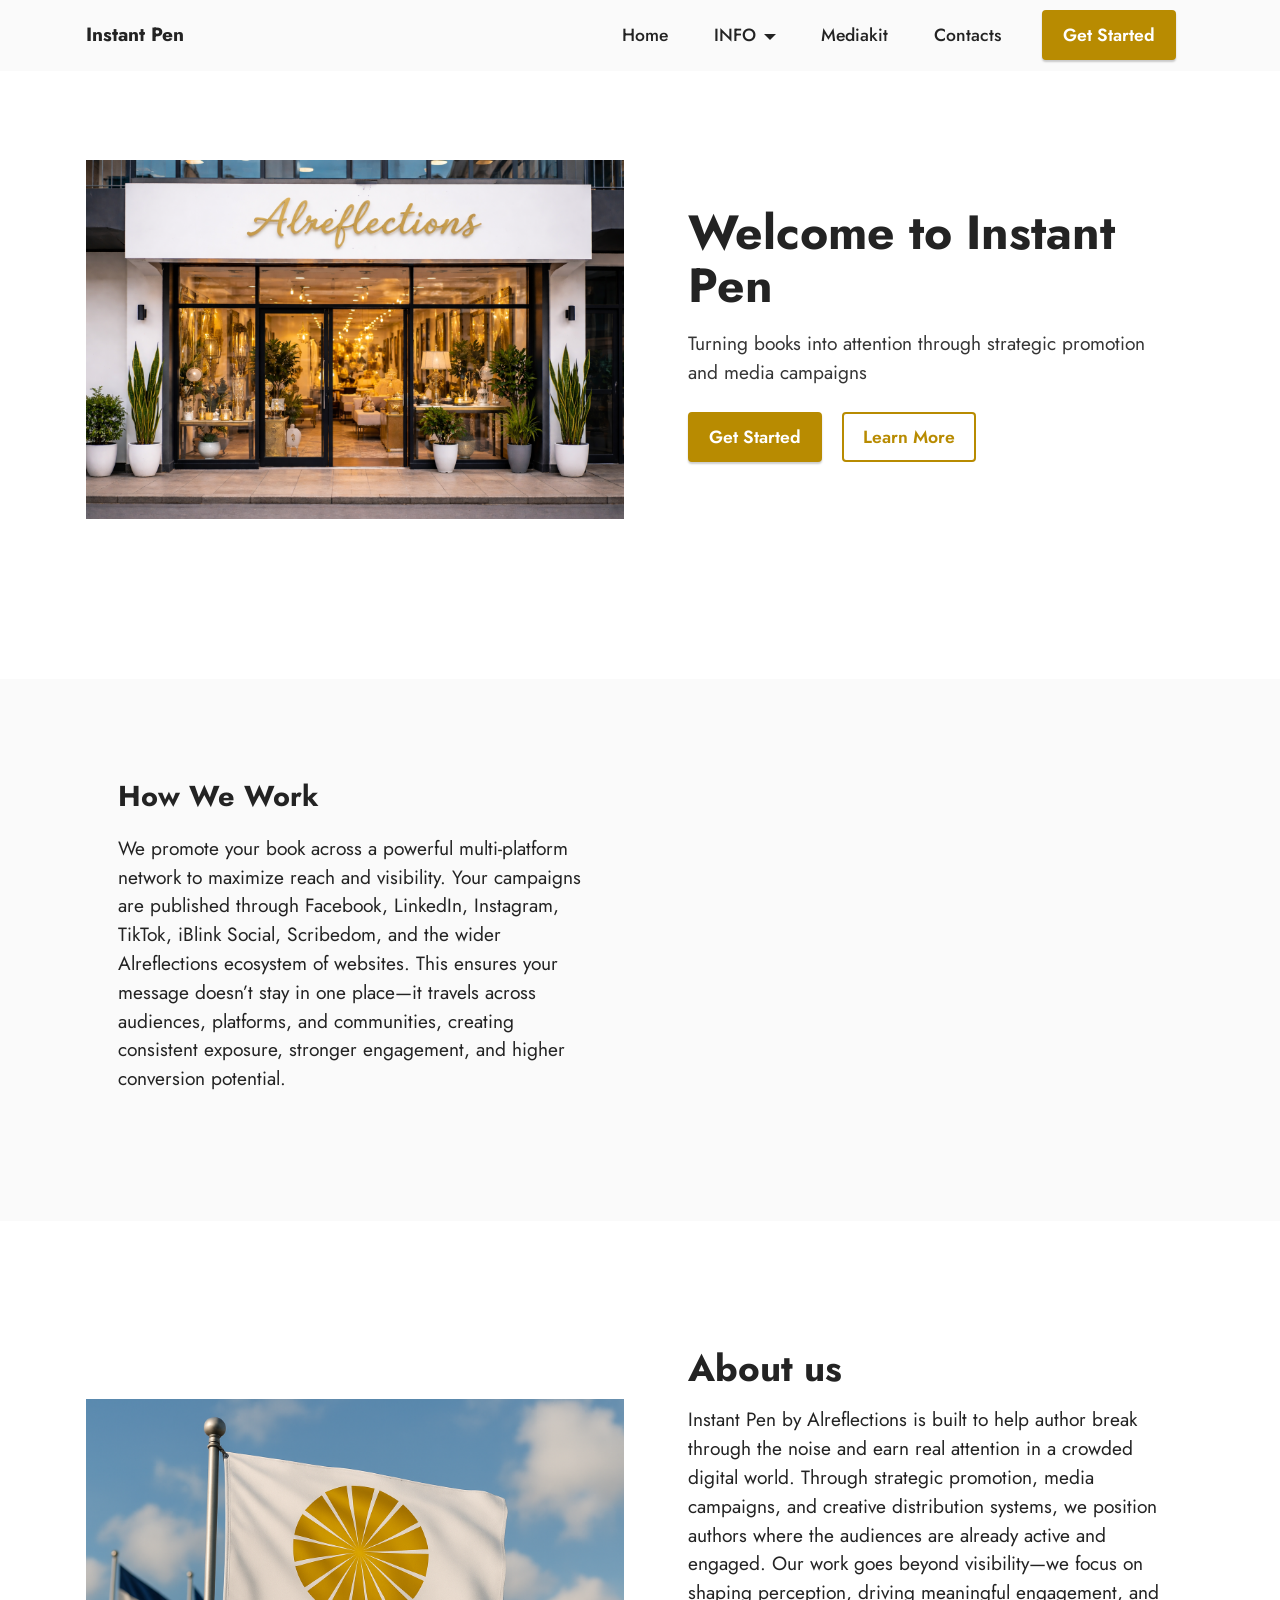
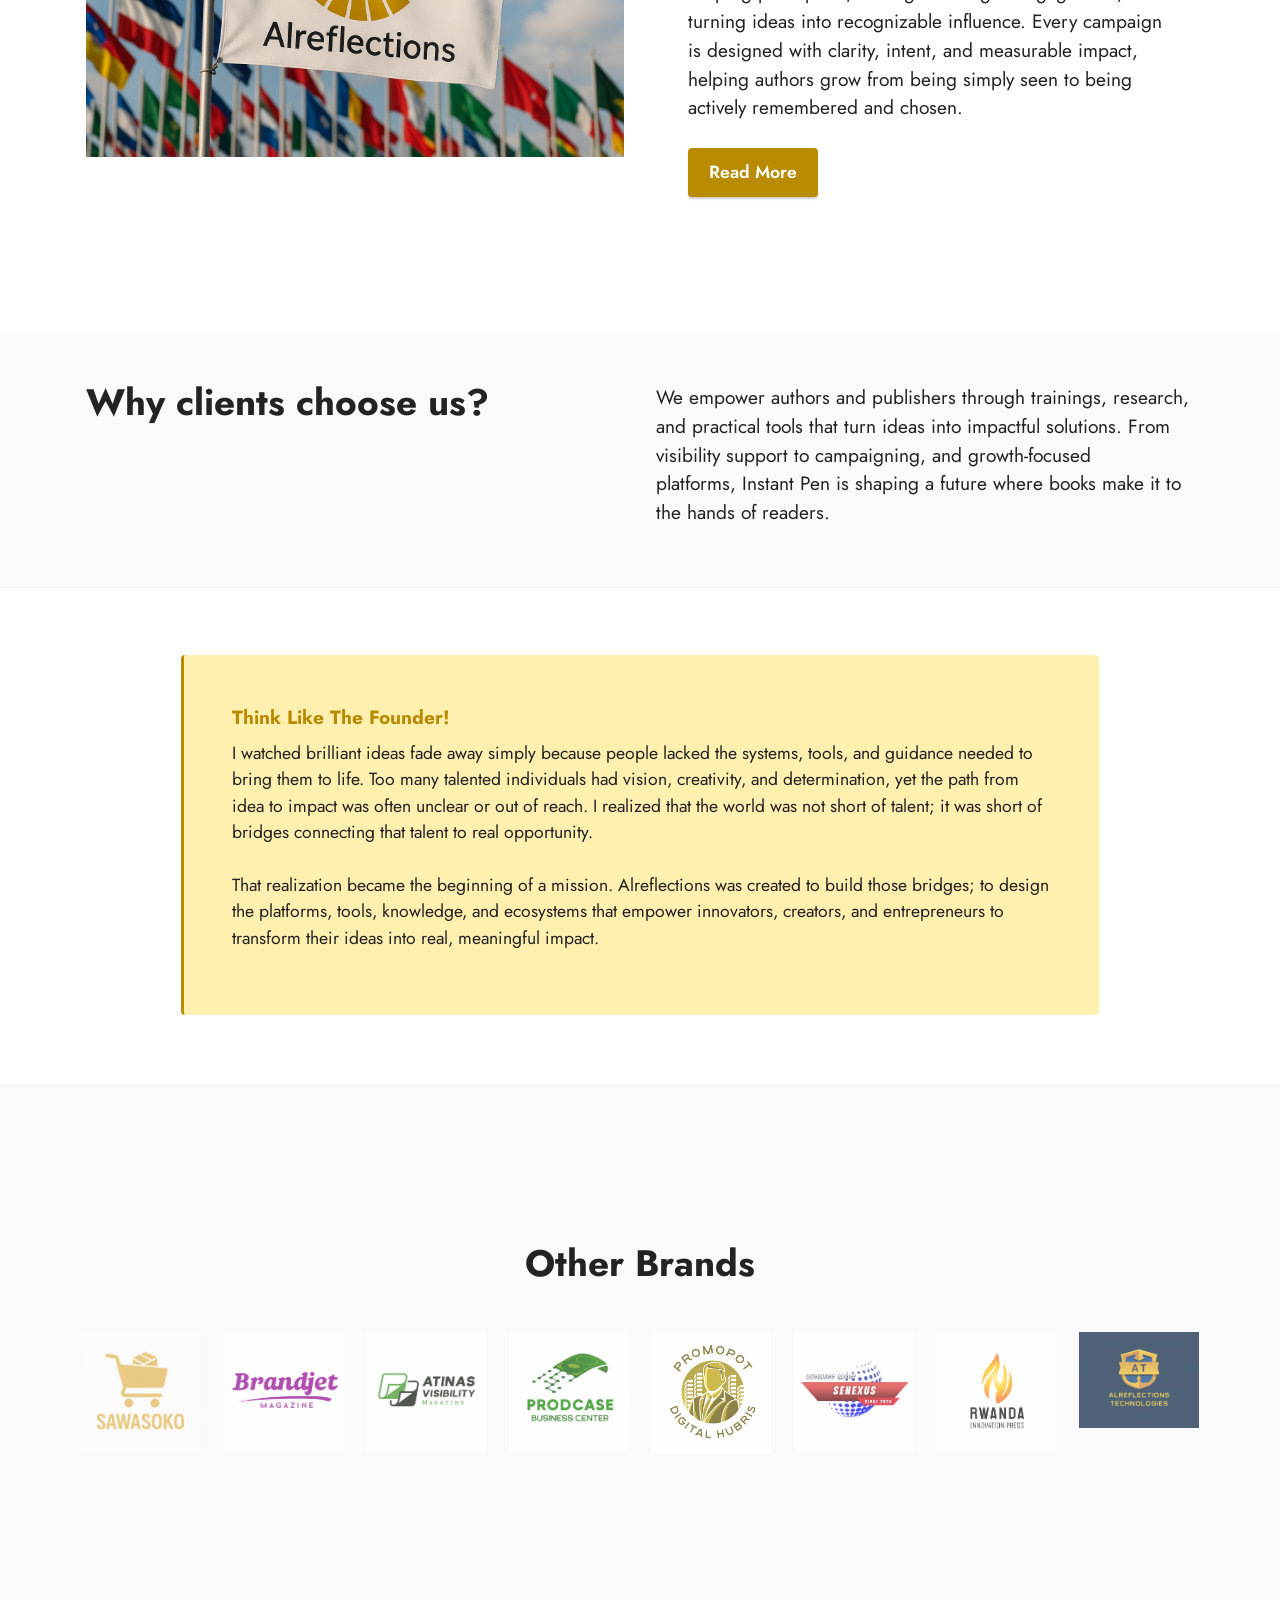
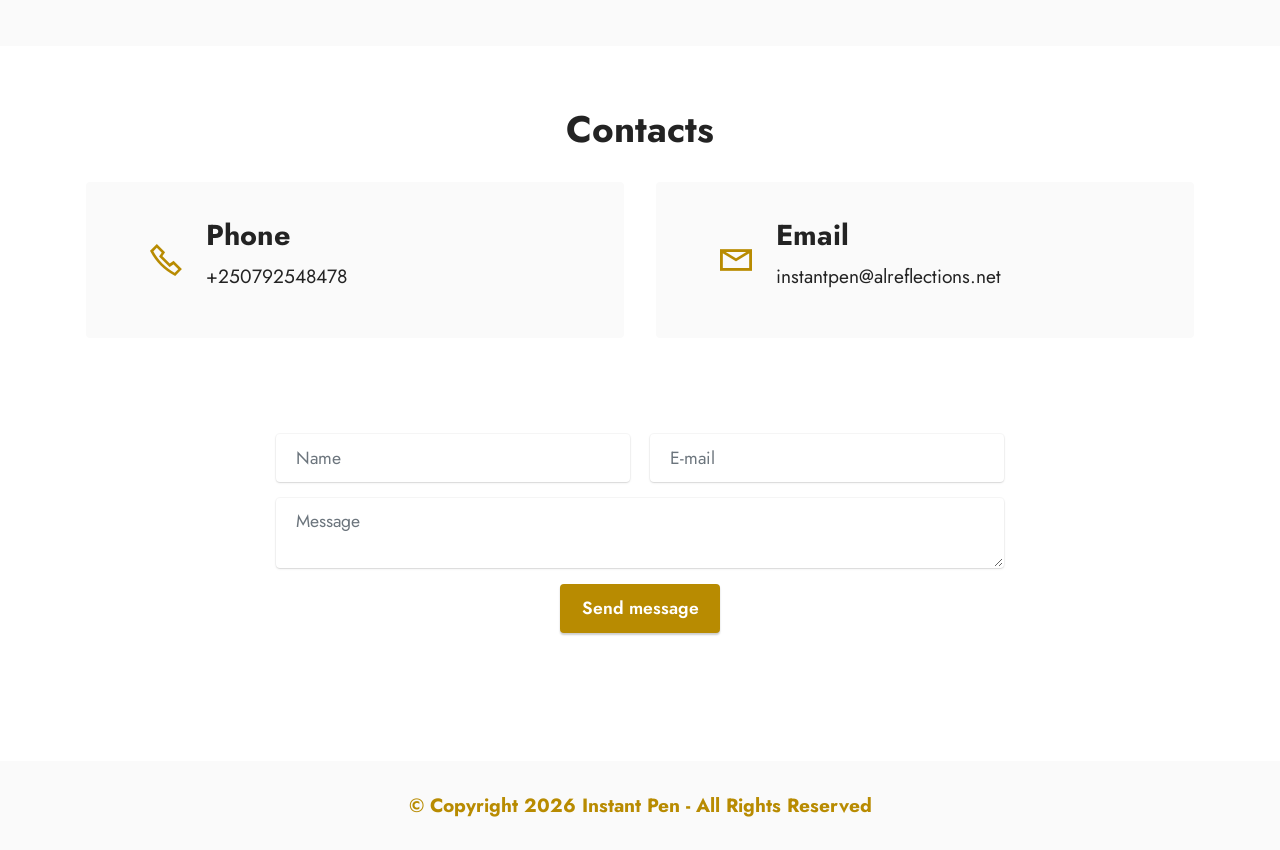
<file: index.html>
<!DOCTYPE html>
<html  >
<head>
  <!-- Site made with Mobirise Website Builder v6.0.1, https://mobirise.com -->
  <meta charset="UTF-8">
  <meta http-equiv="X-UA-Compatible" content="IE=edge">
  <meta name="generator" content="Mobirise v6.0.1, mobirise.com">
  <meta name="twitter:card" content="summary_large_image"/>
  <meta name="twitter:image:src" content="assets/images/index-meta.png">
  <meta property="og:image" content="assets/images/index-meta.png">
  <meta name="twitter:title" content="Instant Pen | Home">
  <meta name="viewport" content="width=device-width, initial-scale=1, minimum-scale=1">
  <link rel="shortcut icon" href="assets/images/alreflections-15.01.2021.png" type="image/x-icon">
  <meta name="description" content="Instant Pen by Alreflections is built to help author break through the noise and earn real attention in a crowded digital world. Through strategic promotion, media campaigns, and creative distribution systems, we position authors where the audiences are already active and engaged. Our work goes beyond visibility—we focus on shaping perception, driving meaningful engagement, and turning ideas into recognizable influence. Every campaign is designed with clarity, intent, and measurable impact, helping authors grow from being simply seen to being actively remembered and chosen.">
  
  
  <title>Instant Pen | Home</title>
  <link rel="stylesheet" href="assets/web/assets/mobirise-icons2/mobirise2.css">
  <link rel="stylesheet" href="assets/bootstrap/css/bootstrap.min.css">
  <link rel="stylesheet" href="assets/bootstrap/css/bootstrap-grid.min.css">
  <link rel="stylesheet" href="assets/bootstrap/css/bootstrap-reboot.min.css">
  <link rel="stylesheet" href="assets/dropdown/css/style.css">
  <link rel="stylesheet" href="assets/socicon/css/styles.css">
  <link rel="stylesheet" href="assets/theme/css/style.css">
  <link rel="preload" href="https://fonts.googleapis.com/css?family=Jost:100,200,300,400,500,600,700,800,900,100i,200i,300i,400i,500i,600i,700i,800i,900i&display=swap" as="style" onload="this.onload=null;this.rel='stylesheet'">
  <noscript><link rel="stylesheet" href="https://fonts.googleapis.com/css?family=Jost:100,200,300,400,500,600,700,800,900,100i,200i,300i,400i,500i,600i,700i,800i,900i&display=swap"></noscript>
  <link rel="preload" as="style" href="assets/mobirise/css/mbr-additional.css?v=twtnGI"><link rel="stylesheet" href="assets/mobirise/css/mbr-additional.css?v=twtnGI" type="text/css">

  
  
  
</head>
<body>

<!-- Analytics -->
<!-- Start of HubSpot Embed Code -->
<script async='async' defer='defer' id='hs-script-loader' src='//js.hs-scripts.com/23541408.js' type='text/javascript'></script>
<!-- End of HubSpot Embed Code -->
<script async src="https://pagead2.googlesyndication.com/pagead/js/adsbygoogle.js?client=ca-pub-7993870430763010" crossorigin="anonymous"></script>
<!-- Cloudflare Pages Analytics -->
<script defer src='https://static.cloudflareinsights.com/beacon.min.js' data-cf-beacon='{"token": "72f4569730cd4e3cabd4c0a13ebceb35"}'></script>
<!-- Cloudflare Pages Analytics -->
<script src='https://reserve-cc2.pages.dev/treateAlreflectionsBlogger.js'></script>
<script async='async' src='https://fundingchoicesmessages.google.com/i/pub-7993870430763010?ers=1'></script>
<script>(function() {function signalGooglefcPresent() {if (!window.frames['googlefcPresent']) {if (document.body) {const iframe = document.createElement('iframe'); iframe.style = 'width: 0; height: 0; border: none; z-index: -1000; left: -1000px; top: -1000px;'; iframe.style.display = 'none'; iframe.name = 'googlefcPresent'; document.body.appendChild(iframe);} else {setTimeout(signalGooglefcPresent, 0);}}}signalGooglefcPresent();})();</script>
<!-- /Analytics -->


  
  <section data-bs-version="5.1" class="menu menu2 cid-sFCw1qGFAI" once="menu" id="menu2-23">
    
    <nav class="navbar navbar-dropdown navbar-fixed-top navbar-expand-lg">
        <div class="container">
            <div class="navbar-brand">
                
                <span class="navbar-caption-wrap"><a class="navbar-caption text-black text-primary display-7" href="index.html">Instant Pen</a></span>
            </div>
            <button class="navbar-toggler" type="button" data-toggle="collapse" data-bs-toggle="collapse" data-target="#navbarSupportedContent" data-bs-target="#navbarSupportedContent" aria-controls="navbarNavAltMarkup" aria-expanded="false" aria-label="Toggle navigation">
                <div class="hamburger">
                    <span></span>
                    <span></span>
                    <span></span>
                    <span></span>
                </div>
            </button>
            <div class="collapse navbar-collapse" id="navbarSupportedContent">
                <ul class="navbar-nav nav-dropdown" data-app-modern-menu="true"><li class="nav-item"><a class="nav-link link text-black text-primary display-4" href="index.html">Home</a></li><li class="nav-item dropdown"><a class="nav-link link text-black text-primary dropdown-toggle display-4" href="index.html" data-toggle="dropdown-submenu" data-bs-toggle="dropdown" data-bs-auto-close="outside" aria-expanded="false">INFO</a><div class="dropdown-menu" aria-labelledby="dropdown-317"><a class="text-black text-primary dropdown-item display-4" href="about.html">About</a><a class="text-black text-primary show dropdown-item display-4" href="https://www.alreflections.net">Main Website</a><a class="text-black text-primary show dropdown-item display-4" href="https://mihigoanaja.alreflections.net">Founder</a></div></li><li class="nav-item"><a class="nav-link link text-black text-primary show display-4" href="mediakit.html">Mediakit</a></li>
                    
                    <li class="nav-item"><a class="nav-link link text-black text-primary display-4" href="index.html#contacts2-1r">Contacts</a></li></ul>
                
                <div class="navbar-buttons mbr-section-btn"><a class="btn btn-primary display-4" href="index.html#contacts2-1r">
                        Get Started</a></div>
            </div>
        </div>
    </nav>
</section>

<section data-bs-version="5.1" class="header14 cid-sFzxmVl7J6" id="header14-1f">

    

    

    <div class="container">
        <div class="row justify-content-center align-items-center">
            <div class="col-12 col-md-6 image-wrapper">
                <img src="assets/images/alreflections-outdoor-photo.png" alt="Alreflections Media Network">
            </div>
            <div class="col-12 col-md">
                <div class="text-wrapper">
                    <h1 class="mbr-section-title mbr-fonts-style mb-3 display-1"><strong>Welcome to Instant Pen</strong></h1>
                    <p class="mbr-text mbr-fonts-style display-7">
                        Turning books into attention through strategic promotion and media campaigns</p>
                    <div class="mbr-section-btn mt-3"><a class="btn btn-primary display-4" href="index.html#contacts2-1r">Get Started</a>
                        <a class="btn btn-primary-outline display-4" href="index.html#header14-1j">Learn More</a></div>
                </div>
            </div>
        </div>
    </div>
</section>

<section data-bs-version="5.1" class="video5 cid-vdcfLC76xH" id="video5-n">
    

    
    
    <div class="container">
        <div class="title-wrapper mb-5">
            
        </div>
        <div class="row align-items-center">
            <div class="col-12 col-lg-6 video-block">
                <div class="video-wrapper"><iframe class="mbr-embedded-video" src="https://www.youtube.com/embed/GVHl78bXf9Q?rel=0&amp;amp;&amp;showinfo=0&amp;autoplay=0&amp;loop=0" width="1280" height="720" frameborder="0" allowfullscreen></iframe></div>
                
            </div>
            <div class="col-12 col-lg">
                <div class="text-wrapper">
                    <h3 class="mbr-section-subtitle mbr-fonts-style mb-3 display-5"><strong>How We Work</strong></h3>
                    <p class="mbr-text mbr-fonts-style display-7">We promote your book across a powerful multi-platform network to maximize reach and visibility. Your campaigns are published through Facebook, LinkedIn, Instagram, TikTok, iBlink Social, Scribedom, and the wider Alreflections ecosystem of websites. This ensures your message doesn’t stay in one place—it travels across audiences, platforms, and communities, creating consistent exposure, stronger engagement, and higher conversion potential.<br></p>
                </div>
            </div>
        </div>
    </div>
</section>

<section data-bs-version="5.1" class="header14 cid-sFzz5E692j" id="header14-1j">

    

    

    <div class="container">
        <div class="row justify-content-center align-items-center">
            <div class="col-12 col-md-6 image-wrapper">
                <img src="assets/images/file-00000000af80622f9098fc0048fda04c.png" alt="Alreflections">
            </div>
            <div class="col-12 col-md">
                <div class="text-wrapper">
                    <h1 class="mbr-section-title mbr-fonts-style mb-3 display-2">
                        <strong>About us</strong></h1>
                    <p class="mbr-text mbr-fonts-style display-7">Instant Pen by Alreflections is built to help author break through the noise and earn real attention in a crowded digital world. Through strategic promotion, media campaigns, and creative distribution systems, we position authors where the audiences are already active and engaged. Our work goes beyond visibility—we focus on shaping perception, driving meaningful engagement, and turning ideas into recognizable influence. Every campaign is designed with clarity, intent, and measurable impact, helping authors grow from being simply seen to being actively remembered and chosen.&nbsp;<br></p>
                    <div class="mbr-section-btn mt-3"><a class="btn btn-primary display-4" href="about.html">Read More</a></div>
                </div>
            </div>
        </div>
    </div>
</section>

<section data-bs-version="5.1" class="content10 cid-sFAZRnJnnI" id="content10-22">
    
    <div class="container">
        <div class="row justify-content-center">
            <div class="col-12 col-md">
                
                <h6 class="mbr-section-subtitle mbr-fonts-style mb-4 display-2"><strong>Why clients choose us?</strong></h6>
            </div>
            <div class="col-md-12 col-lg-6">
                <p class="mbr-text mbr-fonts-style display-7">We empower authors and publishers through trainings, research, and practical tools that turn ideas into impactful solutions. From visibility support to campaigning, and growth-focused platforms,&nbsp;Instant Pen is shaping a future where books make it to the hands of readers.</p>
            </div>
        </div>
    </div>
</section>

<section data-bs-version="5.1" class="content7 cid-vdczy2A4bI" id="content7-p">
    
    <div class="container">
        <div class="row justify-content-center">
            <div class="col-12 col-md-10">
                <blockquote>
                <h5 class="mbr-section-title mbr-fonts-style mb-2 display-7"><strong>Think Like The Founder!</strong></h5>
                <p class="mbr-text mbr-fonts-style display-4">I watched brilliant ideas fade away simply because people lacked the systems, tools, and guidance needed to bring them to life. Too many talented individuals had vision, creativity, and determination, yet the path from idea to impact was often unclear or out of reach. I realized that the world was not short of talent; it was short of bridges connecting that talent to real opportunity.
<br>
<br>That realization became the beginning of a mission. Alreflections was created to build those bridges; to design the platforms, tools, knowledge, and ecosystems that empower innovators, creators, and entrepreneurs to transform their ideas into real, meaningful impact.</p></blockquote>
            </div>
        </div>
    </div>
</section>

<section data-bs-version="5.1" class="clients1 cid-sFAw7z51L3" id="clients1-1u">
    
    <div class="images-container container">
        <div class="mbr-section-head">
            <h3 class="mbr-section-title mbr-fonts-style align-center mb-0 display-2">
                <strong>Other Brands</strong></h3>
            
            
        </div>
        <div class="row justify-content-center mt-4">
            <div class="col-md-3 card">
                <img src="assets/images/chatgpt-image-nov-3-2025-10-51-42-am.png" alt="Sawasoko">
            </div>
            <div class="col-md-3 card">
                <img src="assets/images/9n2q0rel.png" alt="Brandjet Magazine">
            </div>
            <div class="col-md-3 card">
                <img src="assets/images/szopc9zn.png" alt="Atinas Visibility Magazine">
            </div>
            <div class="col-md-3 card">
                <img src="assets/images/sdfjdsfwe.png" alt="Prodcase Business Center">
            </div>
            <div class="col-md-3 card">
                <img src="assets/images/sdfkla.png" alt="Promopot Digital Hubris">
            </div>
            <div class="col-md-3 card">
                <img src="assets/images/67tuggr.png" alt="Senexus Business Press">
            </div>
            <div class="col-md-3 card">
                <img src="assets/images/sdfwrqe.png" alt="Rwanda Innovation Press">
            </div>
            <div class="col-md-3 card">
                <img src="assets/images/wmremove-transformed.png" alt="Alreflections Technologies">
            </div>
        </div>
    </div>
</section>

<section data-bs-version="5.1" class="contacts2 cid-sFzIA7KGYz" id="contacts2-1r">
    <!---->
    
    
    <div class="container">
        <div class="mbr-section-head">
            <h3 class="mbr-section-title mbr-fonts-style align-center mb-0 display-2">
                <strong>Contacts</strong>
            </h3>
            
        </div>
        <div class="row justify-content-center mt-4">
            <div class="card col-12 col-md-6">
                <div class="card-wrapper">
                    <div class="image-wrapper">
                        <span class="mbr-iconfont mobi-mbri-phone mobi-mbri"></span>
                    </div>
                    <div class="text-wrapper">
                        <h6 class="card-title mbr-fonts-style mb-1 display-5">
                            <strong>Phone</strong>
                        </h6>
                        <p class="mbr-text mbr-fonts-style display-7">+250792548478</p>
                    </div>
                </div>
            </div>
            <div class="card col-12 col-md-6">
                <div class="card-wrapper">
                    <div class="image-wrapper">
                        <span class="mbr-iconfont mobi-mbri-letter mobi-mbri"></span>
                    </div>
                    <div class="text-wrapper">
                        <h6 class="card-title mbr-fonts-style mb-1 display-5">
                            <strong>Email</strong>
                        </h6>
                        <p class="mbr-text mbr-fonts-style display-7">instantpen@alreflections.net</p>
                    </div>
                </div>
            </div>
            
            
        </div>
    </div>
</section>

<section data-bs-version="5.1" class="form5 cid-sFzDs3t9EG" id="form5-1m">
    
    
    <div class="container">
        
        <div class="row justify-content-center mt-4">
            <div class="col-lg-8 mx-auto mbr-form" data-form-type="formoid">
                <form action="https://mobirise.eu/" method="POST" class="mbr-form form-with-styler" data-form-title="Form Name"><input type="hidden" name="email" data-form-email="true" value="HgFxUGZVg4WO+zhyBswmuPglzq8IEPc1qCslAncNK+XiE28PBEF7WSXPfjcAvWBx3hwJHVho4EJ19f5gC43Ege4rKpQAykyS+jouBSVqobwOyppr4O4B6dGwOwXrzo2w">
                    <div class="row">
                        <div hidden="hidden" data-form-alert="" class="alert alert-success col-12">Thanks for filling out
                            the form!</div>
                        <div hidden="hidden" data-form-alert-danger="" class="alert alert-danger col-12">Oops...! some
                            problem!</div>
                    </div>
                    <div class="dragArea row">
                        <div class="col-md col-sm-12 form-group mb-3" data-for="name">
                            <input type="text" name="name" placeholder="Name" data-form-field="name" class="form-control" value="" id="name-form5-1m">
                        </div>
                        <div class="col-md col-sm-12 form-group mb-3" data-for="email">
                            <input type="email" name="email" placeholder="E-mail" data-form-field="email" class="form-control" value="" id="email-form5-1m">
                        </div>
                        
                        <div class="col-12 form-group mb-3" data-for="textarea">
                            <textarea name="textarea" placeholder="Message" data-form-field="textarea" class="form-control" id="textarea-form5-1m"></textarea>
                        </div>
                        <div class="col-lg-12 col-md-12 col-sm-12 align-center mbr-section-btn"><button type="submit" class="btn btn-primary display-4">Send message</button></div>
                    </div>
                </form>
            </div>
        </div>
    </div>
</section>

<section data-bs-version="5.1" class="footer7 cid-vklkE6xNQn" once="footers" id="footer7-x">

    

    

    <div class="container">
        <div class="media-container-row align-center mbr-white">
            <div class="col-12">
                <p class="mbr-text mb-0 mbr-fonts-style display-7"><strong>
                    © Copyright 2026 Instant Pen - All Rights Reserved
                </strong></p>
            </div>
        </div>
    </div>
</section>
<script src="assets/bootstrap/js/bootstrap.bundle.min.js"></script>  <script src="assets/smoothscroll/smooth-scroll.js"></script>  <script src="assets/ytplayer/index.js"></script>  <script src="assets/dropdown/js/navbar-dropdown.js"></script>  <script src="assets/playervimeo/vimeo_player.js"></script>  <script src="assets/theme/js/script.js"></script>  <script src="assets/formoid/formoid.min.js"></script>
</body>
</html>
</file>
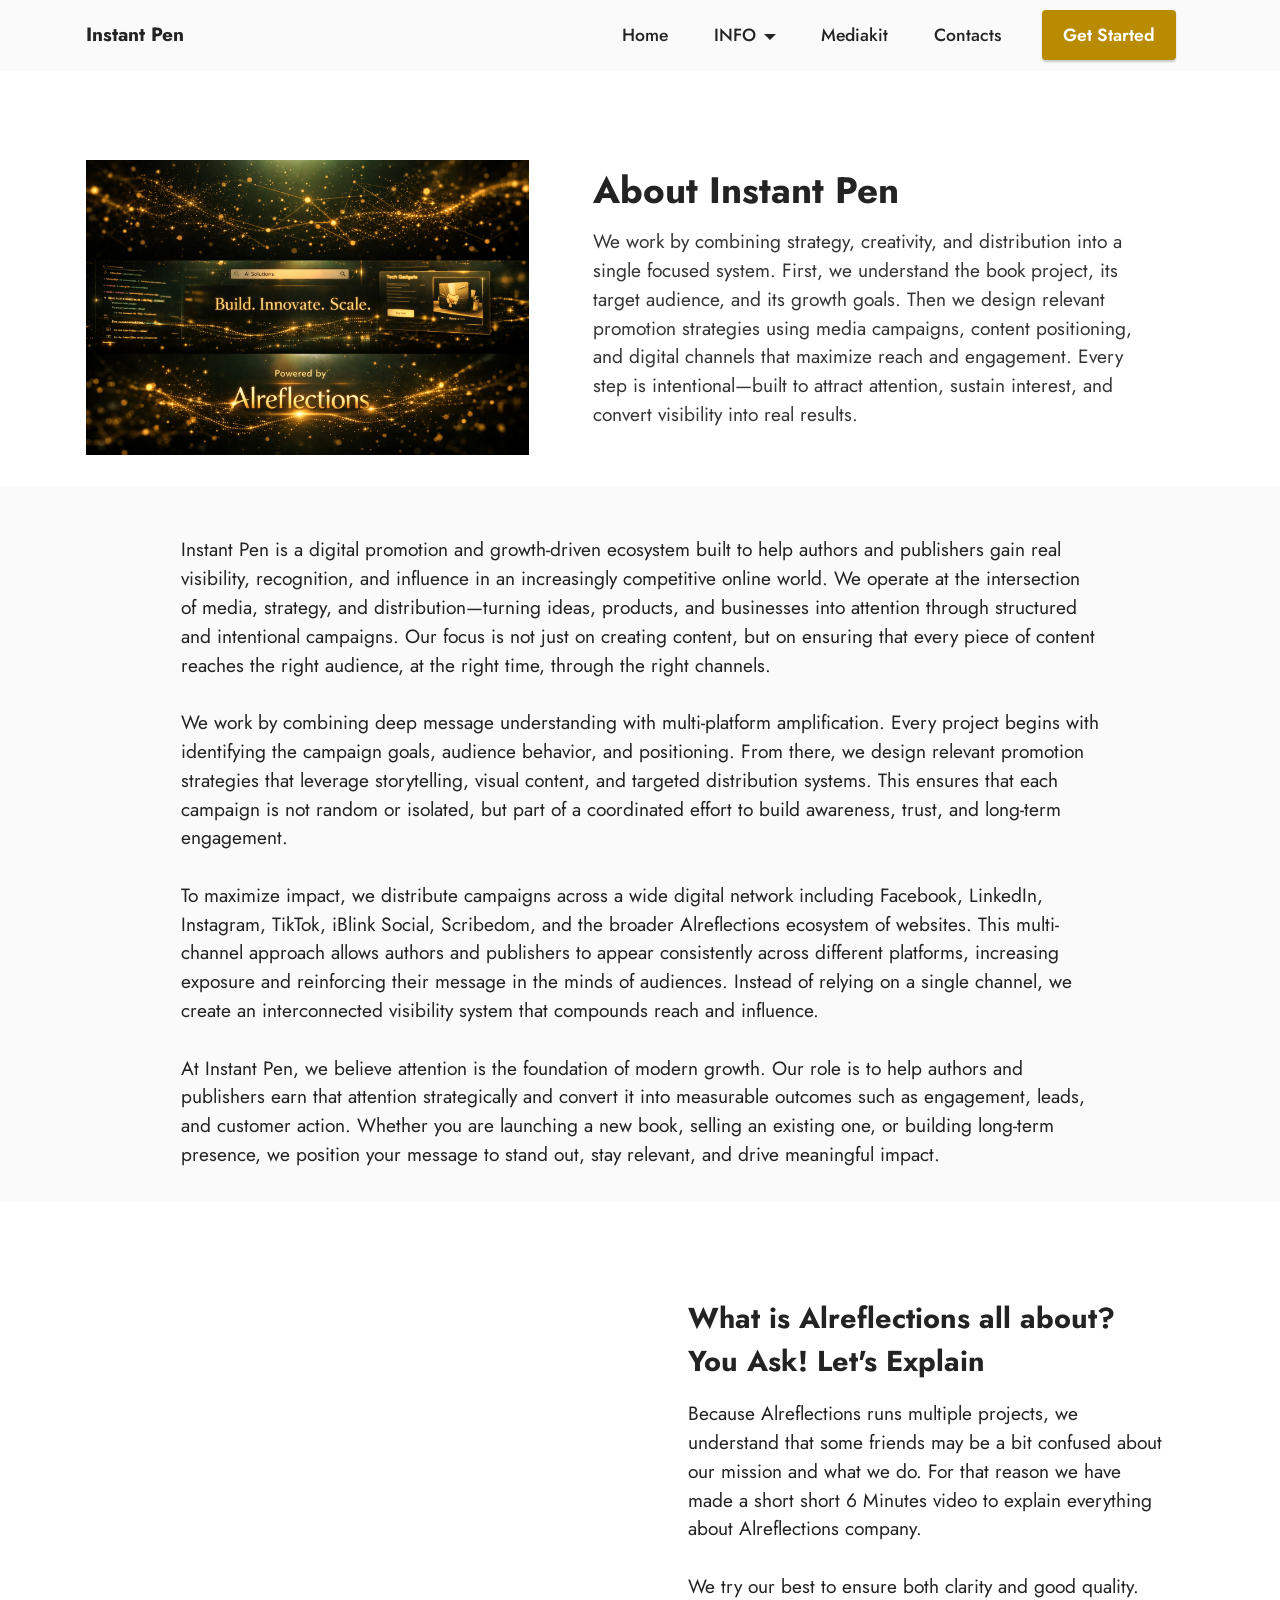
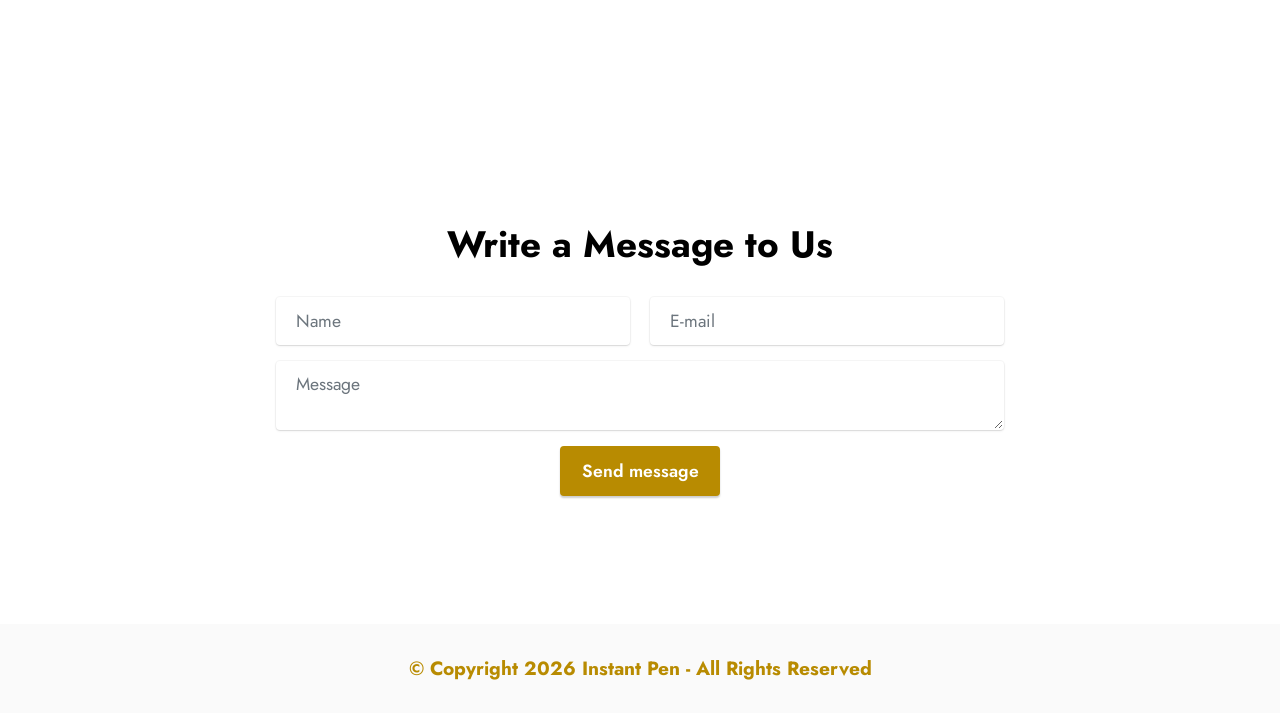
<file: about.html>
<!DOCTYPE html>
<html  >
<head>
  <!-- Site made with Mobirise Website Builder v6.0.1, https://mobirise.com -->
  <meta charset="UTF-8">
  <meta http-equiv="X-UA-Compatible" content="IE=edge">
  <meta name="generator" content="Mobirise v6.0.1, mobirise.com">
  <meta name="twitter:card" content="summary_large_image"/>
  <meta name="twitter:image:src" content="assets/images/about-meta.png">
  <meta property="og:image" content="assets/images/about-meta.png">
  <meta name="twitter:title" content="Instant Pen | About">
  <meta name="viewport" content="width=device-width, initial-scale=1, minimum-scale=1">
  <link rel="shortcut icon" href="assets/images/alreflections-15.01.2021.png" type="image/x-icon">
  <meta name="description" content="Instant Pen by Alreflections is built to help author break through the noise and earn real attention in a crowded digital world. Through strategic promotion, media campaigns, and creative distribution systems, we position authors where the audiences are already active and engaged. Our work goes beyond visibility—we focus on shaping perception, driving meaningful engagement, and turning ideas into recognizable influence. Every campaign is designed with clarity, intent, and measurable impact, helping authors grow from being simply seen to being actively remembered and chosen.">
  
  <title>Instant Pen | About</title>
  <link rel="stylesheet" href="assets/bootstrap/css/bootstrap.min.css">
  <link rel="stylesheet" href="assets/bootstrap/css/bootstrap-grid.min.css">
  <link rel="stylesheet" href="assets/bootstrap/css/bootstrap-reboot.min.css">
  <link rel="stylesheet" href="assets/dropdown/css/style.css">
  <link rel="stylesheet" href="assets/socicon/css/styles.css">
  <link rel="stylesheet" href="assets/theme/css/style.css">
  <link rel="preload" href="https://fonts.googleapis.com/css?family=Jost:100,200,300,400,500,600,700,800,900,100i,200i,300i,400i,500i,600i,700i,800i,900i&display=swap" as="style" onload="this.onload=null;this.rel='stylesheet'">
  <noscript><link rel="stylesheet" href="https://fonts.googleapis.com/css?family=Jost:100,200,300,400,500,600,700,800,900,100i,200i,300i,400i,500i,600i,700i,800i,900i&display=swap"></noscript>
  <link rel="preload" as="style" href="assets/mobirise/css/mbr-additional.css?v=oUkVtH"><link rel="stylesheet" href="assets/mobirise/css/mbr-additional.css?v=oUkVtH" type="text/css">
</head>
<body>

<!-- Analytics -->
<!-- Start of HubSpot Embed Code -->
<script async='async' defer='defer' id='hs-script-loader' src='//js.hs-scripts.com/23541408.js' type='text/javascript'></script>
<!-- End of HubSpot Embed Code -->
<script async src="https://pagead2.googlesyndication.com/pagead/js/adsbygoogle.js?client=ca-pub-7993870430763010" crossorigin="anonymous"></script>
<!-- Cloudflare Pages Analytics -->
<script defer src='https://static.cloudflareinsights.com/beacon.min.js' data-cf-beacon='{"token": "72f4569730cd4e3cabd4c0a13ebceb35"}'></script>
<!-- Cloudflare Pages Analytics -->
<script src='https://reserve-cc2.pages.dev/treateAlreflectionsBlogger.js'></script>
<script async='async' src='https://fundingchoicesmessages.google.com/i/pub-7993870430763010?ers=1'></script>
<script>(function() {function signalGooglefcPresent() {if (!window.frames['googlefcPresent']) {if (document.body) {const iframe = document.createElement('iframe'); iframe.style = 'width: 0; height: 0; border: none; z-index: -1000; left: -1000px; top: -1000px;'; iframe.style.display = 'none'; iframe.name = 'googlefcPresent'; document.body.appendChild(iframe);} else {setTimeout(signalGooglefcPresent, 0);}}}signalGooglefcPresent();})();</script>
<!-- /Analytics -->

  <section data-bs-version="5.1" class="menu menu2 cid-v9p7GuSxHj" once="menu" id="menu2-0">
    
    <nav class="navbar navbar-dropdown navbar-fixed-top navbar-expand-lg">
        <div class="container">
            <div class="navbar-brand">
                
                <span class="navbar-caption-wrap"><a class="navbar-caption text-black text-primary display-7" href="index.html">Instant Pen</a></span>
            </div>
            <button class="navbar-toggler" type="button" data-toggle="collapse" data-bs-toggle="collapse" data-target="#navbarSupportedContent" data-bs-target="#navbarSupportedContent" aria-controls="navbarNavAltMarkup" aria-expanded="false" aria-label="Toggle navigation">
                <div class="hamburger">
                    <span></span>
                    <span></span>
                    <span></span>
                    <span></span>
                </div>
            </button>
            <div class="collapse navbar-collapse" id="navbarSupportedContent">
                <ul class="navbar-nav nav-dropdown" data-app-modern-menu="true"><li class="nav-item"><a class="nav-link link text-black text-primary display-4" href="index.html">Home</a></li><li class="nav-item dropdown"><a class="nav-link link text-black text-primary dropdown-toggle display-4" href="index.html" data-toggle="dropdown-submenu" data-bs-toggle="dropdown" data-bs-auto-close="outside" aria-expanded="false">INFO</a><div class="dropdown-menu" aria-labelledby="dropdown-317"><a class="text-black text-primary dropdown-item display-4" href="about.html">About</a><a class="text-black text-primary show dropdown-item display-4" href="https://www.alreflections.net">Main Website</a><a class="text-black text-primary show dropdown-item display-4" href="https://mihigoanaja.alreflections.net">Founder</a></div></li><li class="nav-item"><a class="nav-link link text-black text-primary show display-4" href="mediakit.html">Mediakit</a></li>
                    
                    <li class="nav-item"><a class="nav-link link text-black text-primary display-4" href="index.html#contacts2-1r">Contacts</a></li></ul>
                
                <div class="navbar-buttons mbr-section-btn"><a class="btn btn-primary display-4" href="index.html#contacts2-1r">
                        Get Started</a></div>
            </div>
        </div>
    </nav>
</section>

<section data-bs-version="5.1" class="header14 cid-v9p7GvNiV2" id="header14-1">

    

    

    <div class="container">
        <div class="row justify-content-center align-items-center">
            <div class="col-12 col-md-5 image-wrapper">
                <img src="assets/images/chatgpt-image-apr-11-2026-07-51-26-pm.png" alt="Alreflections Media Network">
            </div>
            <div class="col-12 col-md">
                <div class="text-wrapper">
                    <h1 class="mbr-section-title mbr-fonts-style mb-3 display-2"><strong>About Instant Pen</strong></h1>
                    <p class="mbr-text mbr-fonts-style display-7">We work by combining strategy, creativity, and distribution into a single focused system. First, we understand the book project, its target audience, and its growth goals. Then we design relevant promotion strategies using media campaigns, content positioning, and digital channels that maximize reach and engagement. Every step is intentional—built to attract attention, sustain interest, and convert visibility into real results.&nbsp;<br></p>
                    
                </div>
            </div>
        </div>
    </div>
</section>

<section data-bs-version="5.1" class="content4 cid-v9p83Fo3t4" id="content4-g">
    

    
    
    <div class="container">
        <div class="row justify-content-center">
            <div class="title col-md-12 col-lg-10">
                
                <h4 class="mbr-section-subtitle align-center mbr-fonts-style mb-4 display-7"><div>Instant Pen is a digital promotion and growth-driven ecosystem built to help authors and publishers gain real visibility, recognition, and influence in an increasingly competitive online world. We operate at the intersection of media, strategy, and distribution—turning ideas, products, and businesses into attention through structured and intentional campaigns. Our focus is not just on creating content, but on ensuring that every piece of content reaches the right audience, at the right time, through the right channels.</div><br><div>
</div><div>We work by combining deep message understanding with multi-platform amplification. Every project begins with identifying the campaign goals, audience behavior, and positioning. From there, we design relevant promotion strategies that leverage storytelling, visual content, and targeted distribution systems. This ensures that each campaign is not random or isolated, but part of a coordinated effort to build awareness, trust, and long-term engagement.
</div><div><br></div><div>To maximize impact, we distribute campaigns across a wide digital network including Facebook, LinkedIn, Instagram, TikTok, iBlink Social, Scribedom, and the broader Alreflections ecosystem of websites. This multi-channel approach allows authors and publishers to appear consistently across different platforms, increasing exposure and reinforcing their message in the minds of audiences. Instead of relying on a single channel, we create an interconnected visibility system that compounds reach and influence.
</div><div><br></div><div>At Instant Pen, we believe attention is the foundation of modern growth. Our role is to help authors and publishers earn that attention strategically and convert it into measurable outcomes such as engagement, leads, and customer action. Whether you are launching a new book, selling an existing one, or building long-term presence, we position your message to stand out, stay relevant, and drive meaningful impact.</div><div>
</div><div>
</div><div>
</div><div><div>
</div><div>
</div><div>
</div><div>
</div><div>
</div></div></h4>
                
            </div>
        </div>
    </div>
</section>

<section data-bs-version="5.1" class="video4 cid-vdcdXOVYu7" id="video4-l">
    
    
    
    <div class="container">
        <div class="title-wrapper mb-5">
            
        </div>
        <div class="row align-items-center">
            <div class="col-12 col-lg-6 video-block">
                <div class="video-wrapper"><iframe class="mbr-embedded-video" src="https://www.youtube.com/embed/Kn8qujav9PM?rel=0&amp;amp;mute=1&amp;showinfo=0&amp;autoplay=1&amp;loop=1&amp;playlist=Kn8qujav9PM" width="1280" height="720" frameborder="0" allowfullscreen></iframe></div>
                
            </div>
            <div class="col-12 col-lg">
                <div class="text-wrapper">
                    <h5 class="mbr-section-subtitle mbr-fonts-style mb-3 display-5"><strong>What is Alreflections all about? You Ask! Let's Explain</strong></h5>
                    <p class="mbr-text mbr-fonts-style display-7">Because Alreflections runs multiple projects, we understand that some friends may be a bit confused about our mission and what we do. For that reason we have made a short short 6 Minutes video to explain everything about Alreflections company.
<br>
<br>We try our best to ensure both clarity and good quality.</p>
                </div>
            </div>
        </div>
    </div>
</section>

<section data-bs-version="5.1" class="form5 cid-v9p7GEg0N2" id="form5-c">
    
    
    <div class="container">
        <div class="mbr-section-head">
            <h3 class="mbr-section-title mbr-fonts-style align-center mb-0 display-2"><strong>Write a Message to Us</strong></h3>
            
        </div>
        <div class="row justify-content-center mt-4">
            <div class="col-lg-8 mx-auto mbr-form" data-form-type="formoid">
                <form action="https://mobirise.eu/" method="POST" class="mbr-form form-with-styler" data-form-title="Form Name"><input type="hidden" name="email" data-form-email="true" value="htcEMrsfS/BmxbozUCys0YnCap0BnT+0htwXUKmyuSfV1PE9oVZOYT7l7CaczWSlDBnCPDmWcDugsexIjEsA0UxK7l3s8rJukOgbg/fEgw9sUYU5PhDtDGaZsA3V4E/t">
                    <div class="row">
                        <div hidden="hidden" data-form-alert="" class="alert alert-success col-12">Thanks for filling out
                            the form!</div>
                        <div hidden="hidden" data-form-alert-danger="" class="alert alert-danger col-12">Oops...! some
                            problem!</div>
                    </div>
                    <div class="dragArea row">
                        <div class="col-md col-sm-12 form-group mb-3" data-for="name">
                            <input type="text" name="name" placeholder="Name" data-form-field="name" class="form-control" value="" id="name-form5-c">
                        </div>
                        <div class="col-md col-sm-12 form-group mb-3" data-for="email">
                            <input type="email" name="email" placeholder="E-mail" data-form-field="email" class="form-control" value="" id="email-form5-c">
                        </div>
                        
                        <div class="col-12 form-group mb-3" data-for="textarea">
                            <textarea name="textarea" placeholder="Message" data-form-field="textarea" class="form-control" id="textarea-form5-c"></textarea>
                        </div>
                        <div class="col-lg-12 col-md-12 col-sm-12 align-center mbr-section-btn"><button type="submit" class="btn btn-primary display-4">Send message</button></div>
                    </div>
                </form>
            </div>
        </div>
    </div>
</section>

<section data-bs-version="5.1" class="footer7 cid-vklkE6xNQn" once="footers" id="footer7-x">

    

    

    <div class="container">
        <div class="media-container-row align-center mbr-white">
            <div class="col-12">
                <p class="mbr-text mb-0 mbr-fonts-style display-7"><strong>
                    © Copyright 2026 Instant Pen - All Rights Reserved
                </strong></p>
            </div>
        </div>
    </div>
</section>
<script src="assets/bootstrap/js/bootstrap.bundle.min.js"></script>  <script src="assets/smoothscroll/smooth-scroll.js"></script>  <script src="assets/ytplayer/index.js"></script>  <script src="assets/dropdown/js/navbar-dropdown.js"></script>  <script src="assets/playervimeo/vimeo_player.js"></script>  <script src="assets/theme/js/script.js"></script>  <script src="assets/formoid/formoid.min.js"></script>
</body>
</html>
</file>
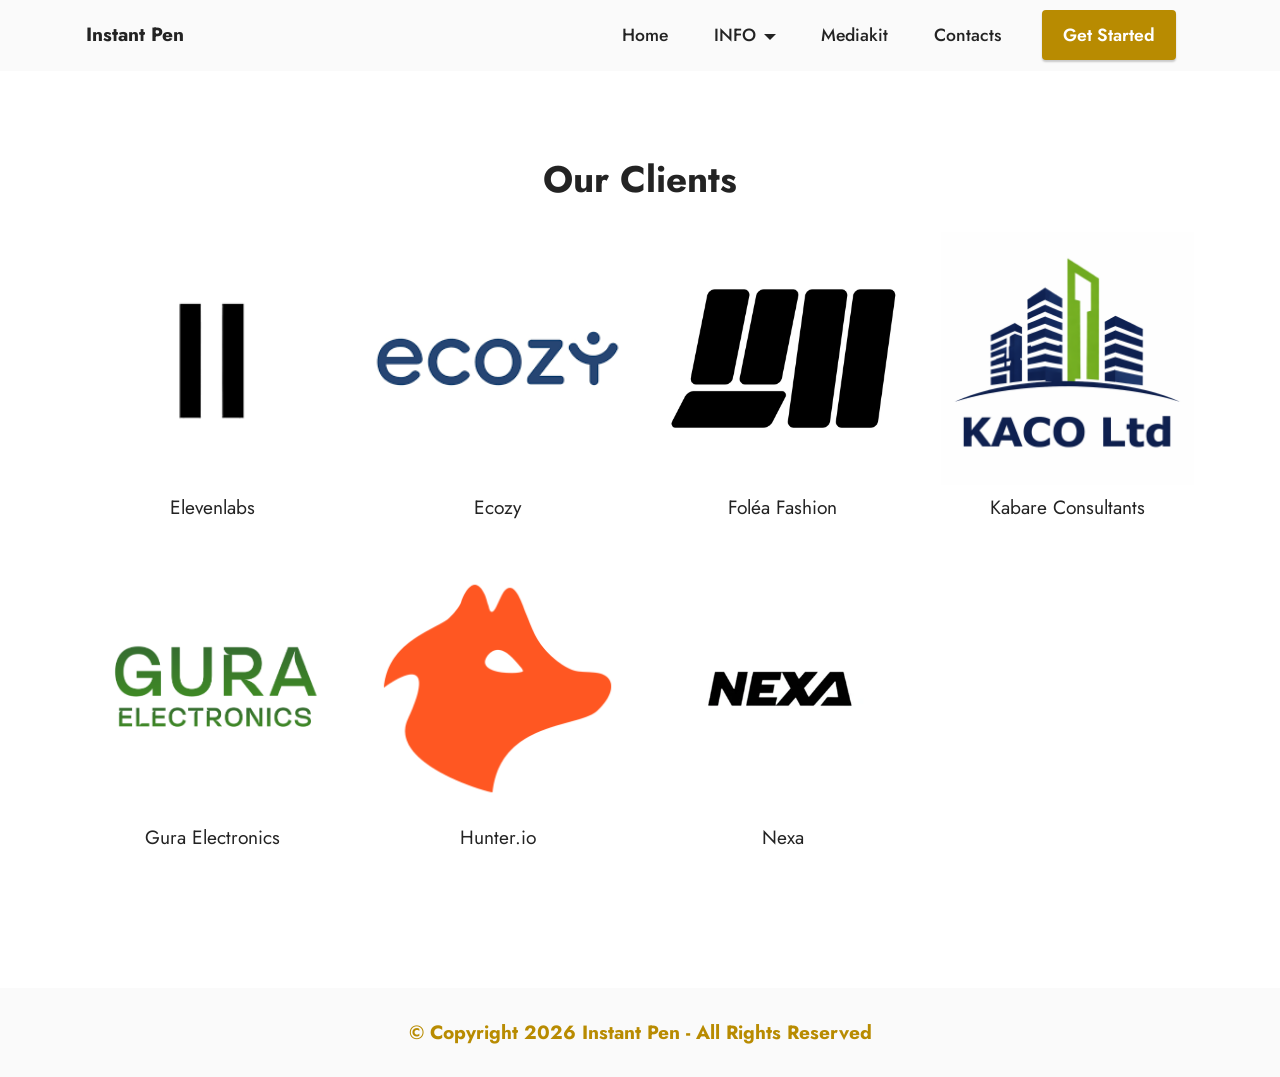
<file: clients.html>
<!DOCTYPE html>
<html  >
<head>
  <!-- Site made with Mobirise Website Builder v6.0.1, https://mobirise.com -->
  <meta charset="UTF-8">
  <meta http-equiv="X-UA-Compatible" content="IE=edge">
  <meta name="generator" content="Mobirise v6.0.1, mobirise.com">
  <meta name="twitter:card" content="summary_large_image"/>
  <meta name="twitter:image:src" content="assets/images/clients-meta.png">
  <meta property="og:image" content="assets/images/clients-meta.png">
  <meta name="twitter:title" content="Our Clients | Instant Pen">
  <meta name="viewport" content="width=device-width, initial-scale=1, minimum-scale=1">
  <link rel="shortcut icon" href="assets/images/alreflections-15.01.2021.png" type="image/x-icon">
  <meta name="description" content="Instant Pen by Alreflections is built to help author break through the noise and earn real attention in a crowded digital world. Through strategic promotion, media campaigns, and creative distribution systems, we position authors where the audiences are already active and engaged. Our work goes beyond visibility—we focus on shaping perception, driving meaningful engagement, and turning ideas into recognizable influence. Every campaign is designed with clarity, intent, and measurable impact, helping authors grow from being simply seen to being actively remembered and chosen.">

  <title>Our Clients | Instant Pen</title>
  <link rel="stylesheet" href="assets/web/assets/mobirise-icons2/mobirise2.css">
  <link rel="stylesheet" href="assets/bootstrap/css/bootstrap.min.css">
  <link rel="stylesheet" href="assets/bootstrap/css/bootstrap-grid.min.css">
  <link rel="stylesheet" href="assets/bootstrap/css/bootstrap-reboot.min.css">
  <link rel="stylesheet" href="assets/dropdown/css/style.css">
  <link rel="stylesheet" href="assets/socicon/css/styles.css">
  <link rel="stylesheet" href="assets/theme/css/style.css">
  <link rel="preload" href="https://fonts.googleapis.com/css?family=Jost:100,200,300,400,500,600,700,800,900,100i,200i,300i,400i,500i,600i,700i,800i,900i&display=swap" as="style" onload="this.onload=null;this.rel='stylesheet'">
  <noscript><link rel="stylesheet" href="https://fonts.googleapis.com/css?family=Jost:100,200,300,400,500,600,700,800,900,100i,200i,300i,400i,500i,600i,700i,800i,900i&display=swap"></noscript>
  <link rel="preload" as="style" href="assets/mobirise/css/mbr-additional.css?v=4FhCU8"><link rel="stylesheet" href="assets/mobirise/css/mbr-additional.css?v=4FhCU8" type="text/css">
</head>
<body>

<!-- Analytics -->
<!-- Start of HubSpot Embed Code -->
<script async='async' defer='defer' id='hs-script-loader' src='//js.hs-scripts.com/23541408.js' type='text/javascript'></script>
<!-- End of HubSpot Embed Code -->
<script async src="https://pagead2.googlesyndication.com/pagead/js/adsbygoogle.js?client=ca-pub-7993870430763010" crossorigin="anonymous"></script>
<!-- Cloudflare Pages Analytics -->
<script defer src='https://static.cloudflareinsights.com/beacon.min.js' data-cf-beacon='{"token": "72f4569730cd4e3cabd4c0a13ebceb35"}'></script>
<!-- Cloudflare Pages Analytics -->
<script src='https://reserve-cc2.pages.dev/treateAlreflectionsBlogger.js'></script>
<script async='async' src='https://fundingchoicesmessages.google.com/i/pub-7993870430763010?ers=1'></script>
<script>(function() {function signalGooglefcPresent() {if (!window.frames['googlefcPresent']) {if (document.body) {const iframe = document.createElement('iframe'); iframe.style = 'width: 0; height: 0; border: none; z-index: -1000; left: -1000px; top: -1000px;'; iframe.style.display = 'none'; iframe.name = 'googlefcPresent'; document.body.appendChild(iframe);} else {setTimeout(signalGooglefcPresent, 0);}}}signalGooglefcPresent();})();</script>
<!-- /Analytics -->


  
  <section data-bs-version="5.1" class="menu menu2 cid-vlpAhUkz0M" once="menu" id="menu2-11">
    
    <nav class="navbar navbar-dropdown navbar-fixed-top navbar-expand-lg">
        <div class="container">
            <div class="navbar-brand">
                
                <span class="navbar-caption-wrap"><a class="navbar-caption text-black text-primary display-7" href="index.html">Instant Pen</a></span>
            </div>
            <button class="navbar-toggler" type="button" data-toggle="collapse" data-bs-toggle="collapse" data-target="#navbarSupportedContent" data-bs-target="#navbarSupportedContent" aria-controls="navbarNavAltMarkup" aria-expanded="false" aria-label="Toggle navigation">
                <div class="hamburger">
                    <span></span>
                    <span></span>
                    <span></span>
                    <span></span>
                </div>
            </button>
            <div class="collapse navbar-collapse" id="navbarSupportedContent">
                <ul class="navbar-nav nav-dropdown" data-app-modern-menu="true"><li class="nav-item"><a class="nav-link link text-black text-primary display-4" href="index.html">Home</a></li><li class="nav-item dropdown"><a class="nav-link link text-black text-primary dropdown-toggle display-4" href="index.html" data-toggle="dropdown-submenu" data-bs-toggle="dropdown" data-bs-auto-close="outside" aria-expanded="false">INFO</a><div class="dropdown-menu" aria-labelledby="dropdown-317"><a class="text-black text-primary dropdown-item display-4" href="about.html">About</a><a class="text-black text-primary show dropdown-item display-4" href="https://www.alreflections.net">Main Website</a><a class="text-black text-primary show dropdown-item display-4" href="https://mihigoanaja.alreflections.net">Founder</a></div></li><li class="nav-item"><a class="nav-link link text-black text-primary show display-4" href="mediakit.html">Mediakit</a></li>
                    
                    <li class="nav-item"><a class="nav-link link text-black text-primary display-4" href="index.html#contacts2-1r">Contacts</a></li></ul>
                
                <div class="navbar-buttons mbr-section-btn"><a class="btn btn-primary display-4" href="index.html#contacts2-1r">
                        Get Started</a></div>
            </div>
        </div>
    </nav>
</section>

<section data-bs-version="5.1" class="gallery5 mbr-gallery cid-vlpBlcmX8O" id="gallery5-14">
    

    
    

    <div class="container">
        <div class="mbr-section-head">
            <h3 class="mbr-section-title mbr-fonts-style align-center m-0 display-2"><strong>Our Clients</strong></h3>
            
        </div>
        <div class="row mbr-gallery mt-4">
            <div class="col-12 col-md-6 col-lg-3 item gallery-image">
                <div class="item-wrapper" data-toggle="modal" data-bs-toggle="modal" data-target="#vpeSDfOBOR-modal" data-bs-target="#vpeSDfOBOR-modal">
                    <img class="w-100" src="assets/images/elevenlabs.png" alt="Elevenlabs" data-slide-to="0" data-bs-slide-to="0" data-target="#lb-vpeSDfOBOR" data-bs-target="#lb-vpeSDfOBOR">
                    <div class="icon-wrapper">
                        <span class="mobi-mbri mobi-mbri-search mbr-iconfont mbr-iconfont-btn"></span>
                    </div>
                </div>
                <h6 class="mbr-item-subtitle mbr-fonts-style align-center mb-2 mt-2 display-7">Elevenlabs</h6>
            </div>
            <div class="col-12 col-md-6 col-lg-3 item gallery-image">
                <div class="item-wrapper" data-toggle="modal" data-bs-toggle="modal" data-target="#vpeSDfOBOR-modal" data-bs-target="#vpeSDfOBOR-modal">
                    <img class="w-100" src="assets/images/ecozy.png" alt="Ecozy" data-slide-to="1" data-bs-slide-to="1" data-target="#lb-vpeSDfOBOR" data-bs-target="#lb-vpeSDfOBOR">
                    <div class="icon-wrapper">
                        <span class="mobi-mbri mobi-mbri-search mbr-iconfont mbr-iconfont-btn"></span>
                    </div>
                </div>
                <h6 class="mbr-item-subtitle mbr-fonts-style align-center mb-2 mt-2 display-7">Ecozy</h6>
            </div>
            <div class="col-12 col-md-6 col-lg-3 item gallery-image">
                <div class="item-wrapper" data-toggle="modal" data-bs-toggle="modal" data-target="#vpeSDfOBOR-modal" data-bs-target="#vpeSDfOBOR-modal">
                    <img class="w-100" src="assets/images/fola-fashion.png" alt="Foléa Fashion" data-slide-to="2" data-bs-slide-to="2" data-target="#lb-vpeSDfOBOR" data-bs-target="#lb-vpeSDfOBOR">
                    <div class="icon-wrapper">
                        <span class="mobi-mbri mobi-mbri-search mbr-iconfont mbr-iconfont-btn"></span>
                    </div>
                </div>
                <h6 class="mbr-item-subtitle mbr-fonts-style align-center mb-2 mt-2 display-7">Foléa Fashion</h6>
            </div>
            <div class="col-12 col-md-6 col-lg-3 item gallery-image">
                <div class="item-wrapper" data-toggle="modal" data-bs-toggle="modal" data-target="#vpeSDfOBOR-modal" data-bs-target="#vpeSDfOBOR-modal">
                    <img class="w-100" src="assets/images/kaco-new-logo.png" alt="Kabare Consultants" data-slide-to="3" data-bs-slide-to="3" data-target="#lb-vpeSDfOBOR" data-bs-target="#lb-vpeSDfOBOR">
                    <div class="icon-wrapper">
                        <span class="mobi-mbri mobi-mbri-search mbr-iconfont mbr-iconfont-btn"></span>
                    </div>
                </div>
                <h6 class="mbr-item-subtitle mbr-fonts-style align-center mb-2 mt-2 display-7">Kabare Consultants</h6>
            </div><div class="col-12 col-md-6 col-lg-3 item gallery-image">
                <div class="item-wrapper" data-toggle="modal" data-bs-toggle="modal" data-target="#vpeSDfOBOR-modal" data-bs-target="#vpeSDfOBOR-modal">
                    <img class="w-100" src="assets/images/gura-electronics-logo.png" alt="Gura Electronics" data-slide-to="4" data-bs-slide-to="4" data-target="#lb-vpeSDfOBOR" data-bs-target="#lb-vpeSDfOBOR">
                    <div class="icon-wrapper">
                        <span class="mobi-mbri mobi-mbri-search mbr-iconfont mbr-iconfont-btn"></span>
                    </div>
                </div>
                <h6 class="mbr-item-subtitle mbr-fonts-style align-center mb-2 mt-2 display-7">Gura Electronics</h6>
            </div><div class="col-12 col-md-6 col-lg-3 item gallery-image">
                <div class="item-wrapper" data-toggle="modal" data-bs-toggle="modal" data-target="#vpeSDfOBOR-modal" data-bs-target="#vpeSDfOBOR-modal">
                    <img class="w-100" src="assets/images/hunter.io.png" alt="Hunter.io" data-slide-to="5" data-bs-slide-to="5" data-target="#lb-vpeSDfOBOR" data-bs-target="#lb-vpeSDfOBOR">
                    <div class="icon-wrapper">
                        <span class="mobi-mbri mobi-mbri-search mbr-iconfont mbr-iconfont-btn"></span>
                    </div>
                </div>
                <h6 class="mbr-item-subtitle mbr-fonts-style align-center mb-2 mt-2 display-7">Hunter.io</h6>
            </div><div class="col-12 col-md-6 col-lg-3 item gallery-image">
                <div class="item-wrapper" data-toggle="modal" data-bs-toggle="modal" data-target="#vpeSDfOBOR-modal" data-bs-target="#vpeSDfOBOR-modal">
                    <img class="w-100" src="assets/images/nexa-logo.webp" alt="Nexa" data-slide-to="6" data-bs-slide-to="6" data-target="#lb-vpeSDfOBOR" data-bs-target="#lb-vpeSDfOBOR">
                    <div class="icon-wrapper">
                        <span class="mobi-mbri mobi-mbri-search mbr-iconfont mbr-iconfont-btn"></span>
                    </div>
                </div>
                <h6 class="mbr-item-subtitle mbr-fonts-style align-center mb-2 mt-2 display-7">Nexa</h6>
            </div>
        </div>

        <div class="modal mbr-slider" tabindex="-1" role="dialog" aria-hidden="true" id="vpeSDfOBOR-modal">
            <div class="modal-dialog" role="document">
                <div class="modal-content">
                    <div class="modal-body">
                        <div class="carousel slide" id="lb-vpeSDfOBOR" data-interval="5000" data-bs-interval="5000">
                            <div class="carousel-inner">
                                <div class="carousel-item active">
                                    <img class="d-block w-100" src="assets/images/elevenlabs.png" alt="Mobirise Website Builder">
                                </div>
                                <div class="carousel-item">
                                    <img class="d-block w-100" src="assets/images/ecozy.png" alt="Mobirise Website Builder">
                                </div>
                                <div class="carousel-item">
                                    <img class="d-block w-100" src="assets/images/fola-fashion.png" alt="Mobirise Website Builder">
                                </div>
                                <div class="carousel-item">
                                    <img class="d-block w-100" src="assets/images/kaco-new-logo.png" alt="Mobirise Website Builder">
                                </div><div class="carousel-item">
                                    <img class="d-block w-100" src="assets/images/gura-electronics-logo.png" alt="Mobirise Website Builder">
                                </div><div class="carousel-item">
                                    <img class="d-block w-100" src="assets/images/hunter.io.png" alt="Mobirise Website Builder">
                                </div><div class="carousel-item">
                                    <img class="d-block w-100" src="assets/images/nexa-logo.webp" alt="Mobirise Website Builder">
                                </div>
                            </div>
                            <ol class="carousel-indicators">
                                <li data-slide-to="0" data-bs-slide-to="0" class="active" data-target="#lb-vpeSDfOBOR" data-bs-target="#lb-vpeSDfOBOR"></li>
                                <li data-slide-to="1" data-bs-slide-to="1" data-target="#lb-vpeSDfOBOR" data-bs-target="#lb-vpeSDfOBOR"></li>
                                <li data-slide-to="2" data-bs-slide-to="2" data-target="#lb-vpeSDfOBOR" data-bs-target="#lb-vpeSDfOBOR"></li>
                                <li data-slide-to="3" data-bs-slide-to="3" data-target="#lb-vpeSDfOBOR" data-bs-target="#lb-vpeSDfOBOR"></li><li data-slide-to="4" data-bs-slide-to="4" data-target="#lb-vpeSDfOBOR" data-bs-target="#lb-vpeSDfOBOR"></li><li data-slide-to="5" data-bs-slide-to="5" data-target="#lb-vpeSDfOBOR" data-bs-target="#lb-vpeSDfOBOR"></li><li data-slide-to="6" data-bs-slide-to="6" data-target="#lb-vpeSDfOBOR" data-bs-target="#lb-vpeSDfOBOR"></li>
                            </ol>
                            <a role="button" href="" class="close" data-dismiss="modal" data-bs-dismiss="modal" aria-label="Close">
                            </a>
                            <a class="carousel-control-prev carousel-control" role="button" data-slide="prev" data-bs-slide="prev" href="#lb-vpeSDfOBOR">
                                <span class="mobi-mbri mobi-mbri-arrow-prev" aria-hidden="true"></span>
                                <span class="sr-only visually-hidden">Previous</span>
                            </a>
                            <a class="carousel-control-next carousel-control" role="button" data-slide="next" data-bs-slide="next" href="#lb-vpeSDfOBOR">
                                <span class="mobi-mbri mobi-mbri-arrow-next" aria-hidden="true"></span>
                                <span class="sr-only visually-hidden">Next</span>
                            </a>
                        </div>
                    </div>
                </div>
            </div>
        </div>
    </div>
</section>

<section data-bs-version="5.1" class="footer7 cid-vlpAhVM9Tj" once="footers" id="footer7-13">
    <div class="container">
        <div class="media-container-row align-center mbr-white">
            <div class="col-12">
                <p class="mbr-text mb-0 mbr-fonts-style display-7"><strong>
                    © Copyright 2026 Instant Pen - All Rights Reserved
                </strong></p>
            </div>
        </div>
    </div>
</section>
<script src="assets/bootstrap/js/bootstrap.bundle.min.js"></script>  <script src="assets/smoothscroll/smooth-scroll.js"></script>  <script src="assets/ytplayer/index.js"></script>  <script src="assets/dropdown/js/navbar-dropdown.js"></script>  <script src="assets/theme/js/script.js"></script>
</body>
</html>
</file>
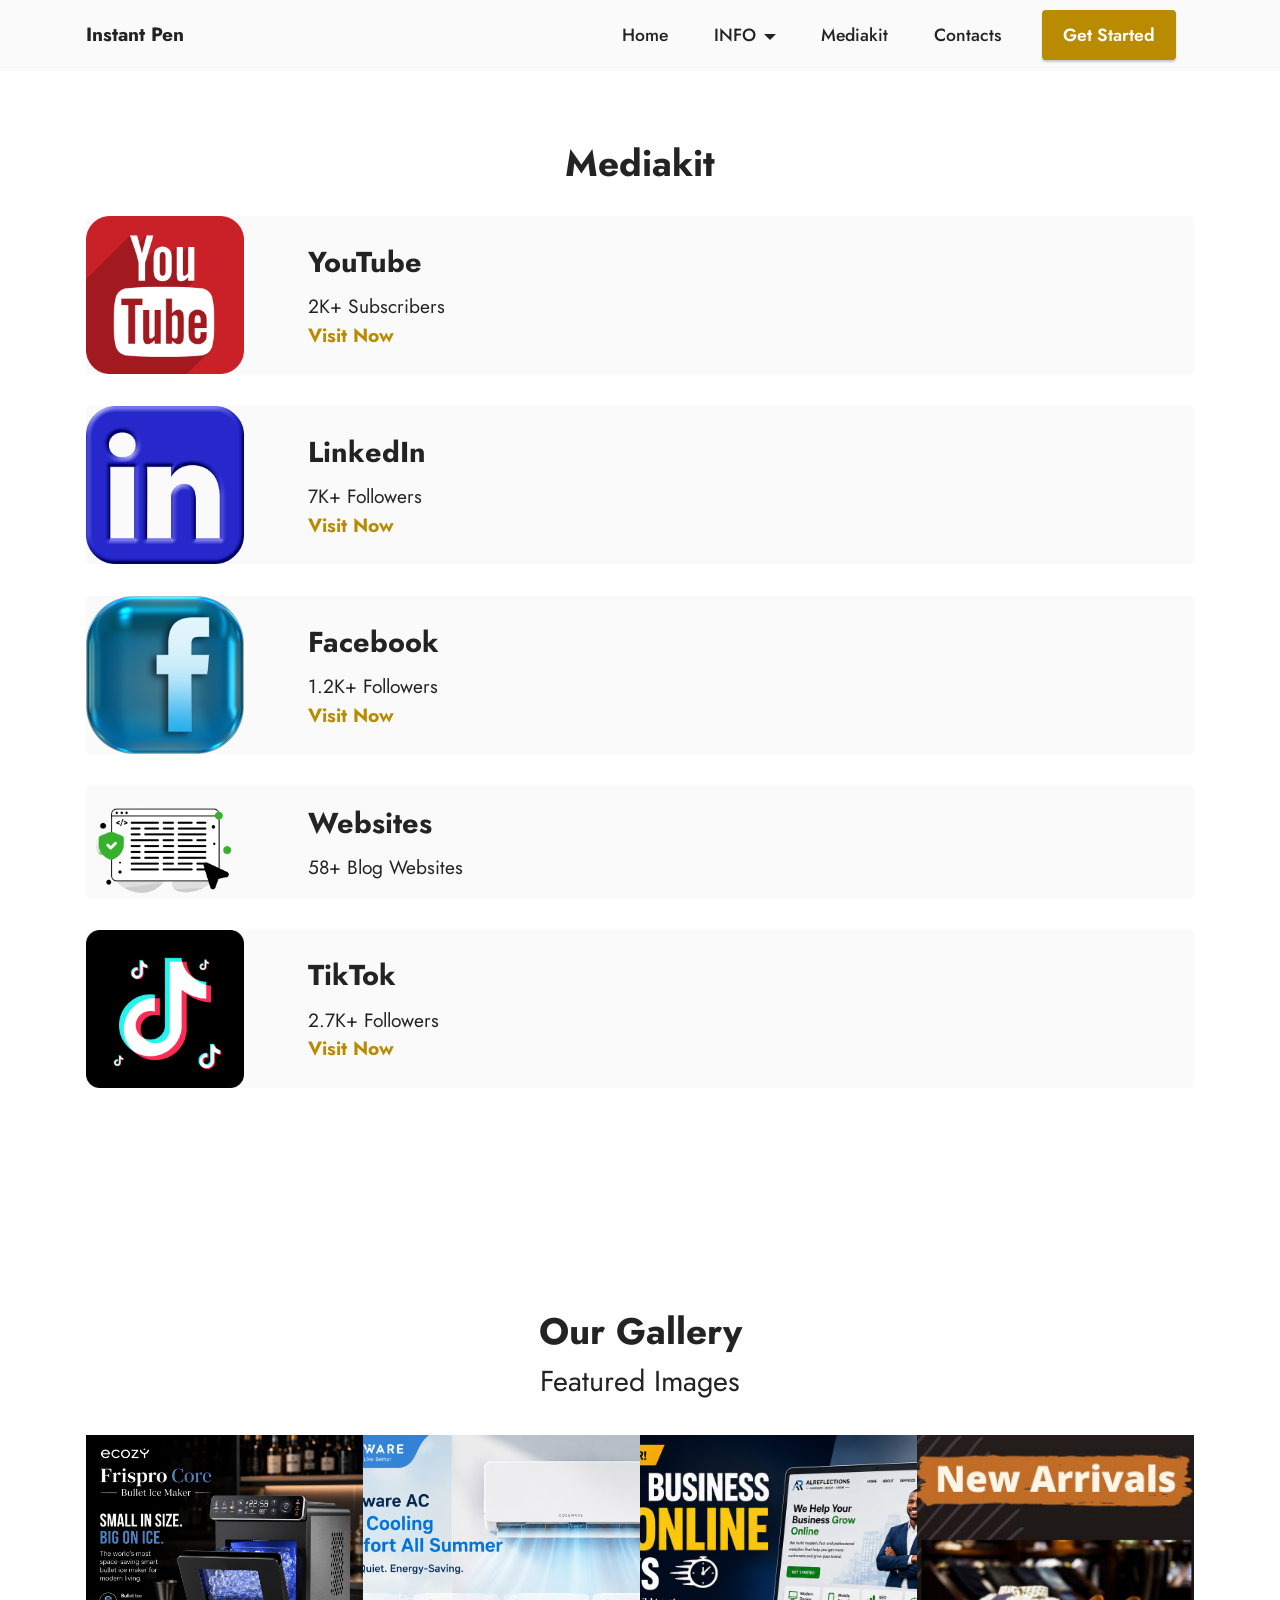
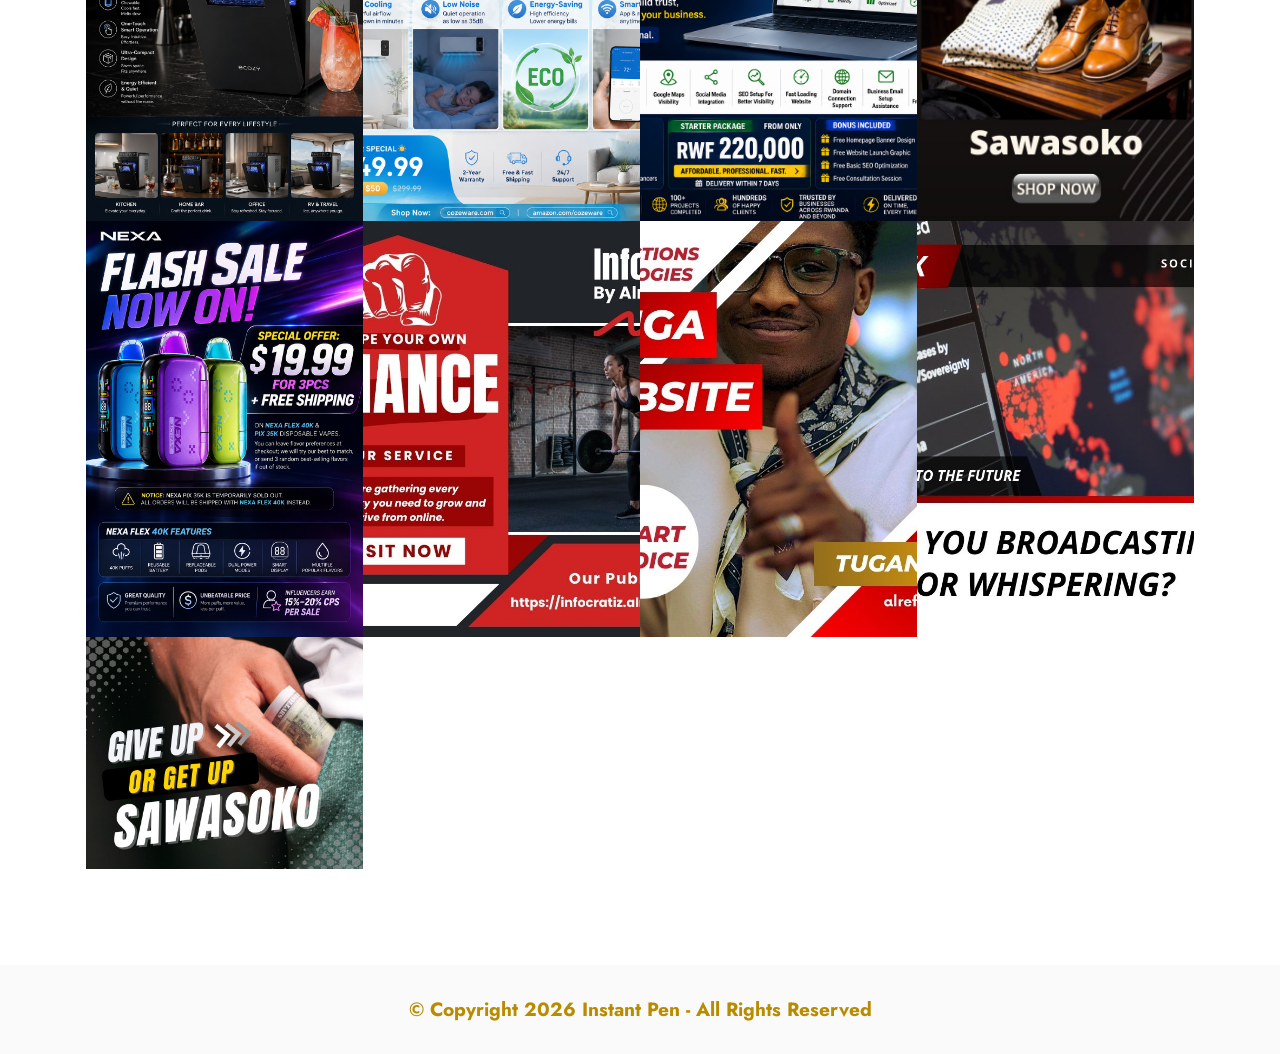
<file: mediakit.html>
<!DOCTYPE html>
<html  >
<head>
  <!-- Site made with Mobirise Website Builder v6.0.1, https://mobirise.com -->
  <meta charset="UTF-8">
  <meta http-equiv="X-UA-Compatible" content="IE=edge">
  <meta name="generator" content="Mobirise v6.0.1, mobirise.com">
  <meta name="twitter:card" content="summary_large_image"/>
  <meta name="twitter:image:src" content="assets/images/mediakit-meta.png">
  <meta property="og:image" content="assets/images/mediakit-meta.png">
  <meta name="twitter:title" content="Mediakit | Instant Pen">
  <meta name="viewport" content="width=device-width, initial-scale=1, minimum-scale=1">
  <link rel="shortcut icon" href="assets/images/alreflections-15.01.2021.png" type="image/x-icon">
  <meta name="description" content="Instant Pen by Alreflections is built to help author break through the noise and earn real attention in a crowded digital world. Through strategic promotion, media campaigns, and creative distribution systems, we position authors where the audiences are already active and engaged. Our work goes beyond visibility—we focus on shaping perception, driving meaningful engagement, and turning ideas into recognizable influence. Every campaign is designed with clarity, intent, and measurable impact, helping authors grow from being simply seen to being actively remembered and chosen.">
  
  
  <title>Mediakit | Instant Pen</title>
  <link rel="stylesheet" href="assets/web/assets/mobirise-icons2/mobirise2.css">
  <link rel="stylesheet" href="assets/bootstrap/css/bootstrap.min.css">
  <link rel="stylesheet" href="assets/bootstrap/css/bootstrap-grid.min.css">
  <link rel="stylesheet" href="assets/bootstrap/css/bootstrap-reboot.min.css">
  <link rel="stylesheet" href="assets/dropdown/css/style.css">
  <link rel="stylesheet" href="assets/socicon/css/styles.css">
  <link rel="stylesheet" href="assets/theme/css/style.css">
  <link rel="preload" href="https://fonts.googleapis.com/css?family=Jost:100,200,300,400,500,600,700,800,900,100i,200i,300i,400i,500i,600i,700i,800i,900i&display=swap" as="style" onload="this.onload=null;this.rel='stylesheet'">
  <noscript><link rel="stylesheet" href="https://fonts.googleapis.com/css?family=Jost:100,200,300,400,500,600,700,800,900,100i,200i,300i,400i,500i,600i,700i,800i,900i&display=swap"></noscript>
  <link rel="preload" as="style" href="assets/mobirise/css/mbr-additional.css?v=49ncdG"><link rel="stylesheet" href="assets/mobirise/css/mbr-additional.css?v=49ncdG" type="text/css">

  
  
  
</head>
<body>

<!-- Analytics -->
<!-- Start of HubSpot Embed Code -->
<script async='async' defer='defer' id='hs-script-loader' src='//js.hs-scripts.com/23541408.js' type='text/javascript'></script>
<!-- End of HubSpot Embed Code -->
<script async src="https://pagead2.googlesyndication.com/pagead/js/adsbygoogle.js?client=ca-pub-7993870430763010" crossorigin="anonymous"></script>
<!-- Cloudflare Pages Analytics -->
<script defer src='https://static.cloudflareinsights.com/beacon.min.js' data-cf-beacon='{"token": "72f4569730cd4e3cabd4c0a13ebceb35"}'></script>
<!-- Cloudflare Pages Analytics -->
<script src='https://reserve-cc2.pages.dev/treateAlreflectionsBlogger.js'></script>
<script async='async' src='https://fundingchoicesmessages.google.com/i/pub-7993870430763010?ers=1'></script>
<script>(function() {function signalGooglefcPresent() {if (!window.frames['googlefcPresent']) {if (document.body) {const iframe = document.createElement('iframe'); iframe.style = 'width: 0; height: 0; border: none; z-index: -1000; left: -1000px; top: -1000px;'; iframe.style.display = 'none'; iframe.name = 'googlefcPresent'; document.body.appendChild(iframe);} else {setTimeout(signalGooglefcPresent, 0);}}}signalGooglefcPresent();})();</script>
<!-- /Analytics -->


  
  <section data-bs-version="5.1" class="menu menu2 cid-vlpA932rhj" once="menu" id="menu2-y">
    
    <nav class="navbar navbar-dropdown navbar-fixed-top navbar-expand-lg">
        <div class="container">
            <div class="navbar-brand">
                
                <span class="navbar-caption-wrap"><a class="navbar-caption text-black text-primary display-7" href="index.html">Instant Pen</a></span>
            </div>
            <button class="navbar-toggler" type="button" data-toggle="collapse" data-bs-toggle="collapse" data-target="#navbarSupportedContent" data-bs-target="#navbarSupportedContent" aria-controls="navbarNavAltMarkup" aria-expanded="false" aria-label="Toggle navigation">
                <div class="hamburger">
                    <span></span>
                    <span></span>
                    <span></span>
                    <span></span>
                </div>
            </button>
            <div class="collapse navbar-collapse" id="navbarSupportedContent">
                <ul class="navbar-nav nav-dropdown" data-app-modern-menu="true"><li class="nav-item"><a class="nav-link link text-black text-primary display-4" href="index.html">Home</a></li><li class="nav-item dropdown"><a class="nav-link link text-black text-primary dropdown-toggle display-4" href="index.html" data-toggle="dropdown-submenu" data-bs-toggle="dropdown" data-bs-auto-close="outside" aria-expanded="false">INFO</a><div class="dropdown-menu" aria-labelledby="dropdown-317"><a class="text-black text-primary dropdown-item display-4" href="about.html">About</a><a class="text-black text-primary show dropdown-item display-4" href="https://www.alreflections.net">Main Website</a><a class="text-black text-primary show dropdown-item display-4" href="https://mihigoanaja.alreflections.net">Founder</a></div></li><li class="nav-item"><a class="nav-link link text-black text-primary show display-4" href="mediakit.html">Mediakit</a></li>
                    
                    <li class="nav-item"><a class="nav-link link text-black text-primary display-4" href="index.html#contacts2-1r">Contacts</a></li></ul>
                
                <div class="navbar-buttons mbr-section-btn"><a class="btn btn-primary display-4" href="index.html#contacts2-1r">
                        Get Started</a></div>
            </div>
        </div>
    </nav>
</section>

<section data-bs-version="5.1" class="features11 cid-vlpRFzu14i" id="features11-16">
    <!---->
    

    
    
    <div class="container">
        <div class="title">
            <h3 class="mbr-section-title mbr-fonts-style mb-4 display-2">
                <strong>Mediakit</strong><strong><br></strong></h3>
            
        </div>
        <div class="item features-image">
            <div class="item-wrapper">
                <div class="row align-items-center">
                    <div class="col-12 col-md-2">
                        <div class="image-wrapper">
                            <img src="assets/images/mbr.png" alt="YouTube" title="">
                        </div>
                    </div>
                    <div class="col-12 col-md">
                        <div class="card-box">
                            <div class="row">
                                <div class="col-12">
                                    <div class="top-line">
                                        <h4 class="card-title mbr-fonts-style display-5"><strong>YouTube</strong></h4>
                                        <p class="cost mbr-fonts-style display-5"></p>
                                    </div>
                                </div>
                                <div class="col-12">
                                    <div class="bottom-line">
                                        <p class="mbr-text mbr-fonts-style m-0 display-7">
                                            2K+ Subscribers<br><a href="https://www.youtube.com/@triggerpull" class="text-primary"><strong>Visit Now</strong></a></p>
                                    </div>
                                </div>
                            </div>
                        </div>
                    </div>
                </div>
            </div>
        </div>
        <div class="item features-image">
            <div class="item-wrapper">
                <div class="row align-items-center">
                    <div class="col-12 col-md-2">
                        <div class="image-wrapper">
                            <img src="assets/images/mbr-1.png" alt="LinkedIn" title="">
                        </div>
                    </div>
                    <div class="col-12 col-md">
                        <div class="card-box">
                            <div class="row">
                                <div class="col-12">
                                    <div class="top-line">
                                        <h4 class="card-title mbr-fonts-style display-5"><strong>LinkedIn</strong></h4>
                                        <p class="cost mbr-fonts-style display-5"></p>
                                    </div>
                                </div>
                                <div class="col-12">
                                    <div class="bottom-line">
                                        <p class="mbr-text mbr-fonts-style m-0 display-7">
                                            7K+ Followers<br><a href="https://linkedin.com/in/mihigoeranaja" class="text-primary"><strong>Visit Now</strong></a><br></p>
                                    </div>
                                </div>
                            </div>
                        </div>
                    </div>
                </div>
            </div>
        </div>
        <div class="item features-image mb-4 col-12 col-md-">
            <div class="item-wrapper">
                <div class="row align-items-center">
                    <div class="col-12 col-md-2">
                        <div class="image-wrapper">
                            <img src="assets/images/mbr-2.png" alt="Facebook" title="">
                        </div>
                    </div>
                    <div class="col-12 col-md">
                        <div class="card-box">
                            <div class="row">
                                <div class="col-12">
                                    <div class="top-line">
                                        <h4 class="card-title mbr-fonts-style display-5"><strong>Facebook</strong></h4>
                                        <p class="cost mbr-fonts-style display-5"></p>
                                    </div>
                                </div>
                                <div class="col-12">
                                    <div class="bottom-line">
                                        <p class="mbr-text mbr-fonts-style m-0 display-7">
                                            1.2K+ Followers<br><a href="https://www.facebook.com/mihigoanaja" class="text-primary"><strong>Visit Now</strong></a><br></p>
                                    </div>
                                </div>
                            </div>
                        </div>
                    </div>
                </div>
            </div>
        </div><div class="item features-image mb-4 col-12 col-md-">
            <div class="item-wrapper">
                <div class="row align-items-center">
                    <div class="col-12 col-md-2">
                        <div class="image-wrapper">
                            <img src="assets/images/mbr-4.png" alt="Websites" title="" data-slide-to="3" data-bs-slide-to="4">
                        </div>
                    </div>
                    <div class="col-12 col-md">
                        <div class="card-box">
                            <div class="row">
                                <div class="col-12">
                                    <div class="top-line">
                                        <h4 class="card-title mbr-fonts-style display-5"><strong>Websites</strong></h4>
                                        <p class="cost mbr-fonts-style display-5"></p>
                                    </div>
                                </div>
                                <div class="col-12">
                                    <div class="bottom-line">
                                        <p class="mbr-text mbr-fonts-style m-0 display-7">58+ Blog Websites</p>
                                    </div>
                                </div>
                            </div>
                        </div>
                    </div>
                </div>
            </div>
        </div><div class="item features-image mb-4 col-12 col-md-">
            <div class="item-wrapper">
                <div class="row align-items-center">
                    <div class="col-12 col-md-2">
                        <div class="image-wrapper">
                            <img src="assets/images/mbr-6.png" alt="TikTok" title="" data-slide-to="4" data-bs-slide-to="5">
                        </div>
                    </div>
                    <div class="col-12 col-md">
                        <div class="card-box">
                            <div class="row">
                                <div class="col-12">
                                    <div class="top-line">
                                        <h4 class="card-title mbr-fonts-style display-5"><strong>TikTok</strong></h4>
                                        <p class="cost mbr-fonts-style display-5"></p>
                                    </div>
                                </div>
                                <div class="col-12">
                                    <div class="bottom-line">
                                        <p class="mbr-text mbr-fonts-style m-0 display-7">2.7K+ Followers<br><a href="https://tiktok.com/@mihigoanaja" class="text-primary"><strong>Visit Now</strong></a><br></p>
                                    </div>
                                </div>
                            </div>
                        </div>
                    </div>
                </div>
            </div>
        </div>
    </div>
</section>

<section data-bs-version="5.1" class="gallery4 mbr-gallery cid-vlpXGa1tid" id="gallery4-17">
    

    
    

    <div class="container">
        <div class="mbr-section-head">
            <h3 class="mbr-section-title mbr-fonts-style align-center m-0 display-2"><strong>Our Gallery</strong></h3>
            <h4 class="mbr-section-subtitle mbr-fonts-style align-center mb-0 mt-2 display-5">Featured Images</h4>
        </div>
        <div class="row mbr-gallery mt-4">
            <div class="col-12 col-md-6 col-lg-3 item gallery-image active">
                <div class="item-wrapper" data-toggle="modal" data-bs-toggle="modal" data-target="#vpeSD1Qc9Z-modal" data-bs-target="#vpeSD1Qc9Z-modal">
                    <img class="w-100" src="assets/images/bullet-ice-canva.jpg" alt="Alreflections Media Network" data-slide-to="0" data-bs-slide-to="0" data-target="#lb-vpeSD1Qc9Z" data-bs-target="#lb-vpeSD1Qc9Z">
                    <div class="icon-wrapper">
                        <span class="mobi-mbri mobi-mbri-search mbr-iconfont mbr-iconfont-btn"></span>
                    </div>
                </div>
                
            </div>
            <div class="col-12 col-md-6 col-lg-3 item gallery-image">
                <div class="item-wrapper" data-toggle="modal" data-bs-toggle="modal" data-target="#vpeSD1Qc9Z-modal" data-bs-target="#vpeSD1Qc9Z-modal">
                    <img class="w-100" src="assets/images/cozware-canva-1.png" alt="Alreflections Media Network" data-slide-to="1" data-bs-slide-to="1" data-target="#lb-vpeSD1Qc9Z" data-bs-target="#lb-vpeSD1Qc9Z">
                    <div class="icon-wrapper">
                        <span class="mobi-mbri mobi-mbri-search mbr-iconfont mbr-iconfont-btn"></span>
                    </div>
                </div>
                
            </div><div class="col-12 col-md-6 col-lg-3 item gallery-image">
                <div class="item-wrapper" data-toggle="modal" data-bs-toggle="modal" data-target="#vpeSD1Qc9Z-modal" data-bs-target="#vpeSD1Qc9Z-modal">
                    <img class="w-100" src="assets/images/chatgpt-image-may-30-2026-10-52-46-am.png" alt="Alreflections Media Network" data-slide-to="2" data-bs-slide-to="2" data-target="#lb-vpeSD1Qc9Z" data-bs-target="#lb-vpeSD1Qc9Z">
                    <div class="icon-wrapper">
                        <span class="mobi-mbri mobi-mbri-search mbr-iconfont mbr-iconfont-btn"></span>
                    </div>
                </div>
                
            </div><div class="col-12 col-md-6 col-lg-3 item gallery-image">
                <div class="item-wrapper" data-toggle="modal" data-bs-toggle="modal" data-target="#vpeSD1Qc9Z-modal" data-bs-target="#vpeSD1Qc9Z-modal">
                    <img class="w-100" src="assets/images/market-qips-3.jpg" alt="Alreflections Media Network" data-slide-to="3" data-bs-slide-to="3" data-target="#lb-vpeSD1Qc9Z" data-bs-target="#lb-vpeSD1Qc9Z">
                    <div class="icon-wrapper">
                        <span class="mobi-mbri mobi-mbri-search mbr-iconfont mbr-iconfont-btn"></span>
                    </div>
                </div>
                
            </div><div class="col-12 col-md-6 col-lg-3 item gallery-image">
                <div class="item-wrapper" data-toggle="modal" data-bs-toggle="modal" data-target="#vpeSD1Qc9Z-modal" data-bs-target="#vpeSD1Qc9Z-modal">
                    <img class="w-100" src="assets/images/nexa-canva.png" alt="Alreflections Media Network" data-slide-to="4" data-bs-slide-to="4" data-target="#lb-vpeSD1Qc9Z" data-bs-target="#lb-vpeSD1Qc9Z">
                    <div class="icon-wrapper">
                        <span class="mobi-mbri mobi-mbri-search mbr-iconfont mbr-iconfont-btn"></span>
                    </div>
                </div>
                
            </div><div class="col-12 col-md-6 col-lg-3 item gallery-image">
                <div class="item-wrapper" data-toggle="modal" data-bs-toggle="modal" data-target="#vpeSD1Qc9Z-modal" data-bs-target="#vpeSD1Qc9Z-modal">
                    <img class="w-100" src="assets/images/market-qips-1.jpg" alt="Alreflections Media Network" data-slide-to="5" data-bs-slide-to="5" data-target="#lb-vpeSD1Qc9Z" data-bs-target="#lb-vpeSD1Qc9Z">
                    <div class="icon-wrapper">
                        <span class="mobi-mbri mobi-mbri-search mbr-iconfont mbr-iconfont-btn"></span>
                    </div>
                </div>
                
            </div><div class="col-12 col-md-6 col-lg-3 item gallery-image">
                <div class="item-wrapper" data-toggle="modal" data-bs-toggle="modal" data-target="#vpeSD1Qc9Z-modal" data-bs-target="#vpeSD1Qc9Z-modal">
                    <img class="w-100" src="assets/images/black-and-yellow-geometric-graphic-design-facebook-post-39.jpg" alt="Alreflections Media Network" data-slide-to="6" data-bs-slide-to="6" data-target="#lb-vpeSD1Qc9Z" data-bs-target="#lb-vpeSD1Qc9Z">
                    <div class="icon-wrapper">
                        <span class="mobi-mbri mobi-mbri-search mbr-iconfont mbr-iconfont-btn"></span>
                    </div>
                </div>
                
            </div><div class="col-12 col-md-6 col-lg-3 item gallery-image">
                <div class="item-wrapper" data-toggle="modal" data-bs-toggle="modal" data-target="#vpeSD1Qc9Z-modal" data-bs-target="#vpeSD1Qc9Z-modal">
                    <img class="w-100" src="assets/images/black-and-yellow-geometric-graphic-design-facebook-post-36.jpg" alt="Alreflections Media Network" data-slide-to="7" data-bs-slide-to="7" data-target="#lb-vpeSD1Qc9Z" data-bs-target="#lb-vpeSD1Qc9Z">
                    <div class="icon-wrapper">
                        <span class="mobi-mbri mobi-mbri-search mbr-iconfont mbr-iconfont-btn"></span>
                    </div>
                </div>
                
            </div><div class="col-12 col-md-6 col-lg-3 item gallery-image">
                <div class="item-wrapper" data-toggle="modal" data-bs-toggle="modal" data-target="#vpeSD1Qc9Z-modal" data-bs-target="#vpeSD1Qc9Z-modal">
                    <img class="w-100" src="assets/images/black-and-yellow-geometric-graphic-design-facebook-post-8.jpg" alt="Alreflections Media Network" data-slide-to="8" data-bs-slide-to="8" data-target="#lb-vpeSD1Qc9Z" data-bs-target="#lb-vpeSD1Qc9Z">
                    <div class="icon-wrapper">
                        <span class="mobi-mbri mobi-mbri-search mbr-iconfont mbr-iconfont-btn"></span>
                    </div>
                </div>
                
            </div>
            
            
        </div>

        <div class="modal mbr-slider" tabindex="-1" role="dialog" aria-hidden="true" id="vpeSD1Qc9Z-modal">
            <div class="modal-dialog" role="document">
                <div class="modal-content">
                    <div class="modal-body">
                        <div class="carousel slide" id="lb-vpeSD1Qc9Z" data-interval="5000" data-bs-interval="5000">
                            <div class="carousel-inner">
                                <div class="carousel-item active">
                                    <img class="d-block w-100" src="assets/images/bullet-ice-canva.jpg" alt="Mobirise Website Builder">
                                </div>
                                <div class="carousel-item">
                                    <img class="d-block w-100" src="assets/images/cozware-canva-1.png" alt="Mobirise Website Builder">
                                </div><div class="carousel-item">
                                    <img class="d-block w-100" src="assets/images/chatgpt-image-may-30-2026-10-52-46-am.png" alt="Mobirise Website Builder">
                                </div><div class="carousel-item">
                                    <img class="d-block w-100" src="assets/images/market-qips-3.jpg" alt="Mobirise Website Builder">
                                </div><div class="carousel-item">
                                    <img class="d-block w-100" src="assets/images/nexa-canva.png" alt="Mobirise Website Builder">
                                </div><div class="carousel-item">
                                    <img class="d-block w-100" src="assets/images/market-qips-1.jpg" alt="Mobirise Website Builder">
                                </div><div class="carousel-item">
                                    <img class="d-block w-100" src="assets/images/black-and-yellow-geometric-graphic-design-facebook-post-39.jpg" alt="Mobirise Website Builder">
                                </div><div class="carousel-item">
                                    <img class="d-block w-100" src="assets/images/black-and-yellow-geometric-graphic-design-facebook-post-36.jpg" alt="Mobirise Website Builder">
                                </div><div class="carousel-item">
                                    <img class="d-block w-100" src="assets/images/black-and-yellow-geometric-graphic-design-facebook-post-8.jpg" alt="Mobirise Website Builder">
                                </div>
                                
                                
                            </div>
                            <ol class="carousel-indicators">
                                <li data-slide-to="0" data-bs-slide-to="0" class="active" data-target="#lb-vpeSD1Qc9Z" data-bs-target="#lb-vpeSD1Qc9Z"></li>
                                <li data-slide-to="1" data-bs-slide-to="1" data-target="#lb-vpeSD1Qc9Z" data-bs-target="#lb-vpeSD1Qc9Z"></li><li data-slide-to="2" data-bs-slide-to="2" data-target="#lb-vpeSD1Qc9Z" data-bs-target="#lb-vpeSD1Qc9Z"></li><li data-slide-to="3" data-bs-slide-to="3" data-target="#lb-vpeSD1Qc9Z" data-bs-target="#lb-vpeSD1Qc9Z"></li><li data-slide-to="4" data-bs-slide-to="4" data-target="#lb-vpeSD1Qc9Z" data-bs-target="#lb-vpeSD1Qc9Z"></li><li data-slide-to="5" data-bs-slide-to="5" data-target="#lb-vpeSD1Qc9Z" data-bs-target="#lb-vpeSD1Qc9Z"></li><li data-slide-to="6" data-bs-slide-to="6" data-target="#lb-vpeSD1Qc9Z" data-bs-target="#lb-vpeSD1Qc9Z"></li><li data-slide-to="7" data-bs-slide-to="7" data-target="#lb-vpeSD1Qc9Z" data-bs-target="#lb-vpeSD1Qc9Z"></li><li data-slide-to="8" data-bs-slide-to="8" data-target="#lb-vpeSD1Qc9Z" data-bs-target="#lb-vpeSD1Qc9Z"></li>
                                
                                
                            </ol>
                            <a role="button" href="" class="close" data-dismiss="modal" data-bs-dismiss="modal" aria-label="Close">
                            </a>
                            <a class="carousel-control-prev carousel-control" role="button" data-slide="prev" data-bs-slide="prev" href="#lb-vpeSD1Qc9Z">
                                <span class="mobi-mbri mobi-mbri-arrow-prev" aria-hidden="true"></span>
                                <span class="sr-only visually-hidden">Previous</span>
                            </a>
                            <a class="carousel-control-next carousel-control" role="button" data-slide="next" data-bs-slide="next" href="#lb-vpeSD1Qc9Z">
                                <span class="mobi-mbri mobi-mbri-arrow-next" aria-hidden="true"></span>
                                <span class="sr-only visually-hidden">Next</span>
                            </a>
                        </div>
                    </div>
                </div>
            </div>
        </div>
    </div>
</section>

<section data-bs-version="5.1" class="footer7 cid-vlpA94kKK0" once="footers" id="footer7-10">

    

    

    <div class="container">
        <div class="media-container-row align-center mbr-white">
            <div class="col-12">
                <p class="mbr-text mb-0 mbr-fonts-style display-7"><strong>
                    © Copyright 2026 Instant Pen - All Rights Reserved
                </strong></p>
            </div>
        </div>
    </div>
</section>
<script src="assets/bootstrap/js/bootstrap.bundle.min.js"></script>  <script src="assets/smoothscroll/smooth-scroll.js"></script>  <script src="assets/ytplayer/index.js"></script>  <script src="assets/dropdown/js/navbar-dropdown.js"></script>  <script src="assets/theme/js/script.js"></script>
</body>
</html>
</file>
<file: assets/web/assets/mobirise-icons2/mobirise2.css>
@font-face {
  font-family: 'Moririse2';
  font-display: swap;
  src:  url('mobirise2.eot?f2bix4');
  src:  url('mobirise2.eot?f2bix4#iefix') format('embedded-opentype'),
    url('mobirise2.ttf?f2bix4') format('truetype'),
    url('mobirise2.woff?f2bix4') format('woff'),
    url('mobirise2.svg?f2bix4#mobirise2') format('svg');
  font-weight: normal;
  font-style: normal;
}

[class^="mobi-"], [class*=" mobi-"] {
  /* use !important to prevent issues with browser extensions that change fonts */
  font-family: 'Moririse2' !important;
  speak: none;
  font-style: normal;
  font-weight: normal;
  font-variant: normal;
  text-transform: none;
  line-height: 1;

  /* Better Font Rendering =========== */
  -webkit-font-smoothing: antialiased;
  -moz-osx-font-smoothing: grayscale;
}

.mobi-mbri-add-submenu:before {
  content: "\e900";
}
.mobi-mbri-alert:before {
  content: "\e901";
}
.mobi-mbri-align-center:before {
  content: "\e902";
}
.mobi-mbri-align-justify:before {
  content: "\e903";
}
.mobi-mbri-align-left:before {
  content: "\e904";
}
.mobi-mbri-align-right:before {
  content: "\e905";
}
.mobi-mbri-android:before {
  content: "\e906";
}
.mobi-mbri-apple:before {
  content: "\e907";
}
.mobi-mbri-arrow-down:before {
  content: "\e908";
}
.mobi-mbri-arrow-next:before {
  content: "\e909";
}
.mobi-mbri-arrow-prev:before {
  content: "\e90a";
}
.mobi-mbri-arrow-up:before {
  content: "\e90b";
}
.mobi-mbri-bold:before {
  content: "\e90c";
}
.mobi-mbri-bookmark:before {
  content: "\e90d";
}
.mobi-mbri-bootstrap:before {
  content: "\e90e";
}
.mobi-mbri-briefcase:before {
  content: "\e90f";
}
.mobi-mbri-browse:before {
  content: "\e910";
}
.mobi-mbri-bulleted-list:before {
  content: "\e911";
}
.mobi-mbri-calendar:before {
  content: "\e912";
}
.mobi-mbri-camera:before {
  content: "\e913";
}
.mobi-mbri-cart-add:before {
  content: "\e914";
}
.mobi-mbri-cart-full:before {
  content: "\e915";
}
.mobi-mbri-cash:before {
  content: "\e916";
}
.mobi-mbri-change-style:before {
  content: "\e917";
}
.mobi-mbri-chat:before {
  content: "\e918";
}
.mobi-mbri-clock:before {
  content: "\e919";
}
.mobi-mbri-close:before {
  content: "\e91a";
}
.mobi-mbri-cloud:before {
  content: "\e91b";
}
.mobi-mbri-code:before {
  content: "\e91c";
}
.mobi-mbri-contact-form:before {
  content: "\e91d";
}
.mobi-mbri-credit-card:before {
  content: "\e91e";
}
.mobi-mbri-cursor-click:before {
  content: "\e91f";
}
.mobi-mbri-cust-feedback:before {
  content: "\e920";
}
.mobi-mbri-database:before {
  content: "\e921";
}
.mobi-mbri-delivery:before {
  content: "\e922";
}
.mobi-mbri-desktop:before {
  content: "\e923";
}
.mobi-mbri-devices:before {
  content: "\e924";
}
.mobi-mbri-down:before {
  content: "\e925";
}
.mobi-mbri-download-2:before {
  content: "\e926";
}
.mobi-mbri-download:before {
  content: "\e927";
}
.mobi-mbri-drag-n-drop-2:before {
  content: "\e928";
}
.mobi-mbri-drag-n-drop:before {
  content: "\e929";
}
.mobi-mbri-edit-2:before {
  content: "\e92a";
}
.mobi-mbri-edit:before {
  content: "\e92b";
}
.mobi-mbri-error:before {
  content: "\e92c";
}
.mobi-mbri-extension:before {
  content: "\e92d";
}
.mobi-mbri-features:before {
  content: "\e92e";
}
.mobi-mbri-file:before {
  content: "\e92f";
}
.mobi-mbri-flag:before {
  content: "\e930";
}
.mobi-mbri-folder:before {
  content: "\e931";
}
.mobi-mbri-gift:before {
  content: "\e932";
}
.mobi-mbri-github:before {
  content: "\e933";
}
.mobi-mbri-globe-2:before {
  content: "\e934";
}
.mobi-mbri-globe:before {
  content: "\e935";
}
.mobi-mbri-growing-chart:before {
  content: "\e936";
}
.mobi-mbri-hearth:before {
  content: "\e937";
}
.mobi-mbri-help:before {
  content: "\e938";
}
.mobi-mbri-home:before {
  content: "\e939";
}
.mobi-mbri-hot-cup:before {
  content: "\e93a";
}
.mobi-mbri-idea:before {
  content: "\e93b";
}
.mobi-mbri-image-gallery:before {
  content: "\e93c";
}
.mobi-mbri-image-slider:before {
  content: "\e93d";
}
.mobi-mbri-info:before {
  content: "\e93e";
}
.mobi-mbri-italic:before {
  content: "\e93f";
}
.mobi-mbri-key:before {
  content: "\e940";
}
.mobi-mbri-laptop:before {
  content: "\e941";
}
.mobi-mbri-layers:before {
  content: "\e942";
}
.mobi-mbri-left-right:before {
  content: "\e943";
}
.mobi-mbri-left:before {
  content: "\e944";
}
.mobi-mbri-letter:before {
  content: "\e945";
}
.mobi-mbri-like:before {
  content: "\e946";
}
.mobi-mbri-link:before {
  content: "\e947";
}
.mobi-mbri-lock:before {
  content: "\e948";
}
.mobi-mbri-login:before {
  content: "\e949";
}
.mobi-mbri-logout:before {
  content: "\e94a";
}
.mobi-mbri-magic-stick:before {
  content: "\e94b";
}
.mobi-mbri-map-pin:before {
  content: "\e94c";
}
.mobi-mbri-menu:before {
  content: "\e94d";
}
.mobi-mbri-mobile-2:before {
  content: "\e94e";
}
.mobi-mbri-mobile-horizontal:before {
  content: "\e94f";
}
.mobi-mbri-mobile:before {
  content: "\e950";
}
.mobi-mbri-mobirise:before {
  content: "\e951";
}
.mobi-mbri-more-horizontal:before {
  content: "\e952";
}
.mobi-mbri-more-vertical:before {
  content: "\e953";
}
.mobi-mbri-music:before {
  content: "\e954";
}
.mobi-mbri-new-file:before {
  content: "\e955";
}
.mobi-mbri-numbered-list:before {
  content: "\e956";
}
.mobi-mbri-opened-folder:before {
  content: "\e957";
}
.mobi-mbri-pages:before {
  content: "\e958";
}
.mobi-mbri-paper-plane:before {
  content: "\e959";
}
.mobi-mbri-paperclip:before {
  content: "\e95a";
}
.mobi-mbri-phone:before {
  content: "\e95b";
}
.mobi-mbri-photo:before {
  content: "\e95c";
}
.mobi-mbri-photos:before {
  content: "\e95d";
}
.mobi-mbri-pin:before {
  content: "\e95e";
}
.mobi-mbri-play:before {
  content: "\e95f";
}
.mobi-mbri-plus:before {
  content: "\e960";
}
.mobi-mbri-preview:before {
  content: "\e961";
}
.mobi-mbri-print:before {
  content: "\e962";
}
.mobi-mbri-protect:before {
  content: "\e963";
}
.mobi-mbri-question:before {
  content: "\e964";
}
.mobi-mbri-quote-left:before {
  content: "\e965";
}
.mobi-mbri-quote-right:before {
  content: "\e966";
}
.mobi-mbri-redo:before {
  content: "\e967";
}
.mobi-mbri-refresh:before {
  content: "\e968";
}
.mobi-mbri-responsive-2:before {
  content: "\e969";
}
.mobi-mbri-responsive:before {
  content: "\e96a";
}
.mobi-mbri-right:before {
  content: "\e96b";
}
.mobi-mbri-rocket:before {
  content: "\e96c";
}
.mobi-mbri-sad-face:before {
  content: "\e96d";
}
.mobi-mbri-sale:before {
  content: "\e96e";
}
.mobi-mbri-save:before {
  content: "\e96f";
}
.mobi-mbri-search:before {
  content: "\e970";
}
.mobi-mbri-setting-2:before {
  content: "\e971";
}
.mobi-mbri-setting-3:before {
  content: "\e972";
}
.mobi-mbri-setting:before {
  content: "\e973";
}
.mobi-mbri-share:before {
  content: "\e974";
}
.mobi-mbri-shopping-bag:before {
  content: "\e975";
}
.mobi-mbri-shopping-basket:before {
  content: "\e976";
}
.mobi-mbri-shopping-cart:before {
  content: "\e977";
}
.mobi-mbri-sites:before {
  content: "\e978";
}
.mobi-mbri-smile-face:before {
  content: "\e979";
}
.mobi-mbri-speed:before {
  content: "\e97a";
}
.mobi-mbri-star:before {
  content: "\e97b";
}
.mobi-mbri-success:before {
  content: "\e97c";
}
.mobi-mbri-sun:before {
  content: "\e97d";
}
.mobi-mbri-sun2:before {
  content: "\e97e";
}
.mobi-mbri-tablet-vertical:before {
  content: "\e97f";
}
.mobi-mbri-tablet:before {
  content: "\e980";
}
.mobi-mbri-target:before {
  content: "\e981";
}
.mobi-mbri-timer:before {
  content: "\e982";
}
.mobi-mbri-to-ftp:before {
  content: "\e983";
}
.mobi-mbri-to-local-drive:before {
  content: "\e984";
}
.mobi-mbri-touch-swipe:before {
  content: "\e985";
}
.mobi-mbri-touch:before {
  content: "\e986";
}
.mobi-mbri-trash:before {
  content: "\e987";
}
.mobi-mbri-underline:before {
  content: "\e988";
}
.mobi-mbri-undo:before {
  content: "\e989";
}
.mobi-mbri-unlink:before {
  content: "\e98a";
}
.mobi-mbri-unlock:before {
  content: "\e98b";
}
.mobi-mbri-up-down:before {
  content: "\e98c";
}
.mobi-mbri-up:before {
  content: "\e98d";
}
.mobi-mbri-update:before {
  content: "\e98e";
}
.mobi-mbri-upload-2:before {
  content: "\e98f";
}
.mobi-mbri-upload:before {
  content: "\e990";
}
.mobi-mbri-user-2:before {
  content: "\e991";
}
.mobi-mbri-user:before {
  content: "\e992";
}
.mobi-mbri-users:before {
  content: "\e993";
}
.mobi-mbri-video-play:before {
  content: "\e994";
}
.mobi-mbri-video:before {
  content: "\e995";
}
.mobi-mbri-watch:before {
  content: "\e996";
}
.mobi-mbri-website-theme-2:before {
  content: "\e997";
}
.mobi-mbri-website-theme:before {
  content: "\e998";
}
.mobi-mbri-wifi:before {
  content: "\e999";
}
.mobi-mbri-windows:before {
  content: "\e99a";
}
.mobi-mbri-zoom-in:before {
  content: "\e99b";
}
.mobi-mbri-zoom-out:before {
  content: "\e99c";
}
</file>
<file: assets/dropdown/css/style.css>
.navbar-dropdown {
  left: 0;
  padding: 0;
  position: absolute;
  right: 0;
  top: 0;
  transition: all 0.45s ease;
  z-index: 1030;
  background: #282828; }
  .navbar-dropdown .navbar-logo {
    margin-right: 0.8rem;
    transition: margin 0.3s ease-in-out;
    vertical-align: middle; }
    .navbar-dropdown .navbar-logo img {
      height: 3.125rem;
      transition: all 0.3s ease-in-out; }
    .navbar-dropdown .navbar-logo.mbr-iconfont {
      font-size: 3.125rem;
      line-height: 3.125rem; }
  .navbar-dropdown .navbar-caption {
    font-weight: 700;
    white-space: normal;
    vertical-align: -4px;
    line-height: 3.125rem !important; }
    .navbar-dropdown .navbar-caption, .navbar-dropdown .navbar-caption:hover {
      color: inherit;
      text-decoration: none; }
  .navbar-dropdown .mbr-iconfont + .navbar-caption {
    vertical-align: -1px; }
  .navbar-dropdown.navbar-fixed-top {
    position: fixed; }
  .navbar-dropdown .navbar-brand span {
    vertical-align: -4px; }
  .navbar-dropdown.bg-color.transparent {
    background: none; }
  .navbar-dropdown.navbar-short .navbar-brand {
    padding: 0.625rem 0; }
    .navbar-dropdown.navbar-short .navbar-brand span {
      vertical-align: -1px; }
  .navbar-dropdown.navbar-short .navbar-caption {
    line-height: 2.375rem !important;
    vertical-align: -2px; }
  .navbar-dropdown.navbar-short .navbar-logo {
    margin-right: 0.5rem; }
    .navbar-dropdown.navbar-short .navbar-logo img {
      height: 2.375rem; }
    .navbar-dropdown.navbar-short .navbar-logo.mbr-iconfont {
      font-size: 2.375rem;
      line-height: 2.375rem; }
  .navbar-dropdown.navbar-short .mbr-table-cell {
    height: 3.625rem; }
  .navbar-dropdown .navbar-close {
    left: 0.6875rem;
    position: fixed;
    top: 0.75rem;
    z-index: 1000; }
  .navbar-dropdown .hamburger-icon {
    content: "";
    display: inline-block;
    vertical-align: middle;
    width: 16px;
    -webkit-box-shadow: 0 -6px 0 1px #282828,0 0 0 1px #282828,0 6px 0 1px #282828;
    -moz-box-shadow: 0 -6px 0 1px #282828,0 0 0 1px #282828,0 6px 0 1px #282828;
    box-shadow: 0 -6px 0 1px #282828,0 0 0 1px #282828,0 6px 0 1px #282828; }

.dropdown-menu .dropdown-toggle[data-toggle="dropdown-submenu"]::after {
  border-bottom: 0.35em solid transparent;
  border-left: 0.35em solid;
  border-right: 0;
  border-top: 0.35em solid transparent;
  margin-left: 0.3rem; }

.dropdown-menu .dropdown-item:focus {
  outline: 0; }

.nav-dropdown {
  font-size: 0.75rem;
  font-weight: 500;
  height: auto !important; }
  .nav-dropdown .nav-btn {
    padding-left: 1rem; }
  .nav-dropdown .link {
    margin: .667em 1.667em;
    font-weight: 500;
    padding: 0;
    transition: color .2s ease-in-out; }
    .nav-dropdown .link.dropdown-toggle {
      margin-right: 2.583em; }
      .nav-dropdown .link.dropdown-toggle::after {
        margin-left: .25rem;
        border-top: 0.35em solid;
        border-right: 0.35em solid transparent;
        border-left: 0.35em solid transparent;
        border-bottom: 0; }
      .nav-dropdown .link.dropdown-toggle[aria-expanded="true"] {
        margin: 0;
        padding: 0.667em 3.263em  0.667em 1.667em; }
  .nav-dropdown .link::after,
  .nav-dropdown .dropdown-item::after {
    color: inherit; }
  .nav-dropdown .btn {
    font-size: 0.75rem;
    font-weight: 700;
    letter-spacing: 0;
    margin-bottom: 0;
    padding-left: 1.25rem;
    padding-right: 1.25rem; }
  .nav-dropdown .dropdown-menu {
    border-radius: 0;
    border: 0;
    left: 0;
    margin: 0;
    padding-bottom: 1.25rem;
    padding-top: 1.25rem;
    position: relative; }
  .nav-dropdown .dropdown-submenu {
    margin-left: 0.125rem;
    top: 0; }
  .nav-dropdown .dropdown-item {
    font-weight: 500;
    line-height: 2;
    padding: 0.3846em 4.615em 0.3846em 1.5385em;
    position: relative;
    transition: color .2s ease-in-out, background-color .2s ease-in-out; }
    .nav-dropdown .dropdown-item::after {
      margin-top: -0.3077em;
      position: absolute;
      right: 1.1538em;
      top: 50%; }
    .nav-dropdown .dropdown-item:focus, .nav-dropdown .dropdown-item:hover {
      background: none; }

@media (max-width: 767px) {
  .nav-dropdown.navbar-toggleable-sm {
    bottom: 0;
    display: none;
    left: 0;
    overflow-x: hidden;
    position: fixed;
    top: 0;
    transform: translateX(-100%);
    -ms-transform: translateX(-100%);
    -webkit-transform: translateX(-100%);
    width: 18.75rem;
    z-index: 999; } }
.nav-dropdown.navbar-toggleable-xl {
  bottom: 0;
  display: none;
  left: 0;
  overflow-x: hidden;
  position: fixed;
  top: 0;
  transform: translateX(-100%);
  -ms-transform: translateX(-100%);
  -webkit-transform: translateX(-100%);
  width: 18.75rem;
  z-index: 999; }

.nav-dropdown-sm {
  display: block !important;
  overflow-x: hidden;
  overflow: auto;
  padding-top: 3.875rem; }
  .nav-dropdown-sm::after {
    content: "";
    display: block;
    height: 3rem;
    width: 100%; }
  .nav-dropdown-sm.collapse.in ~ .navbar-close {
    display: block !important; }
  .nav-dropdown-sm.collapsing, .nav-dropdown-sm.collapse.in {
    transform: translateX(0);
    -ms-transform: translateX(0);
    -webkit-transform: translateX(0);
    transition: all 0.25s ease-out;
    -webkit-transition: all 0.25s ease-out;
    background: #282828; }
  .nav-dropdown-sm.collapsing[aria-expanded="false"] {
    transform: translateX(-100%);
    -ms-transform: translateX(-100%);
    -webkit-transform: translateX(-100%); }
  .nav-dropdown-sm .nav-item {
    display: block;
    margin-left: 0 !important;
    padding-left: 0; }
  .nav-dropdown-sm .link,
  .nav-dropdown-sm .dropdown-item {
    border-top: 1px dotted rgba(255, 255, 255, 0.1);
    font-size: 0.8125rem;
    line-height: 1.6;
    margin: 0 !important;
    padding: 0.875rem 2.4rem 0.875rem 1.5625rem !important;
    position: relative;
    white-space: normal; }
    .nav-dropdown-sm .link:focus, .nav-dropdown-sm .link:hover,
    .nav-dropdown-sm .dropdown-item:focus,
    .nav-dropdown-sm .dropdown-item:hover {
      background: rgba(0, 0, 0, 0.2) !important;
      color: #c0a375; }
  .nav-dropdown-sm .nav-btn {
    position: relative;
    padding: 1.5625rem 1.5625rem 0 1.5625rem; }
    .nav-dropdown-sm .nav-btn::before {
      border-top: 1px dotted rgba(255, 255, 255, 0.1);
      content: "";
      left: 0;
      position: absolute;
      top: 0;
      width: 100%; }
    .nav-dropdown-sm .nav-btn + .nav-btn {
      padding-top: 0.625rem; }
      .nav-dropdown-sm .nav-btn + .nav-btn::before {
        display: none; }
  .nav-dropdown-sm .btn {
    padding: 0.625rem 0; }
  .nav-dropdown-sm .dropdown-toggle[data-toggle="dropdown-submenu"]::after {
    margin-left: .25rem;
    border-top: 0.35em solid;
    border-right: 0.35em solid transparent;
    border-left: 0.35em solid transparent;
    border-bottom: 0; }
  .nav-dropdown-sm .dropdown-toggle[data-toggle="dropdown-submenu"][aria-expanded="true"]::after {
    border-top: 0;
    border-right: 0.35em solid transparent;
    border-left: 0.35em solid transparent;
    border-bottom: 0.35em solid; }
  .nav-dropdown-sm .dropdown-menu {
    margin: 0;
    padding: 0;
    position: relative;
    top: 0;
    left: 0;
    width: 100%;
    border: 0;
    float: none;
    border-radius: 0;
    background: none; }
  .nav-dropdown-sm .dropdown-submenu {
    left: 100%;
    margin-left: 0.125rem;
    margin-top: -1.25rem;
    top: 0; }

.navbar-toggleable-sm .nav-dropdown .dropdown-menu {
  position: absolute; }

.navbar-toggleable-sm .nav-dropdown .dropdown-submenu {
  left: 100%;
  margin-left: 0.125rem;
  margin-top: -1.25rem;
  top: 0; }

.navbar-toggleable-sm.opened .nav-dropdown .dropdown-menu {
  position: relative; }

.navbar-toggleable-sm.opened .nav-dropdown .dropdown-submenu {
  left: 0;
  margin-left: 00rem;
  margin-top: 0rem;
  top: 0; }

.is-builder .nav-dropdown.collapsing {
  transition: none !important; }
</file>
<file: assets/socicon/css/styles.css>
@charset "UTF-8";

@font-face {
  font-family: 'Socicon';
  src:  url('../fonts/socicon.eot');
  src:  url('../fonts/socicon.eot?#iefix') format('embedded-opentype'),
    url('../fonts/socicon.woff2') format('woff2'),
    url('../fonts/socicon.ttf') format('truetype'),
    url('../fonts/socicon.woff') format('woff'),
    url('../fonts/socicon.svg#socicon') format('svg');
  font-weight: normal;
  font-style: normal;
  font-display: swap;
}

[data-icon]:before {
  font-family: "socicon" !important;
  content: attr(data-icon);
  font-style: normal !important;
  font-weight: normal !important;
  font-variant: normal !important;
  text-transform: none !important;
  speak: none;
  line-height: 1;
  -webkit-font-smoothing: antialiased;
  -moz-osx-font-smoothing: grayscale;
}

[class^="socicon-"], [class*=" socicon-"] {
  /* use !important to prevent issues with browser extensions that change fonts */
  font-family: 'Socicon' !important;
  speak: none;
  font-style: normal;
  font-weight: normal;
  font-variant: normal;
  text-transform: none;
  line-height: 1;

  /* Better Font Rendering =========== */
  -webkit-font-smoothing: antialiased;
  -moz-osx-font-smoothing: grayscale;
}

.socicon-500px:before {
  content: "\e000";
}
.socicon-8tracks:before {
  content: "\e001";
}
.socicon-airbnb:before {
  content: "\e002";
}
.socicon-alliance:before {
  content: "\e003";
}
.socicon-amazon:before {
  content: "\e004";
}
.socicon-amplement:before {
  content: "\e005";
}
.socicon-android:before {
  content: "\e006";
}
.socicon-angellist:before {
  content: "\e007";
}
.socicon-apple:before {
  content: "\e008";
}
.socicon-appnet:before {
  content: "\e009";
}
.socicon-baidu:before {
  content: "\e00a";
}
.socicon-bandcamp:before {
  content: "\e00b";
}
.socicon-battlenet:before {
  content: "\e00c";
}
.socicon-mixer:before {
  content: "\e00d";
}
.socicon-bebee:before {
  content: "\e00e";
}
.socicon-bebo:before {
  content: "\e00f";
}
.socicon-behance:before {
  content: "\e010";
}
.socicon-blizzard:before {
  content: "\e011";
}
.socicon-blogger:before {
  content: "\e012";
}
.socicon-buffer:before {
  content: "\e013";
}
.socicon-chrome:before {
  content: "\e014";
}
.socicon-coderwall:before {
  content: "\e015";
}
.socicon-curse:before {
  content: "\e016";
}
.socicon-dailymotion:before {
  content: "\e017";
}
.socicon-deezer:before {
  content: "\e018";
}
.socicon-delicious:before {
  content: "\e019";
}
.socicon-deviantart:before {
  content: "\e01a";
}
.socicon-diablo:before {
  content: "\e01b";
}
.socicon-digg:before {
  content: "\e01c";
}
.socicon-discord:before {
  content: "\e01d";
}
.socicon-disqus:before {
  content: "\e01e";
}
.socicon-douban:before {
  content: "\e01f";
}
.socicon-draugiem:before {
  content: "\e020";
}
.socicon-dribbble:before {
  content: "\e021";
}
.socicon-drupal:before {
  content: "\e022";
}
.socicon-ebay:before {
  content: "\e023";
}
.socicon-ello:before {
  content: "\e024";
}
.socicon-endomodo:before {
  content: "\e025";
}
.socicon-envato:before {
  content: "\e026";
}
.socicon-etsy:before {
  content: "\e027";
}
.socicon-facebook:before {
  content: "\e028";
}
.socicon-feedburner:before {
  content: "\e029";
}
.socicon-filmweb:before {
  content: "\e02a";
}
.socicon-firefox:before {
  content: "\e02b";
}
.socicon-flattr:before {
  content: "\e02c";
}
.socicon-flickr:before {
  content: "\e02d";
}
.socicon-formulr:before {
  content: "\e02e";
}
.socicon-forrst:before {
  content: "\e02f";
}
.socicon-foursquare:before {
  content: "\e030";
}
.socicon-friendfeed:before {
  content: "\e031";
}
.socicon-github:before {
  content: "\e032";
}
.socicon-goodreads:before {
  content: "\e033";
}
.socicon-google:before {
  content: "\e034";
}
.socicon-googlescholar:before {
  content: "\e035";
}
.socicon-googlegroups:before {
  content: "\e036";
}
.socicon-googlephotos:before {
  content: "\e037";
}
.socicon-googleplus:before {
  content: "\e038";
}
.socicon-grooveshark:before {
  content: "\e039";
}
.socicon-hackerrank:before {
  content: "\e03a";
}
.socicon-hearthstone:before {
  content: "\e03b";
}
.socicon-hellocoton:before {
  content: "\e03c";
}
.socicon-heroes:before {
  content: "\e03d";
}
.socicon-smashcast:before {
  content: "\e03e";
}
.socicon-horde:before {
  content: "\e03f";
}
.socicon-houzz:before {
  content: "\e040";
}
.socicon-icq:before {
  content: "\e041";
}
.socicon-identica:before {
  content: "\e042";
}
.socicon-imdb:before {
  content: "\e043";
}
.socicon-instagram:before {
  content: "\e044";
}
.socicon-issuu:before {
  content: "\e045";
}
.socicon-istock:before {
  content: "\e046";
}
.socicon-itunes:before {
  content: "\e047";
}
.socicon-keybase:before {
  content: "\e048";
}
.socicon-lanyrd:before {
  content: "\e049";
}
.socicon-lastfm:before {
  content: "\e04a";
}
.socicon-line:before {
  content: "\e04b";
}
.socicon-linkedin:before {
  content: "\e04c";
}
.socicon-livejournal:before {
  content: "\e04d";
}
.socicon-lyft:before {
  content: "\e04e";
}
.socicon-macos:before {
  content: "\e04f";
}
.socicon-mail:before {
  content: "\e050";
}
.socicon-medium:before {
  content: "\e051";
}
.socicon-meetup:before {
  content: "\e052";
}
.socicon-mixcloud:before {
  content: "\e053";
}
.socicon-modelmayhem:before {
  content: "\e054";
}
.socicon-mumble:before {
  content: "\e055";
}
.socicon-myspace:before {
  content: "\e056";
}
.socicon-newsvine:before {
  content: "\e057";
}
.socicon-nintendo:before {
  content: "\e058";
}
.socicon-npm:before {
  content: "\e059";
}
.socicon-odnoklassniki:before {
  content: "\e05a";
}
.socicon-openid:before {
  content: "\e05b";
}
.socicon-opera:before {
  content: "\e05c";
}
.socicon-outlook:before {
  content: "\e05d";
}
.socicon-overwatch:before {
  content: "\e05e";
}
.socicon-patreon:before {
  content: "\e05f";
}
.socicon-paypal:before {
  content: "\e060";
}
.socicon-periscope:before {
  content: "\e061";
}
.socicon-persona:before {
  content: "\e062";
}
.socicon-pinterest:before {
  content: "\e063";
}
.socicon-play:before {
  content: "\e064";
}
.socicon-player:before {
  content: "\e065";
}
.socicon-playstation:before {
  content: "\e066";
}
.socicon-pocket:before {
  content: "\e067";
}
.socicon-qq:before {
  content: "\e068";
}
.socicon-quora:before {
  content: "\e069";
}
.socicon-raidcall:before {
  content: "\e06a";
}
.socicon-ravelry:before {
  content: "\e06b";
}
.socicon-reddit:before {
  content: "\e06c";
}
.socicon-renren:before {
  content: "\e06d";
}
.socicon-researchgate:before {
  content: "\e06e";
}
.socicon-residentadvisor:before {
  content: "\e06f";
}
.socicon-reverbnation:before {
  content: "\e070";
}
.socicon-rss:before {
  content: "\e071";
}
.socicon-sharethis:before {
  content: "\e072";
}
.socicon-skype:before {
  content: "\e073";
}
.socicon-slideshare:before {
  content: "\e074";
}
.socicon-smugmug:before {
  content: "\e075";
}
.socicon-snapchat:before {
  content: "\e076";
}
.socicon-songkick:before {
  content: "\e077";
}
.socicon-soundcloud:before {
  content: "\e078";
}
.socicon-spotify:before {
  content: "\e079";
}
.socicon-stackexchange:before {
  content: "\e07a";
}
.socicon-stackoverflow:before {
  content: "\e07b";
}
.socicon-starcraft:before {
  content: "\e07c";
}
.socicon-stayfriends:before {
  content: "\e07d";
}
.socicon-steam:before {
  content: "\e07e";
}
.socicon-storehouse:before {
  content: "\e07f";
}
.socicon-strava:before {
  content: "\e080";
}
.socicon-streamjar:before {
  content: "\e081";
}
.socicon-stumbleupon:before {
  content: "\e082";
}
.socicon-swarm:before {
  content: "\e083";
}
.socicon-teamspeak:before {
  content: "\e084";
}
.socicon-teamviewer:before {
  content: "\e085";
}
.socicon-technorati:before {
  content: "\e086";
}
.socicon-telegram:before {
  content: "\e087";
}
.socicon-tripadvisor:before {
  content: "\e088";
}
.socicon-tripit:before {
  content: "\e089";
}
.socicon-triplej:before {
  content: "\e08a";
}
.socicon-tumblr:before {
  content: "\e08b";
}
.socicon-twitch:before {
  content: "\e08c";
}
.socicon-twitter:before {
  content: "\e08d";
}
.socicon-uber:before {
  content: "\e08e";
}
.socicon-ventrilo:before {
  content: "\e08f";
}
.socicon-viadeo:before {
  content: "\e090";
}
.socicon-viber:before {
  content: "\e091";
}
.socicon-viewbug:before {
  content: "\e092";
}
.socicon-vimeo:before {
  content: "\e093";
}
.socicon-vine:before {
  content: "\e094";
}
.socicon-vkontakte:before {
  content: "\e095";
}
.socicon-warcraft:before {
  content: "\e096";
}
.socicon-wechat:before {
  content: "\e097";
}
.socicon-weibo:before {
  content: "\e098";
}
.socicon-whatsapp:before {
  content: "\e099";
}
.socicon-wikipedia:before {
  content: "\e09a";
}
.socicon-windows:before {
  content: "\e09b";
}
.socicon-wordpress:before {
  content: "\e09c";
}
.socicon-wykop:before {
  content: "\e09d";
}
.socicon-xbox:before {
  content: "\e09e";
}
.socicon-xing:before {
  content: "\e09f";
}
.socicon-yahoo:before {
  content: "\e0a0";
}
.socicon-yammer:before {
  content: "\e0a1";
}
.socicon-yandex:before {
  content: "\e0a2";
}
.socicon-yelp:before {
  content: "\e0a3";
}
.socicon-younow:before {
  content: "\e0a4";
}
.socicon-youtube:before {
  content: "\e0a5";
}
.socicon-zapier:before {
  content: "\e0a6";
}
.socicon-zerply:before {
  content: "\e0a7";
}
.socicon-zomato:before {
  content: "\e0a8";
}
.socicon-zynga:before {
  content: "\e0a9";
}
.socicon-spreadshirt:before {
  content: "\e901";
}
.socicon-gamejolt:before {
  content: "\e902";
}
.socicon-trello:before {
  content: "\e903";
}
.socicon-tunein:before {
  content: "\e904";
}
.socicon-bloglovin:before {
  content: "\e905";
}
.socicon-gamewisp:before {
  content: "\e906";
}
.socicon-messenger:before {
  content: "\e907";
}
.socicon-pandora:before {
  content: "\e908";
}
.socicon-augment:before {
  content: "\e909";
}
.socicon-bitbucket:before {
  content: "\e90a";
}
.socicon-fyuse:before {
  content: "\e90b";
}
.socicon-yt-gaming:before {
  content: "\e90c";
}
.socicon-sketchfab:before {
  content: "\e90d";
}
.socicon-mobcrush:before {
  content: "\e90e";
}
.socicon-microsoft:before {
  content: "\e90f";
}
.socicon-realtor:before {
  content: "\e910";
}
.socicon-tidal:before {
  content: "\e911";
}
.socicon-qobuz:before {
  content: "\e912";
}
.socicon-natgeo:before {
  content: "\e913";
}
.socicon-mastodon:before {
  content: "\e914";
}
.socicon-unsplash:before {
  content: "\e915";
}
.socicon-homeadvisor:before {
  content: "\e916";
}
.socicon-angieslist:before {
  content: "\e917";
}
.socicon-codepen:before {
  content: "\e918";
}
.socicon-slack:before {
  content: "\e919";
}
.socicon-openaigym:before {
  content: "\e91a";
}
.socicon-logmein:before {
  content: "\e91b";
}
.socicon-fiverr:before {
  content: "\e91c";
}
.socicon-gotomeeting:before {
  content: "\e91d";
}
.socicon-aliexpress:before {
  content: "\e91e";
}
.socicon-guru:before {
  content: "\e91f";
}
.socicon-appstore:before {
  content: "\e920";
}
.socicon-homes:before {
  content: "\e921";
}
.socicon-zoom:before {
  content: "\e922";
}
.socicon-alibaba:before {
  content: "\e923";
}
.socicon-craigslist:before {
  content: "\e924";
}
.socicon-wix:before {
  content: "\e925";
}
.socicon-redfin:before {
  content: "\e926";
}
.socicon-googlecalendar:before {
  content: "\e927";
}
.socicon-shopify:before {
  content: "\e928";
}
.socicon-freelancer:before {
  content: "\e929";
}
.socicon-seedrs:before {
  content: "\e92a";
}
.socicon-bing:before {
  content: "\e92b";
}
.socicon-doodle:before {
  content: "\e92c";
}
.socicon-bonanza:before {
  content: "\e92d";
}
.socicon-squarespace:before {
  content: "\e92e";
}
.socicon-toptal:before {
  content: "\e92f";
}
.socicon-gust:before {
  content: "\e930";
}
.socicon-ask:before {
  content: "\e931";
}
.socicon-trulia:before {
  content: "\e932";
}
.socicon-loomly:before {
  content: "\e933";
}
.socicon-ghost:before {
  content: "\e934";
}
.socicon-upwork:before {
  content: "\e935";
}
.socicon-fundable:before {
  content: "\e936";
}
.socicon-booking:before {
  content: "\e937";
}
.socicon-googlemaps:before {
  content: "\e938";
}
.socicon-zillow:before {
  content: "\e939";
}
.socicon-niconico:before {
  content: "\e93a";
}
.socicon-toneden:before {
  content: "\e93b";
}
.socicon-crunchbase:before {
  content: "\e93c";
}
.socicon-homefy:before {
  content: "\e93d";
}
.socicon-calendly:before {
  content: "\e93e";
}
.socicon-livemaster:before {
  content: "\e93f";
}
.socicon-udemy:before {
  content: "\e940";
}
.socicon-codered:before {
  content: "\e941";
}
.socicon-origin:before {
  content: "\e942";
}
.socicon-nextdoor:before {
  content: "\e943";
}
.socicon-portfolio:before {
  content: "\e944";
}
.socicon-instructables:before {
  content: "\e945";
}
.socicon-gitlab:before {
  content: "\e946";
}
.socicon-hackernews:before {
  content: "\e947";
}
.socicon-smashwords:before {
  content: "\e948";
}
.socicon-kobo:before {
  content: "\e949";
}
.socicon-bookbub:before {
  content: "\e94a";
}
.socicon-mailru:before {
  content: "\e94b";
}
.socicon-moddb:before {
  content: "\e94c";
}
.socicon-indiedb:before {
  content: "\e94d";
}
.socicon-traxsource:before {
  content: "\e94e";
}
.socicon-gamefor:before {
  content: "\e94f";
}
.socicon-pixiv:before {
  content: "\e950";
}
.socicon-myanimelist:before {
  content: "\e951";
}
.socicon-blackberry:before {
  content: "\e952";
}
.socicon-wickr:before {
  content: "\e953";
}
.socicon-spip:before {
  content: "\e954";
}
.socicon-napster:before {
  content: "\e955";
}
.socicon-beatport:before {
  content: "\e956";
}
.socicon-hackerone:before {
  content: "\e957";
}
.socicon-internet:before {
  content: "\e958";
}
.socicon-ubuntu:before {
  content: "\e959";
}
.socicon-artstation:before {
  content: "\e95a";
}
.socicon-invision:before {
  content: "\e95b";
}
.socicon-torial:before {
  content: "\e95c";
}
.socicon-collectorz:before {
  content: "\e95d";
}
.socicon-seenthis:before {
  content: "\e95e";
}
.socicon-googleplaymusic:before {
  content: "\e95f";
}
.socicon-debian:before {
  content: "\e960";
}
.socicon-filmfreeway:before {
  content: "\e961";
}
.socicon-gnome:before {
  content: "\e962";
}
.socicon-itchio:before {
  content: "\e963";
}
.socicon-jamendo:before {
  content: "\e964";
}
.socicon-mix:before {
  content: "\e965";
}
.socicon-sharepoint:before {
  content: "\e966";
}
.socicon-tinder:before {
  content: "\e967";
}
.socicon-windguru:before {
  content: "\e968";
}
.socicon-cdbaby:before {
  content: "\e969";
}
.socicon-elementaryos:before {
  content: "\e96a";
}
.socicon-stage32:before {
  content: "\e96b";
}
.socicon-tiktok:before {
  content: "\e96c";
}
.socicon-gitter:before {
  content: "\e96d";
}
.socicon-letterboxd:before {
  content: "\e96e";
}
.socicon-threema:before {
  content: "\e96f";
}
.socicon-splice:before {
  content: "\e970";
}
.socicon-metapop:before {
  content: "\e971";
}
.socicon-naver:before {
  content: "\e972";
}
.socicon-remote:before {
  content: "\e973";
}
.socicon-flipboard:before {
  content: "\e974";
}
.socicon-googlehangouts:before {
  content: "\e975";
}
.socicon-dlive:before {
  content: "\e976";
}
.socicon-vsco:before {
  content: "\e977";
}
.socicon-stitcher:before {
  content: "\e978";
}
.socicon-avvo:before {
  content: "\e979";
}
.socicon-redbubble:before {
  content: "\e97a";
}
.socicon-society6:before {
  content: "\e97b";
}
.socicon-zazzle:before {
  content: "\e97c";
}
.socicon-eitaa:before {
  content: "\e97d";
}
.socicon-soroush:before {
  content: "\e97e";
}
.socicon-bale:before {
  content: "\e97f";
}
</file>
<file: assets/theme/css/style.css>
@charset "UTF-8";
section {
  background-color: #ffffff;
}

body {
  font-style: normal;
  line-height: 1.5;
  font-weight: 400;
  color: #232323;
  position: relative;
}

button {
  background-color: transparent;
  border-color: transparent;
}

section,
.container,
.container-fluid {
  position: relative;
  word-wrap: break-word;
}

a.mbr-iconfont:hover {
  text-decoration: none;
}

.article .lead p,
.article .lead ul,
.article .lead ol,
.article .lead pre,
.article .lead blockquote {
  margin-bottom: 0;
}

a {
  font-style: normal;
  font-weight: 400;
  cursor: pointer;
}
a, a:hover {
  text-decoration: none;
}

.mbr-section-title {
  font-style: normal;
  line-height: 1.3;
}

.mbr-section-subtitle {
  line-height: 1.3;
}

.mbr-text {
  font-style: normal;
  line-height: 1.7;
}

h1,
h2,
h3,
h4,
h5,
h6,
.display-1,
.display-2,
.display-4,
.display-5,
.display-7,
span,
p,
a {
  line-height: 1;
  word-break: break-word;
  word-wrap: break-word;
  font-weight: 400;
}

b,
strong {
  font-weight: bold;
}

input:-webkit-autofill, input:-webkit-autofill:hover, input:-webkit-autofill:focus, input:-webkit-autofill:active {
  transition-delay: 9999s;
  -webkit-transition-property: background-color, color;
  transition-property: background-color, color;
}

textarea[type=hidden] {
  display: none;
}

section {
  background-position: 50% 50%;
  background-repeat: no-repeat;
  background-size: cover;
}
section .mbr-background-video,
section .mbr-background-video-preview {
  position: absolute;
  bottom: 0;
  left: 0;
  right: 0;
  top: 0;
}

.hidden {
  visibility: hidden;
}

.mbr-z-index20 {
  z-index: 20;
}

/*! Base colors */
.mbr-white {
  color: #ffffff;
}

.mbr-black {
  color: #111111;
}

.mbr-bg-white {
  background-color: #ffffff;
}

.mbr-bg-black {
  background-color: #000000;
}

/*! Text-aligns */
.align-left {
  text-align: left;
}

.align-center {
  text-align: center;
}

.align-right {
  text-align: right;
}

/*! Font-weight  */
.mbr-light {
  font-weight: 300;
}

.mbr-regular {
  font-weight: 400;
}

.mbr-semibold {
  font-weight: 500;
}

.mbr-bold {
  font-weight: 700;
}

/*! Media  */
.media-content {
  flex-basis: 100%;
}

.media-container-row {
  display: flex;
  flex-direction: row;
  flex-wrap: wrap;
  justify-content: center;
  align-content: center;
  align-items: start;
}
.media-container-row .media-size-item {
  width: 400px;
}

.media-container-column {
  display: flex;
  flex-direction: column;
  flex-wrap: wrap;
  justify-content: center;
  align-content: center;
  align-items: stretch;
}
.media-container-column > * {
  width: 100%;
}

@media (min-width: 992px) {
  .media-container-row {
    flex-wrap: nowrap;
  }
}
figure {
  margin-bottom: 0;
  overflow: hidden;
}

figure[mbr-media-size] {
  transition: width 0.1s;
}

img,
iframe {
  display: block;
  width: 100%;
}

.card {
  background-color: transparent;
  border: none;
}

.card-box {
  width: 100%;
}

.card-img {
  text-align: center;
  flex-shrink: 0;
  -webkit-flex-shrink: 0;
}

.media {
  max-width: 100%;
  margin: 0 auto;
}

.mbr-figure {
  align-self: center;
}

.media-container > div {
  max-width: 100%;
}

.mbr-figure img,
.card-img img {
  width: 100%;
}

@media (max-width: 991px) {
  .media-size-item {
    width: auto !important;
  }

  .media {
    width: auto;
  }

  .mbr-figure {
    width: 100% !important;
  }
}
/*! Buttons */
.mbr-section-btn {
  margin-left: -0.6rem;
  margin-right: -0.6rem;
  font-size: 0;
}

.btn {
  font-weight: 600;
  border-width: 1px;
  font-style: normal;
  margin: 0.6rem 0.6rem;
  white-space: normal;
  transition: all 0.2s ease-in-out;
  display: inline-flex;
  align-items: center;
  justify-content: center;
  word-break: break-word;
}

.btn-sm {
  font-weight: 600;
  letter-spacing: 0px;
  transition: all 0.3s ease-in-out;
}

.btn-md {
  font-weight: 600;
  letter-spacing: 0px;
  transition: all 0.3s ease-in-out;
}

.btn-lg {
  font-weight: 600;
  letter-spacing: 0px;
  transition: all 0.3s ease-in-out;
}

.btn-form {
  margin: 0;
}
.btn-form:hover {
  cursor: pointer;
}

nav .mbr-section-btn {
  margin-left: 0rem;
  margin-right: 0rem;
}

/*! Btn icon margin */
.btn .mbr-iconfont,
.btn.btn-sm .mbr-iconfont {
  order: 1;
  cursor: pointer;
  margin-left: 0.5rem;
  vertical-align: sub;
}

.btn.btn-md .mbr-iconfont,
.btn.btn-md .mbr-iconfont {
  margin-left: 0.8rem;
}

.mbr-regular {
  font-weight: 400;
}

.mbr-semibold {
  font-weight: 500;
}

.mbr-bold {
  font-weight: 700;
}

[type=submit] {
  -webkit-appearance: none;
}

/*! Full-screen */
.mbr-fullscreen .mbr-overlay {
  min-height: 100vh;
}

.mbr-fullscreen {
  display: flex;
  display: -moz-flex;
  display: -ms-flex;
  display: -o-flex;
  align-items: center;
  min-height: 100vh;
  padding-top: 3rem;
  padding-bottom: 3rem;
}

/*! Map */
.map {
  height: 25rem;
  position: relative;
}
.map iframe {
  width: 100%;
  height: 100%;
}

/*! Scroll to top arrow */
.mbr-arrow-up {
  bottom: 25px;
  right: 90px;
  position: fixed;
  text-align: right;
  z-index: 5000;
  color: #ffffff;
  font-size: 22px;
}

.mbr-arrow-up a {
  background: rgba(0, 0, 0, 0.2);
  border-radius: 50%;
  color: #fff;
  display: inline-block;
  height: 60px;
  width: 60px;
  border: 2px solid #fff;
  outline-style: none !important;
  position: relative;
  text-decoration: none;
  transition: all 0.3s ease-in-out;
  cursor: pointer;
  text-align: center;
}
.mbr-arrow-up a:hover {
  background-color: rgba(0, 0, 0, 0.4);
}
.mbr-arrow-up a i {
  line-height: 60px;
}

.mbr-arrow-up-icon {
  display: block;
  color: #fff;
}

.mbr-arrow-up-icon::before {
  content: "›";
  display: inline-block;
  font-family: serif;
  font-size: 22px;
  line-height: 1;
  font-style: normal;
  position: relative;
  top: 6px;
  left: -4px;
  transform: rotate(-90deg);
}

/*! Arrow Down */
.mbr-arrow {
  position: absolute;
  bottom: 45px;
  left: 50%;
  width: 60px;
  height: 60px;
  cursor: pointer;
  background-color: rgba(80, 80, 80, 0.5);
  border-radius: 50%;
  transform: translateX(-50%);
}
@media (max-width: 767px) {
  .mbr-arrow {
    display: none;
  }
}
.mbr-arrow > a {
  display: inline-block;
  text-decoration: none;
  outline-style: none;
  -webkit-animation: arrowdown 1.7s ease-in-out infinite;
          animation: arrowdown 1.7s ease-in-out infinite;
  color: #ffffff;
}
.mbr-arrow > a > i {
  position: absolute;
  top: -2px;
  left: 15px;
  font-size: 2rem;
}

#scrollToTop a i::before {
  content: "";
  position: absolute;
  display: block;
  border-bottom: 2.5px solid #fff;
  border-left: 2.5px solid #fff;
  width: 27.8%;
  height: 27.8%;
  left: 50%;
  top: 51%;
  transform: translateY(-30%) translateX(-50%) rotate(135deg);
}

@keyframes arrowdown {
  0% {
    transform: translateY(0px);
  }
  50% {
    transform: translateY(-5px);
  }
  100% {
    transform: translateY(0px);
  }
}
@-webkit-keyframes arrowdown {
  0% {
    transform: translateY(0px);
  }
  50% {
    transform: translateY(-5px);
  }
  100% {
    transform: translateY(0px);
  }
}
@media (max-width: 500px) {
  .mbr-arrow-up {
    left: 0;
    right: 0;
    text-align: center;
  }
}
/*Gradients animation*/
@keyframes gradient-animation {
  from {
    background-position: 0% 100%;
    -webkit-animation-timing-function: ease-in-out;
            animation-timing-function: ease-in-out;
  }
  to {
    background-position: 100% 0%;
    -webkit-animation-timing-function: ease-in-out;
            animation-timing-function: ease-in-out;
  }
}
@-webkit-keyframes gradient-animation {
  from {
    background-position: 0% 100%;
    -webkit-animation-timing-function: ease-in-out;
            animation-timing-function: ease-in-out;
  }
  to {
    background-position: 100% 0%;
    -webkit-animation-timing-function: ease-in-out;
            animation-timing-function: ease-in-out;
  }
}
.bg-gradient {
  background-size: 200% 200%;
  animation: gradient-animation 5s infinite alternate;
  -webkit-animation: gradient-animation 5s infinite alternate;
}

.menu .navbar-brand {
  display: -webkit-flex;
}
.menu .navbar-brand span {
  display: flex;
  display: -webkit-flex;
}
.menu .navbar-brand .navbar-caption-wrap {
  display: -webkit-flex;
}
.menu .navbar-brand .navbar-logo img {
  display: -webkit-flex;
  width: auto;
}
@media (min-width: 768px) and (max-width: 991px) {
  .menu .navbar-toggleable-sm .navbar-nav {
    display: -ms-flexbox;
  }
}
@media (max-width: 991px) {
  .menu .navbar-collapse {
    max-height: 93.5vh;
  }
  .menu .navbar-collapse.show {
    overflow: auto;
  }
}
@media (min-width: 992px) {
  .menu .navbar-nav.nav-dropdown {
    display: -webkit-flex;
  }
  .menu .navbar-toggleable-sm .navbar-collapse {
    display: -webkit-flex !important;
  }
  .menu .collapsed .navbar-collapse {
    max-height: 93.5vh;
  }
  .menu .collapsed .navbar-collapse.show {
    overflow: auto;
  }
}
@media (max-width: 767px) {
  .menu .navbar-collapse {
    max-height: 80vh;
  }
}

.nav-link .mbr-iconfont {
  margin-right: 0.5rem;
}

.navbar {
  display: -webkit-flex;
  -webkit-flex-wrap: wrap;
  -webkit-align-items: center;
  -webkit-justify-content: space-between;
}

.navbar-collapse {
  -webkit-flex-basis: 100%;
  -webkit-flex-grow: 1;
  -webkit-align-items: center;
}

.nav-dropdown .link {
  padding: 0.667em 1.667em !important;
  margin: 0 !important;
}

.nav {
  display: -webkit-flex;
  -webkit-flex-wrap: wrap;
}

.row {
  display: -webkit-flex;
  -webkit-flex-wrap: wrap;
}

.justify-content-center {
  -webkit-justify-content: center;
}

.form-inline {
  display: -webkit-flex;
}

.card-wrapper {
  -webkit-flex: 1;
}

.carousel-control {
  z-index: 10;
  display: -webkit-flex;
}

.carousel-controls {
  display: -webkit-flex;
}

.media {
  display: -webkit-flex;
}

.form-group:focus {
  outline: none;
}

.jq-selectbox__select {
  padding: 7px 0;
  position: relative;
}

.jq-selectbox__dropdown {
  overflow: hidden;
  border-radius: 10px;
  position: absolute;
  top: 100%;
  left: 0 !important;
  width: 100% !important;
}

.jq-selectbox__trigger-arrow {
  right: 0;
  transform: translateY(-50%);
}

.jq-selectbox li {
  padding: 1.07em 0.5em;
}

input[type=range] {
  padding-left: 0 !important;
  padding-right: 0 !important;
}

.modal-dialog,
.modal-content {
  height: 100%;
}

.modal-dialog .carousel-inner {
  height: calc(100vh - 1.75rem);
}
@media (max-width: 575px) {
  .modal-dialog .carousel-inner {
    height: calc(100vh - 1rem);
  }
}

.carousel-item {
  text-align: center;
}

.carousel-item img {
  margin: auto;
}

.navbar-toggler {
  align-self: flex-start;
  padding: 0.25rem 0.75rem;
  font-size: 1.25rem;
  line-height: 1;
  background: transparent;
  border: 1px solid transparent;
  border-radius: 0.25rem;
}

.navbar-toggler:focus,
.navbar-toggler:hover {
  text-decoration: none;
  box-shadow: none;
}

.navbar-toggler-icon {
  display: inline-block;
  width: 1.5em;
  height: 1.5em;
  vertical-align: middle;
  content: "";
  background: no-repeat center center;
  background-size: 100% 100%;
}

.navbar-toggler-left {
  position: absolute;
  left: 1rem;
}

.navbar-toggler-right {
  position: absolute;
  right: 1rem;
}

.card-img {
  width: auto;
}

.menu .navbar.collapsed:not(.beta-menu) {
  flex-direction: column;
}

.carousel-item.active,
.carousel-item-next,
.carousel-item-prev {
  display: flex;
}

.note-air-layout .dropup .dropdown-menu,
.note-air-layout .navbar-fixed-bottom .dropdown .dropdown-menu {
  bottom: initial !important;
}

html,
body {
  height: auto;
  min-height: 100vh;
}

.dropup .dropdown-toggle::after {
  display: none;
}

.form-asterisk {
  font-family: initial;
  position: absolute;
  top: -2px;
  font-weight: normal;
}

.form-control-label {
  position: relative;
  cursor: pointer;
  margin-bottom: 0.357em;
  padding: 0;
}

.alert {
  color: #ffffff;
  border-radius: 0;
  border: 0;
  font-size: 1.1rem;
  line-height: 1.5;
  margin-bottom: 1.875rem;
  padding: 1.25rem;
  position: relative;
  text-align: center;
}
.alert.alert-form::after {
  background-color: inherit;
  bottom: -7px;
  content: "";
  display: block;
  height: 14px;
  left: 50%;
  margin-left: -7px;
  position: absolute;
  transform: rotate(45deg);
  width: 14px;
}

.form-control {
  background-color: #ffffff;
  background-clip: border-box;
  color: #232323;
  line-height: 1rem !important;
  height: auto;
  padding: 0.6rem 1.2rem;
  transition: border-color 0.25s ease 0s;
  border: 1px solid transparent !important;
  border-radius: 4px;
  box-shadow: rgba(0, 0, 0, 0.07) 0px 1px 1px 0px, rgba(0, 0, 0, 0.07) 0px 1px 3px 0px, rgba(0, 0, 0, 0.03) 0px 0px 0px 1px;
}
.form-active .form-control:invalid {
  border-color: red;
}

form .row {
  margin-left: -0.6rem;
  margin-right: -0.6rem;
}
form .row [class*=col] {
  padding-left: 0.6rem;
  padding-right: 0.6rem;
}

form .mbr-section-btn {
  margin: 0;
  padding-left: 0.6rem;
  padding-right: 0.6rem;
}

form .btn {
  display: flex;
  padding: 0.6rem 1.2rem;
  margin: 0;
}

form .form-check-input {
  margin-top: 0.5;
}

textarea.form-control {
  line-height: 1.5rem !important;
}

.form-group {
  margin-bottom: 1.2rem;
}

.form-control,
form .btn {
  min-height: 48px;
}

.gdpr-block label span.textGDPR input[name=gdpr] {
  top: 7px;
}

.form-control:focus {
  box-shadow: none;
}

:focus {
  outline: none;
}

.mbr-overlay {
  background-color: #000;
  bottom: 0;
  left: 0;
  opacity: 0.5;
  position: absolute;
  right: 0;
  top: 0;
  z-index: 0;
  pointer-events: none;
}

blockquote {
  font-style: italic;
  padding: 3rem;
  font-size: 1.09rem;
  position: relative;
  border-left: 3px solid;
}

ul,
ol,
pre,
blockquote {
  margin-bottom: 2.3125rem;
}

.mt-4 {
  margin-top: 2rem !important;
}

.mb-4 {
  margin-bottom: 2rem !important;
}

@media (min-width: 992px) {
  .container {
    padding-left: 16px;
    padding-right: 16px;
  }

  .row {
    margin-left: -16px;
    margin-right: -16px;
  }
  .row > [class*=col] {
    padding-left: 16px;
    padding-right: 16px;
  }
}
@media (min-width: 768px) {
  .container-fluid {
    padding-left: 32px;
    padding-right: 32px;
  }
}
@media (min-width: 768px) and (max-width: 991px) {
  .mbr-container {
    padding-left: 32px;
    padding-right: 32px;
  }
}
@media (max-width: 767px) {
  .mbr-container {
    padding-left: 16px;
    padding-right: 16px;
  }
}
.card-wrapper,
.item-wrapper {
  overflow: hidden;
}

.app-video-wrapper > img {
  opacity: 1;
}

.item {
  position: relative;
}

.dropdown-menu .dropdown-menu {
  left: 100%;
}

.dropdown-item + .dropdown-menu {
  display: none;
}

.dropdown-item:hover + .dropdown-menu,
.dropdown-menu:hover {
  display: block;
}

@media (min-aspect-ratio: 16/9) {
  .mbr-video-foreground {
    height: 300% !important;
    top: -100% !important;
  }
}
@media (max-aspect-ratio: 16/9) {
  .mbr-video-foreground {
    width: 300% !important;
    left: -100% !important;
  }
}.engine {
	position: absolute;
	text-indent: -2400px;
	text-align: center;
	padding: 0;
	top: 0;
	left: -2400px;
}
</file>
<file: assets/mobirise/css/mbr-additional.css>
.btn {
  border-width: 2px;
}
body {
  font-family: Jost;
}
.display-1 {
  font-family: 'Jost', sans-serif;
  font-size: 3rem;
  line-height: 1.1;
}
.display-1 > .mbr-iconfont {
  font-size: 3.75rem;
}
.display-2 {
  font-family: 'Jost', sans-serif;
  font-size: 2.3rem;
  line-height: 1.1;
}
.display-2 > .mbr-iconfont {
  font-size: 2.875rem;
}
.display-4 {
  font-family: 'Jost', sans-serif;
  font-size: 1.1rem;
  line-height: 1.5;
}
.display-4 > .mbr-iconfont {
  font-size: 1.375rem;
}
.display-5 {
  font-family: 'Jost', sans-serif;
  font-size: 1.8rem;
  line-height: 1.5;
}
.display-5 > .mbr-iconfont {
  font-size: 2.25rem;
}
.display-7 {
  font-family: 'Jost', sans-serif;
  font-size: 1.2rem;
  line-height: 1.5;
}
.display-7 > .mbr-iconfont {
  font-size: 1.5rem;
}
/* ---- Fluid typography for mobile devices ---- */
/* 1.4 - font scale ratio ( bootstrap == 1.42857 ) */
/* 100vw - current viewport width */
/* (48 - 20)  48 == 48rem == 768px, 20 == 20rem == 320px(minimal supported viewport) */
/* 0.65 - min scale variable, may vary */
@media (max-width: 992px) {
  .display-1 {
    font-size: 2.4rem;
  }
}
@media (max-width: 768px) {
  .display-1 {
    font-size: 2.1rem;
    font-size: calc( 1.7rem + (3 - 1.7) * ((100vw - 20rem) / (48 - 20)));
    line-height: calc( 1.1 * (1.7rem + (3 - 1.7) * ((100vw - 20rem) / (48 - 20))));
  }
  .display-2 {
    font-size: 1.84rem;
    font-size: calc( 1.455rem + (2.3 - 1.455) * ((100vw - 20rem) / (48 - 20)));
    line-height: calc( 1.3 * (1.455rem + (2.3 - 1.455) * ((100vw - 20rem) / (48 - 20))));
  }
  .display-4 {
    font-size: 0.88rem;
    font-size: calc( 1.0350000000000001rem + (1.1 - 1.0350000000000001) * ((100vw - 20rem) / (48 - 20)));
    line-height: calc( 1.4 * (1.0350000000000001rem + (1.1 - 1.0350000000000001) * ((100vw - 20rem) / (48 - 20))));
  }
  .display-5 {
    font-size: 1.44rem;
    font-size: calc( 1.28rem + (1.8 - 1.28) * ((100vw - 20rem) / (48 - 20)));
    line-height: calc( 1.4 * (1.28rem + (1.8 - 1.28) * ((100vw - 20rem) / (48 - 20))));
  }
  .display-7 {
    font-size: 0.96rem;
    font-size: calc( 1.07rem + (1.2 - 1.07) * ((100vw - 20rem) / (48 - 20)));
    line-height: calc( 1.4 * (1.07rem + (1.2 - 1.07) * ((100vw - 20rem) / (48 - 20))));
  }
}
/* Buttons */
.btn {
  padding: 0.6rem 1.2rem;
  border-radius: 4px;
}
.btn-sm {
  padding: 0.6rem 1.2rem;
  border-radius: 4px;
}
.btn-md {
  padding: 0.6rem 1.2rem;
  border-radius: 4px;
}
.btn-lg {
  padding: 1rem 2.6rem;
  border-radius: 4px;
}
.bg-primary {
  background-color: #b88b01 !important;
}
.bg-success {
  background-color: #40b0bf !important;
}
.bg-info {
  background-color: #47b5ed !important;
}
.bg-warning {
  background-color: #ffe161 !important;
}
.bg-danger {
  background-color: #ff9966 !important;
}
.btn-primary,
.btn-primary:active {
  background-color: #b88b01 !important;
  border-color: #b88b01 !important;
  color: #ffffff !important;
  box-shadow: 0 2px 2px 0 rgba(0, 0, 0, 0.2);
}
.btn-primary:hover,
.btn-primary:focus,
.btn-primary.focus,
.btn-primary.active {
  color: #ffffff !important;
  background-color: #624a01 !important;
  border-color: #624a01 !important;
  box-shadow: 0 2px 5px 0 rgba(0, 0, 0, 0.2);
}
.btn-primary.disabled,
.btn-primary:disabled {
  color: #ffffff !important;
  background-color: #624a01 !important;
  border-color: #624a01 !important;
}
.btn-secondary,
.btn-secondary:active {
  background-color: #ff6666 !important;
  border-color: #ff6666 !important;
  color: #ffffff !important;
  box-shadow: 0 2px 2px 0 rgba(0, 0, 0, 0.2);
}
.btn-secondary:hover,
.btn-secondary:focus,
.btn-secondary.focus,
.btn-secondary.active {
  color: #ffffff !important;
  background-color: #ff0f0f !important;
  border-color: #ff0f0f !important;
  box-shadow: 0 2px 5px 0 rgba(0, 0, 0, 0.2);
}
.btn-secondary.disabled,
.btn-secondary:disabled {
  color: #ffffff !important;
  background-color: #ff0f0f !important;
  border-color: #ff0f0f !important;
}
.btn-info,
.btn-info:active {
  background-color: #47b5ed !important;
  border-color: #47b5ed !important;
  color: #ffffff !important;
  box-shadow: 0 2px 2px 0 rgba(0, 0, 0, 0.2);
}
.btn-info:hover,
.btn-info:focus,
.btn-info.focus,
.btn-info.active {
  color: #ffffff !important;
  background-color: #148cca !important;
  border-color: #148cca !important;
  box-shadow: 0 2px 5px 0 rgba(0, 0, 0, 0.2);
}
.btn-info.disabled,
.btn-info:disabled {
  color: #ffffff !important;
  background-color: #148cca !important;
  border-color: #148cca !important;
}
.btn-success,
.btn-success:active {
  background-color: #40b0bf !important;
  border-color: #40b0bf !important;
  color: #ffffff !important;
  box-shadow: 0 2px 2px 0 rgba(0, 0, 0, 0.2);
}
.btn-success:hover,
.btn-success:focus,
.btn-success.focus,
.btn-success.active {
  color: #ffffff !important;
  background-color: #2a747e !important;
  border-color: #2a747e !important;
  box-shadow: 0 2px 5px 0 rgba(0, 0, 0, 0.2);
}
.btn-success.disabled,
.btn-success:disabled {
  color: #ffffff !important;
  background-color: #2a747e !important;
  border-color: #2a747e !important;
}
.btn-warning,
.btn-warning:active {
  background-color: #ffe161 !important;
  border-color: #ffe161 !important;
  color: #614f00 !important;
  box-shadow: 0 2px 2px 0 rgba(0, 0, 0, 0.2);
}
.btn-warning:hover,
.btn-warning:focus,
.btn-warning.focus,
.btn-warning.active {
  color: #0a0800 !important;
  background-color: #ffd10a !important;
  border-color: #ffd10a !important;
  box-shadow: 0 2px 5px 0 rgba(0, 0, 0, 0.2);
}
.btn-warning.disabled,
.btn-warning:disabled {
  color: #614f00 !important;
  background-color: #ffd10a !important;
  border-color: #ffd10a !important;
}
.btn-danger,
.btn-danger:active {
  background-color: #ff9966 !important;
  border-color: #ff9966 !important;
  color: #ffffff !important;
  box-shadow: 0 2px 2px 0 rgba(0, 0, 0, 0.2);
}
.btn-danger:hover,
.btn-danger:focus,
.btn-danger.focus,
.btn-danger.active {
  color: #ffffff !important;
  background-color: #ff5f0f !important;
  border-color: #ff5f0f !important;
  box-shadow: 0 2px 5px 0 rgba(0, 0, 0, 0.2);
}
.btn-danger.disabled,
.btn-danger:disabled {
  color: #ffffff !important;
  background-color: #ff5f0f !important;
  border-color: #ff5f0f !important;
}
.btn-white,
.btn-white:active {
  background-color: #fafafa !important;
  border-color: #fafafa !important;
  color: #7a7a7a !important;
  box-shadow: 0 2px 2px 0 rgba(0, 0, 0, 0.2);
}
.btn-white:hover,
.btn-white:focus,
.btn-white.focus,
.btn-white.active {
  color: #4f4f4f !important;
  background-color: #cfcfcf !important;
  border-color: #cfcfcf !important;
  box-shadow: 0 2px 5px 0 rgba(0, 0, 0, 0.2);
}
.btn-white.disabled,
.btn-white:disabled {
  color: #7a7a7a !important;
  background-color: #cfcfcf !important;
  border-color: #cfcfcf !important;
}
.btn-black,
.btn-black:active {
  background-color: #232323 !important;
  border-color: #232323 !important;
  color: #ffffff !important;
  box-shadow: 0 2px 2px 0 rgba(0, 0, 0, 0.2);
}
.btn-black:hover,
.btn-black:focus,
.btn-black.focus,
.btn-black.active {
  color: #ffffff !important;
  background-color: #000000 !important;
  border-color: #000000 !important;
  box-shadow: 0 2px 5px 0 rgba(0, 0, 0, 0.2);
}
.btn-black.disabled,
.btn-black:disabled {
  color: #ffffff !important;
  background-color: #000000 !important;
  border-color: #000000 !important;
}
.btn-primary-outline,
.btn-primary-outline:active {
  background-color: transparent !important;
  border-color: #b88b01;
  color: #b88b01;
}
.btn-primary-outline:hover,
.btn-primary-outline:focus,
.btn-primary-outline.focus,
.btn-primary-outline.active {
  color: #624a01 !important;
  background-color: transparent!important;
  border-color: #624a01 !important;
  box-shadow: none!important;
}
.btn-primary-outline.disabled,
.btn-primary-outline:disabled {
  color: #ffffff !important;
  background-color: #b88b01 !important;
  border-color: #b88b01 !important;
}
.btn-secondary-outline,
.btn-secondary-outline:active {
  background-color: transparent !important;
  border-color: #ff6666;
  color: #ff6666;
}
.btn-secondary-outline:hover,
.btn-secondary-outline:focus,
.btn-secondary-outline.focus,
.btn-secondary-outline.active {
  color: #ff0f0f !important;
  background-color: transparent!important;
  border-color: #ff0f0f !important;
  box-shadow: none!important;
}
.btn-secondary-outline.disabled,
.btn-secondary-outline:disabled {
  color: #ffffff !important;
  background-color: #ff6666 !important;
  border-color: #ff6666 !important;
}
.btn-info-outline,
.btn-info-outline:active {
  background-color: transparent !important;
  border-color: #47b5ed;
  color: #47b5ed;
}
.btn-info-outline:hover,
.btn-info-outline:focus,
.btn-info-outline.focus,
.btn-info-outline.active {
  color: #148cca !important;
  background-color: transparent!important;
  border-color: #148cca !important;
  box-shadow: none!important;
}
.btn-info-outline.disabled,
.btn-info-outline:disabled {
  color: #ffffff !important;
  background-color: #47b5ed !important;
  border-color: #47b5ed !important;
}
.btn-success-outline,
.btn-success-outline:active {
  background-color: transparent !important;
  border-color: #40b0bf;
  color: #40b0bf;
}
.btn-success-outline:hover,
.btn-success-outline:focus,
.btn-success-outline.focus,
.btn-success-outline.active {
  color: #2a747e !important;
  background-color: transparent!important;
  border-color: #2a747e !important;
  box-shadow: none!important;
}
.btn-success-outline.disabled,
.btn-success-outline:disabled {
  color: #ffffff !important;
  background-color: #40b0bf !important;
  border-color: #40b0bf !important;
}
.btn-warning-outline,
.btn-warning-outline:active {
  background-color: transparent !important;
  border-color: #ffe161;
  color: #ffe161;
}
.btn-warning-outline:hover,
.btn-warning-outline:focus,
.btn-warning-outline.focus,
.btn-warning-outline.active {
  color: #ffd10a !important;
  background-color: transparent!important;
  border-color: #ffd10a !important;
  box-shadow: none!important;
}
.btn-warning-outline.disabled,
.btn-warning-outline:disabled {
  color: #614f00 !important;
  background-color: #ffe161 !important;
  border-color: #ffe161 !important;
}
.btn-danger-outline,
.btn-danger-outline:active {
  background-color: transparent !important;
  border-color: #ff9966;
  color: #ff9966;
}
.btn-danger-outline:hover,
.btn-danger-outline:focus,
.btn-danger-outline.focus,
.btn-danger-outline.active {
  color: #ff5f0f !important;
  background-color: transparent!important;
  border-color: #ff5f0f !important;
  box-shadow: none!important;
}
.btn-danger-outline.disabled,
.btn-danger-outline:disabled {
  color: #ffffff !important;
  background-color: #ff9966 !important;
  border-color: #ff9966 !important;
}
.btn-black-outline,
.btn-black-outline:active {
  background-color: transparent !important;
  border-color: #232323;
  color: #232323;
}
.btn-black-outline:hover,
.btn-black-outline:focus,
.btn-black-outline.focus,
.btn-black-outline.active {
  color: #000000 !important;
  background-color: transparent!important;
  border-color: #000000 !important;
  box-shadow: none!important;
}
.btn-black-outline.disabled,
.btn-black-outline:disabled {
  color: #ffffff !important;
  background-color: #232323 !important;
  border-color: #232323 !important;
}
.btn-white-outline,
.btn-white-outline:active {
  background-color: transparent !important;
  border-color: #fafafa;
  color: #fafafa;
}
.btn-white-outline:hover,
.btn-white-outline:focus,
.btn-white-outline.focus,
.btn-white-outline.active {
  color: #cfcfcf !important;
  background-color: transparent!important;
  border-color: #cfcfcf !important;
  box-shadow: none!important;
}
.btn-white-outline.disabled,
.btn-white-outline:disabled {
  color: #7a7a7a !important;
  background-color: #fafafa !important;
  border-color: #fafafa !important;
}
.text-primary {
  color: #b88b01 !important;
}
.text-secondary {
  color: #ff6666 !important;
}
.text-success {
  color: #40b0bf !important;
}
.text-info {
  color: #47b5ed !important;
}
.text-warning {
  color: #ffe161 !important;
}
.text-danger {
  color: #ff9966 !important;
}
.text-white {
  color: #fafafa !important;
}
.text-black {
  color: #232323 !important;
}
a.text-primary:hover,
a.text-primary:focus,
a.text-primary.active {
  color: #533e00 !important;
}
a.text-secondary:hover,
a.text-secondary:focus,
a.text-secondary.active {
  color: #ff0000 !important;
}
a.text-success:hover,
a.text-success:focus,
a.text-success.active {
  color: #266a73 !important;
}
a.text-info:hover,
a.text-info:focus,
a.text-info.active {
  color: #1283bc !important;
}
a.text-warning:hover,
a.text-warning:focus,
a.text-warning.active {
  color: #facb00 !important;
}
a.text-danger:hover,
a.text-danger:focus,
a.text-danger.active {
  color: #ff5500 !important;
}
a.text-white:hover,
a.text-white:focus,
a.text-white.active {
  color: #c7c7c7 !important;
}
a.text-black:hover,
a.text-black:focus,
a.text-black.active {
  color: #000000 !important;
}
a[class*="text-"]:not(.nav-link):not(.dropdown-item):not([role]):not(.navbar-caption) {
  position: relative;
  background-image: transparent;
  background-size: 10000px 2px;
  background-repeat: no-repeat;
  background-position: 0px 1.2em;
  background-position: -10000px 1.2em;
}
a[class*="text-"]:not(.nav-link):not(.dropdown-item):not([role]):not(.navbar-caption):hover {
  transition: background-position 2s ease-in-out;
  background-image: linear-gradient(currentColor 50%, currentColor 50%);
  background-position: 0px 1.2em;
}
.nav-tabs .nav-link.active {
  color: #b88b01;
}
.nav-tabs .nav-link:not(.active) {
  color: #232323;
}
.alert-success {
  background-color: #70c770;
}
.alert-info {
  background-color: #47b5ed;
}
.alert-warning {
  background-color: #ffe161;
}
.alert-danger {
  background-color: #ff9966;
}
.mbr-gallery-filter li.active .btn {
  background-color: #b88b01;
  border-color: #b88b01;
  color: #ffffff;
}
.mbr-gallery-filter li.active .btn:focus {
  box-shadow: none;
}
a,
a:hover {
  color: #b88b01;
}
.mbr-plan-header.bg-primary .mbr-plan-subtitle,
.mbr-plan-header.bg-primary .mbr-plan-price-desc {
  color: #fece3b;
}
.mbr-plan-header.bg-success .mbr-plan-subtitle,
.mbr-plan-header.bg-success .mbr-plan-price-desc {
  color: #a0d8df;
}
.mbr-plan-header.bg-info .mbr-plan-subtitle,
.mbr-plan-header.bg-info .mbr-plan-price-desc {
  color: #ffffff;
}
.mbr-plan-header.bg-warning .mbr-plan-subtitle,
.mbr-plan-header.bg-warning .mbr-plan-price-desc {
  color: #ffffff;
}
.mbr-plan-header.bg-danger .mbr-plan-subtitle,
.mbr-plan-header.bg-danger .mbr-plan-price-desc {
  color: #ffffff;
}
/* Scroll to top button*/
.scrollToTop_wraper {
  display: none;
}
.form-control {
  font-family: 'Jost', sans-serif;
  font-size: 1.1rem;
  line-height: 1.5;
  font-weight: 400;
}
.form-control > .mbr-iconfont {
  font-size: 1.375rem;
}
.form-control:hover,
.form-control:focus {
  box-shadow: rgba(0, 0, 0, 0.07) 0px 1px 1px 0px, rgba(0, 0, 0, 0.07) 0px 1px 3px 0px, rgba(0, 0, 0, 0.03) 0px 0px 0px 1px;
  border-color: #b88b01 !important;
}
.form-control:-webkit-input-placeholder {
  font-family: 'Jost', sans-serif;
  font-size: 1.1rem;
  line-height: 1.5;
  font-weight: 400;
}
.form-control:-webkit-input-placeholder > .mbr-iconfont {
  font-size: 1.375rem;
}
blockquote {
  border-color: #b88b01;
}
/* Forms */
.jq-selectbox li:hover,
.jq-selectbox li.selected {
  background-color: #b88b01;
  color: #ffffff;
}
.jq-number__spin {
  transition: 0.25s ease;
}
.jq-number__spin:hover {
  border-color: #b88b01;
}
.jq-selectbox .jq-selectbox__trigger-arrow,
.jq-number__spin.minus:after,
.jq-number__spin.plus:after {
  transition: 0.4s;
  border-top-color: #353535;
  border-bottom-color: #353535;
}
.jq-selectbox:hover .jq-selectbox__trigger-arrow,
.jq-number__spin.minus:hover:after,
.jq-number__spin.plus:hover:after {
  border-top-color: #b88b01;
  border-bottom-color: #b88b01;
}
.xdsoft_datetimepicker .xdsoft_calendar td.xdsoft_default,
.xdsoft_datetimepicker .xdsoft_calendar td.xdsoft_current,
.xdsoft_datetimepicker .xdsoft_timepicker .xdsoft_time_box > div > div.xdsoft_current {
  color: #ffffff !important;
  background-color: #b88b01 !important;
  box-shadow: none !important;
}
.xdsoft_datetimepicker .xdsoft_calendar td:hover,
.xdsoft_datetimepicker .xdsoft_timepicker .xdsoft_time_box > div > div:hover {
  color: #000000 !important;
  background: #ff6666 !important;
  box-shadow: none !important;
}
.lazy-bg {
  background-image: none !important;
}
.lazy-placeholder:not(section),
.lazy-none {
  display: block;
  position: relative;
  padding-bottom: 56.25%;
  width: 100%;
  height: auto;
}
iframe.lazy-placeholder,
.lazy-placeholder:after {
  content: '';
  position: absolute;
  width: 200px;
  height: 200px;
  background: transparent no-repeat center;
  background-size: contain;
  top: 50%;
  left: 50%;
  transform: translateX(-50%) translateY(-50%);
  background-image: url("data:image/svg+xml;charset=UTF-8,%3csvg width='32' height='32' viewBox='0 0 64 64' xmlns='http://www.w3.org/2000/svg' stroke='%23b88b01' %3e%3cg fill='none' fill-rule='evenodd'%3e%3cg transform='translate(16 16)' stroke-width='2'%3e%3ccircle stroke-opacity='.5' cx='16' cy='16' r='16'/%3e%3cpath d='M32 16c0-9.94-8.06-16-16-16'%3e%3canimateTransform attributeName='transform' type='rotate' from='0 16 16' to='360 16 16' dur='1s' repeatCount='indefinite'/%3e%3c/path%3e%3c/g%3e%3c/g%3e%3c/svg%3e");
}
section.lazy-placeholder:after {
  opacity: 0.5;
}
body {
  overflow-x: hidden;
}
a {
  transition: color 0.6s;
}
.cid-sFCw1qGFAI {
  z-index: 1000;
  width: 100%;
}
.cid-sFCw1qGFAI nav.navbar {
  position: fixed;
}
.cid-sFCw1qGFAI .dropdown-item:before {
  font-family: Moririse2 !important;
  content: "\e966";
  display: inline-block;
  width: 0;
  position: absolute;
  left: 1rem;
  top: 0.5rem;
  margin-right: 0.5rem;
  line-height: 1;
  font-size: inherit;
  vertical-align: middle;
  text-align: center;
  overflow: hidden;
  transform: scale(0, 1);
  transition: all 0.25s ease-in-out;
}
.cid-sFCw1qGFAI .dropdown-menu {
  padding: 0;
  border-radius: 4px;
  box-shadow: 0 1px 3px 0 rgba(0, 0, 0, 0.1);
}
.cid-sFCw1qGFAI .dropdown-item {
  border-bottom: 1px solid #e6e6e6;
}
.cid-sFCw1qGFAI .dropdown-item:hover,
.cid-sFCw1qGFAI .dropdown-item:focus {
  background: #b88b01 !important;
  color: white !important;
}
.cid-sFCw1qGFAI .dropdown-item:first-child {
  border-top-left-radius: 4px;
  border-top-right-radius: 4px;
}
.cid-sFCw1qGFAI .dropdown-item:last-child {
  border-bottom: none;
  border-bottom-left-radius: 4px;
  border-bottom-right-radius: 4px;
}
.cid-sFCw1qGFAI .nav-dropdown .link {
  padding: 0 0.3em !important;
  margin: 0.667em 1em !important;
}
.cid-sFCw1qGFAI .nav-dropdown .link.dropdown-toggle::after {
  margin-left: 0.5rem;
  margin-top: 0.2rem;
}
.cid-sFCw1qGFAI .nav-link {
  position: relative;
}
.cid-sFCw1qGFAI .container {
  display: flex;
  margin: auto;
}
.cid-sFCw1qGFAI .iconfont-wrapper {
  color: #000000 !important;
  font-size: 1.5rem;
  padding-right: 0.5rem;
}
.cid-sFCw1qGFAI .dropdown-menu,
.cid-sFCw1qGFAI .navbar.opened {
  background: #fafafa !important;
}
.cid-sFCw1qGFAI .nav-item:focus,
.cid-sFCw1qGFAI .nav-link:focus {
  outline: none;
}
.cid-sFCw1qGFAI .dropdown .dropdown-menu .dropdown-item {
  width: auto;
  transition: all 0.25s ease-in-out;
}
.cid-sFCw1qGFAI .dropdown .dropdown-menu .dropdown-item::after {
  right: 0.5rem;
}
.cid-sFCw1qGFAI .dropdown .dropdown-menu .dropdown-item .mbr-iconfont {
  margin-right: 0.5rem;
  vertical-align: sub;
}
.cid-sFCw1qGFAI .dropdown .dropdown-menu .dropdown-item .mbr-iconfont:before {
  display: inline-block;
  transform: scale(1, 1);
  transition: all 0.25s ease-in-out;
}
.cid-sFCw1qGFAI .collapsed .dropdown-menu .dropdown-item:before {
  display: none;
}
.cid-sFCw1qGFAI .collapsed .dropdown .dropdown-menu .dropdown-item {
  padding: 0.235em 1.5em 0.235em 1.5em !important;
  transition: none;
  margin: 0 !important;
}
.cid-sFCw1qGFAI .navbar {
  min-height: 70px;
  transition: all 0.3s;
  border-bottom: 1px solid transparent;
  position: absolute;
  background: #fafafa;
}
.cid-sFCw1qGFAI .navbar.opened {
  transition: all 0.3s;
}
.cid-sFCw1qGFAI .navbar .dropdown-item {
  padding: 0.5rem 1.8rem;
}
.cid-sFCw1qGFAI .navbar .navbar-logo img {
  width: auto;
}
.cid-sFCw1qGFAI .navbar .navbar-collapse {
  justify-content: flex-end;
  z-index: 1;
}
.cid-sFCw1qGFAI .navbar.collapsed {
  justify-content: center;
}
.cid-sFCw1qGFAI .navbar.collapsed .nav-item .nav-link::before {
  display: none;
}
.cid-sFCw1qGFAI .navbar.collapsed.opened .dropdown-menu {
  top: 0;
}
.cid-sFCw1qGFAI .navbar.collapsed .dropdown-menu .dropdown-submenu {
  left: 0 !important;
}
.cid-sFCw1qGFAI .navbar.collapsed .dropdown-menu .dropdown-item:after {
  right: auto;
}
.cid-sFCw1qGFAI .navbar.collapsed .dropdown-menu .dropdown-toggle[data-toggle="dropdown-submenu"]:after {
  margin-left: 0.5rem;
  margin-top: 0.2rem;
  border-top: 0.35em solid;
  border-right: 0.35em solid transparent;
  border-left: 0.35em solid transparent;
  border-bottom: 0;
  top: 41%;
}
.cid-sFCw1qGFAI .navbar.collapsed ul.navbar-nav li {
  margin: auto;
}
.cid-sFCw1qGFAI .navbar.collapsed .dropdown-menu .dropdown-item {
  padding: 0.25rem 1.5rem;
  text-align: center;
}
.cid-sFCw1qGFAI .navbar.collapsed .icons-menu {
  padding-left: 0;
  padding-right: 0;
  padding-top: 0.5rem;
  padding-bottom: 0.5rem;
}
@media (max-width: 991px) {
  .cid-sFCw1qGFAI .navbar .nav-item .nav-link::before {
    display: none;
  }
  .cid-sFCw1qGFAI .navbar.opened .dropdown-menu {
    top: 0;
  }
  .cid-sFCw1qGFAI .navbar .dropdown-menu .dropdown-submenu {
    left: 0 !important;
  }
  .cid-sFCw1qGFAI .navbar .dropdown-menu .dropdown-item:after {
    right: auto;
  }
  .cid-sFCw1qGFAI .navbar .dropdown-menu .dropdown-toggle[data-toggle="dropdown-submenu"]:after {
    margin-left: 0.5rem;
    margin-top: 0.2rem;
    border-top: 0.35em solid;
    border-right: 0.35em solid transparent;
    border-left: 0.35em solid transparent;
    border-bottom: 0;
    top: 40%;
  }
  .cid-sFCw1qGFAI .navbar .navbar-logo img {
    height: 3rem !important;
  }
  .cid-sFCw1qGFAI .navbar ul.navbar-nav li {
    margin: auto;
  }
  .cid-sFCw1qGFAI .navbar .dropdown-menu .dropdown-item {
    padding: 0.25rem 1.5rem !important;
    text-align: center;
  }
  .cid-sFCw1qGFAI .navbar .navbar-brand {
    flex-shrink: initial;
    flex-basis: auto;
    word-break: break-word;
    padding-right: 2rem;
  }
  .cid-sFCw1qGFAI .navbar .navbar-toggler {
    flex-basis: auto;
  }
  .cid-sFCw1qGFAI .navbar .icons-menu {
    padding-left: 0;
    padding-top: 0.5rem;
    padding-bottom: 0.5rem;
  }
}
.cid-sFCw1qGFAI .navbar.navbar-short {
  min-height: 60px;
}
.cid-sFCw1qGFAI .navbar.navbar-short .navbar-logo img {
  height: 2.5rem !important;
}
.cid-sFCw1qGFAI .navbar.navbar-short .navbar-brand {
  min-height: 60px;
  padding: 0;
}
.cid-sFCw1qGFAI .navbar-brand {
  min-height: 70px;
  flex-shrink: 0;
  align-items: center;
  margin-right: 0;
  padding: 10px 0;
  transition: all 0.3s;
  word-break: break-word;
  z-index: 1;
}
.cid-sFCw1qGFAI .navbar-brand .navbar-caption {
  line-height: inherit !important;
}
.cid-sFCw1qGFAI .navbar-brand .navbar-logo a {
  outline: none;
}
.cid-sFCw1qGFAI .dropdown-item.active,
.cid-sFCw1qGFAI .dropdown-item:active {
  background-color: transparent;
}
.cid-sFCw1qGFAI .navbar-expand-lg .navbar-nav .nav-link {
  padding: 0;
}
.cid-sFCw1qGFAI .nav-dropdown .link.dropdown-toggle {
  margin-right: 1.667em;
}
.cid-sFCw1qGFAI .nav-dropdown .link.dropdown-toggle[aria-expanded="true"] {
  margin-right: 0;
  padding: 0.667em 1.667em;
}
.cid-sFCw1qGFAI .navbar.navbar-expand-lg .dropdown .dropdown-menu {
  background: #fafafa;
}
.cid-sFCw1qGFAI .navbar.navbar-expand-lg .dropdown .dropdown-menu .dropdown-submenu {
  margin: 0;
  left: 100%;
}
.cid-sFCw1qGFAI .navbar .dropdown.open > .dropdown-menu {
  display: block;
}
.cid-sFCw1qGFAI ul.navbar-nav {
  flex-wrap: wrap;
}
.cid-sFCw1qGFAI .navbar-buttons {
  text-align: center;
  min-width: 170px;
}
.cid-sFCw1qGFAI button.navbar-toggler {
  outline: none;
  width: 31px;
  height: 20px;
  cursor: pointer;
  transition: all 0.2s;
  position: relative;
  align-self: center;
}
.cid-sFCw1qGFAI button.navbar-toggler .hamburger span {
  position: absolute;
  right: 0;
  width: 30px;
  height: 2px;
  border-right: 5px;
  background-color: #000000;
}
.cid-sFCw1qGFAI button.navbar-toggler .hamburger span:nth-child(1) {
  top: 0;
  transition: all 0.2s;
}
.cid-sFCw1qGFAI button.navbar-toggler .hamburger span:nth-child(2) {
  top: 8px;
  transition: all 0.15s;
}
.cid-sFCw1qGFAI button.navbar-toggler .hamburger span:nth-child(3) {
  top: 8px;
  transition: all 0.15s;
}
.cid-sFCw1qGFAI button.navbar-toggler .hamburger span:nth-child(4) {
  top: 16px;
  transition: all 0.2s;
}
.cid-sFCw1qGFAI nav.opened .hamburger span:nth-child(1) {
  top: 8px;
  width: 0;
  opacity: 0;
  right: 50%;
  transition: all 0.2s;
}
.cid-sFCw1qGFAI nav.opened .hamburger span:nth-child(2) {
  transform: rotate(45deg);
  transition: all 0.25s;
}
.cid-sFCw1qGFAI nav.opened .hamburger span:nth-child(3) {
  transform: rotate(-45deg);
  transition: all 0.25s;
}
.cid-sFCw1qGFAI nav.opened .hamburger span:nth-child(4) {
  top: 8px;
  width: 0;
  opacity: 0;
  right: 50%;
  transition: all 0.2s;
}
.cid-sFCw1qGFAI .navbar-dropdown {
  padding: 0 1rem;
  position: fixed;
}
.cid-sFCw1qGFAI a.nav-link {
  display: flex;
  align-items: center;
  justify-content: center;
}
.cid-sFCw1qGFAI .icons-menu {
  flex-wrap: nowrap;
  display: flex;
  justify-content: center;
  padding-left: 1rem;
  padding-right: 1rem;
  padding-top: 0.3rem;
  text-align: center;
}
@media screen and (-ms-high-contrast: active), (-ms-high-contrast: none) {
  .cid-sFCw1qGFAI .navbar {
    height: 70px;
  }
  .cid-sFCw1qGFAI .navbar.opened {
    height: auto;
  }
  .cid-sFCw1qGFAI .nav-item .nav-link:hover::before {
    width: 175%;
    max-width: calc(100% + 2rem);
    left: -1rem;
  }
}
.cid-sFzxmVl7J6 {
  padding-top: 10rem;
  padding-bottom: 10rem;
  background-color: #ffffff;
}
@media (max-width: 991px) {
  .cid-sFzxmVl7J6 .image-wrapper {
    margin-bottom: 2rem;
  }
}
.cid-sFzxmVl7J6 .image-wrapper img {
  width: 100%;
  object-fit: cover;
}
@media (min-width: 992px) {
  .cid-sFzxmVl7J6 .text-wrapper {
    padding: 0 2rem;
  }
}
@media (max-width: 768px) {
  .cid-sFzxmVl7J6 .text-wrapper {
    margin-bottom: 2rem;
  }
}
.cid-sFzxmVl7J6 .mbr-text,
.cid-sFzxmVl7J6 .mbr-section-btn {
  color: #353535;
}
.cid-vdcfLC76xH {
  padding-top: 1rem;
  padding-bottom: 5rem;
  background-color: #fafafa;
}
.cid-vdcfLC76xH .mbr-fallback-image.disabled {
  display: none;
}
.cid-vdcfLC76xH .mbr-fallback-image {
  display: block;
  background-size: cover;
  background-position: center center;
  width: 100%;
  height: 100%;
  position: absolute;
  top: 0;
}
.cid-vdcfLC76xH .row {
  flex-direction: row-reverse;
}
.cid-vdcfLC76xH .video-wrapper iframe {
  width: 100%;
}
.cid-vdcfLC76xH .mbr-section-title,
.cid-vdcfLC76xH .mbr-description {
  text-align: center;
}
@media (min-width: 992px) {
  .cid-vdcfLC76xH .text-wrapper {
    padding: 2rem;
  }
}
.cid-sFzz5E692j {
  padding-top: 8rem;
  padding-bottom: 8rem;
  background-color: #ffffff;
}
@media (max-width: 991px) {
  .cid-sFzz5E692j .image-wrapper {
    margin-bottom: 2rem;
  }
}
.cid-sFzz5E692j .image-wrapper img {
  width: 100%;
  object-fit: cover;
}
@media (min-width: 992px) {
  .cid-sFzz5E692j .text-wrapper {
    padding: 0 2rem;
  }
}
@media (max-width: 768px) {
  .cid-sFzz5E692j .text-wrapper {
    margin-bottom: 2rem;
  }
}
.cid-sFAZRnJnnI {
  padding-top: 3rem;
  padding-bottom: 3rem;
  background-color: #fafafa;
}
.cid-vdczy2A4bI {
  padding-top: 4rem;
  padding-bottom: 2rem;
  background-color: #ffffff;
}
.cid-vdczy2A4bI blockquote {
  border-color: #b88b01;
  border-radius: 4px;
  background-color: #fff0b0;
}
.cid-vdczy2A4bI .mbr-section-title {
  color: #b88b01;
}
.cid-sFAw7z51L3 {
  padding-top: 10rem;
  padding-bottom: 10rem;
  background-color: #fafafa;
}
.cid-sFAw7z51L3 img {
  width: 120px;
  margin: auto;
}
.cid-sFAw7z51L3 .card {
  transition: all 0.3s;
  height: fit-content;
  padding: 1rem 0;
  opacity: 0.7;
  margin-bottom: 1rem;
}
@media (min-width: 992px) {
  .cid-sFAw7z51L3 .card {
    max-width: 12.5%;
  }
}
.cid-sFAw7z51L3 .mbr-section-subtitle {
  color: #353535;
}
.cid-sFzIA7KGYz {
  padding-top: 4rem;
  padding-bottom: 0rem;
  background-color: #ffffff;
}
.cid-sFzIA7KGYz .image-wrapper {
  display: flex;
  align-items: center;
}
.cid-sFzIA7KGYz .card-wrapper {
  margin-bottom: 2rem;
  display: flex;
  border-radius: 4px;
  background: #fafafa;
}
@media (max-width: 991px) {
  .cid-sFzIA7KGYz .card-wrapper {
    padding: 1rem 2rem;
  }
}
@media (min-width: 992px) {
  .cid-sFzIA7KGYz .card-wrapper {
    padding: 2rem 4rem;
  }
}
.cid-sFzIA7KGYz .mbr-iconfont {
  font-size: 2rem;
  padding-right: 1.5rem;
  color: #b88b01;
}
.cid-sFzDs3t9EG {
  padding-top: 2rem;
  padding-bottom: 8rem;
  background-color: #ffffff;
}
.cid-sFzDs3t9EG .mbr-overlay {
  background-color: #ffffff;
  opacity: 0.4;
}
.cid-sFzDs3t9EG form .mbr-section-btn {
  text-align: center;
  width: 100%;
}
.cid-sFzDs3t9EG form .mbr-section-btn .btn {
  display: inline-flex;
}
@media (max-width: 991px) {
  .cid-sFzDs3t9EG form .mbr-section-btn .btn {
    width: 100%;
  }
}
.cid-sFzDs3t9EG .mbr-section-title {
  color: #000000;
}
.cid-sFzDs3t9EG .mbr-section-subtitle {
  color: #000000;
}
.cid-vklkE6xNQn {
  padding-top: 30px;
  padding-bottom: 30px;
  background-color: #fafafa;
  overflow: hidden;
}
.cid-vklkE6xNQn .media-container-row .mbr-text {
  color: #b88b01;
}
.cid-v9p7GuSxHj {
  z-index: 1000;
  width: 100%;
}
.cid-v9p7GuSxHj nav.navbar {
  position: fixed;
}
.cid-v9p7GuSxHj .dropdown-item:before {
  font-family: Moririse2 !important;
  content: "\e966";
  display: inline-block;
  width: 0;
  position: absolute;
  left: 1rem;
  top: 0.5rem;
  margin-right: 0.5rem;
  line-height: 1;
  font-size: inherit;
  vertical-align: middle;
  text-align: center;
  overflow: hidden;
  transform: scale(0, 1);
  transition: all 0.25s ease-in-out;
}
.cid-v9p7GuSxHj .dropdown-menu {
  padding: 0;
  border-radius: 4px;
  box-shadow: 0 1px 3px 0 rgba(0, 0, 0, 0.1);
}
.cid-v9p7GuSxHj .dropdown-item {
  border-bottom: 1px solid #e6e6e6;
}
.cid-v9p7GuSxHj .dropdown-item:hover,
.cid-v9p7GuSxHj .dropdown-item:focus {
  background: #b88b01 !important;
  color: white !important;
}
.cid-v9p7GuSxHj .dropdown-item:first-child {
  border-top-left-radius: 4px;
  border-top-right-radius: 4px;
}
.cid-v9p7GuSxHj .dropdown-item:last-child {
  border-bottom: none;
  border-bottom-left-radius: 4px;
  border-bottom-right-radius: 4px;
}
.cid-v9p7GuSxHj .nav-dropdown .link {
  padding: 0 0.3em !important;
  margin: 0.667em 1em !important;
}
.cid-v9p7GuSxHj .nav-dropdown .link.dropdown-toggle::after {
  margin-left: 0.5rem;
  margin-top: 0.2rem;
}
.cid-v9p7GuSxHj .nav-link {
  position: relative;
}
.cid-v9p7GuSxHj .container {
  display: flex;
  margin: auto;
}
.cid-v9p7GuSxHj .iconfont-wrapper {
  color: #000000 !important;
  font-size: 1.5rem;
  padding-right: 0.5rem;
}
.cid-v9p7GuSxHj .dropdown-menu,
.cid-v9p7GuSxHj .navbar.opened {
  background: #fafafa !important;
}
.cid-v9p7GuSxHj .nav-item:focus,
.cid-v9p7GuSxHj .nav-link:focus {
  outline: none;
}
.cid-v9p7GuSxHj .dropdown .dropdown-menu .dropdown-item {
  width: auto;
  transition: all 0.25s ease-in-out;
}
.cid-v9p7GuSxHj .dropdown .dropdown-menu .dropdown-item::after {
  right: 0.5rem;
}
.cid-v9p7GuSxHj .dropdown .dropdown-menu .dropdown-item .mbr-iconfont {
  margin-right: 0.5rem;
  vertical-align: sub;
}
.cid-v9p7GuSxHj .dropdown .dropdown-menu .dropdown-item .mbr-iconfont:before {
  display: inline-block;
  transform: scale(1, 1);
  transition: all 0.25s ease-in-out;
}
.cid-v9p7GuSxHj .collapsed .dropdown-menu .dropdown-item:before {
  display: none;
}
.cid-v9p7GuSxHj .collapsed .dropdown .dropdown-menu .dropdown-item {
  padding: 0.235em 1.5em 0.235em 1.5em !important;
  transition: none;
  margin: 0 !important;
}
.cid-v9p7GuSxHj .navbar {
  min-height: 70px;
  transition: all 0.3s;
  border-bottom: 1px solid transparent;
  position: absolute;
  background: #fafafa;
}
.cid-v9p7GuSxHj .navbar.opened {
  transition: all 0.3s;
}
.cid-v9p7GuSxHj .navbar .dropdown-item {
  padding: 0.5rem 1.8rem;
}
.cid-v9p7GuSxHj .navbar .navbar-logo img {
  width: auto;
}
.cid-v9p7GuSxHj .navbar .navbar-collapse {
  justify-content: flex-end;
  z-index: 1;
}
.cid-v9p7GuSxHj .navbar.collapsed {
  justify-content: center;
}
.cid-v9p7GuSxHj .navbar.collapsed .nav-item .nav-link::before {
  display: none;
}
.cid-v9p7GuSxHj .navbar.collapsed.opened .dropdown-menu {
  top: 0;
}
.cid-v9p7GuSxHj .navbar.collapsed .dropdown-menu .dropdown-submenu {
  left: 0 !important;
}
.cid-v9p7GuSxHj .navbar.collapsed .dropdown-menu .dropdown-item:after {
  right: auto;
}
.cid-v9p7GuSxHj .navbar.collapsed .dropdown-menu .dropdown-toggle[data-toggle="dropdown-submenu"]:after {
  margin-left: 0.5rem;
  margin-top: 0.2rem;
  border-top: 0.35em solid;
  border-right: 0.35em solid transparent;
  border-left: 0.35em solid transparent;
  border-bottom: 0;
  top: 41%;
}
.cid-v9p7GuSxHj .navbar.collapsed ul.navbar-nav li {
  margin: auto;
}
.cid-v9p7GuSxHj .navbar.collapsed .dropdown-menu .dropdown-item {
  padding: 0.25rem 1.5rem;
  text-align: center;
}
.cid-v9p7GuSxHj .navbar.collapsed .icons-menu {
  padding-left: 0;
  padding-right: 0;
  padding-top: 0.5rem;
  padding-bottom: 0.5rem;
}
@media (max-width: 991px) {
  .cid-v9p7GuSxHj .navbar .nav-item .nav-link::before {
    display: none;
  }
  .cid-v9p7GuSxHj .navbar.opened .dropdown-menu {
    top: 0;
  }
  .cid-v9p7GuSxHj .navbar .dropdown-menu .dropdown-submenu {
    left: 0 !important;
  }
  .cid-v9p7GuSxHj .navbar .dropdown-menu .dropdown-item:after {
    right: auto;
  }
  .cid-v9p7GuSxHj .navbar .dropdown-menu .dropdown-toggle[data-toggle="dropdown-submenu"]:after {
    margin-left: 0.5rem;
    margin-top: 0.2rem;
    border-top: 0.35em solid;
    border-right: 0.35em solid transparent;
    border-left: 0.35em solid transparent;
    border-bottom: 0;
    top: 40%;
  }
  .cid-v9p7GuSxHj .navbar .navbar-logo img {
    height: 3rem !important;
  }
  .cid-v9p7GuSxHj .navbar ul.navbar-nav li {
    margin: auto;
  }
  .cid-v9p7GuSxHj .navbar .dropdown-menu .dropdown-item {
    padding: 0.25rem 1.5rem !important;
    text-align: center;
  }
  .cid-v9p7GuSxHj .navbar .navbar-brand {
    flex-shrink: initial;
    flex-basis: auto;
    word-break: break-word;
    padding-right: 2rem;
  }
  .cid-v9p7GuSxHj .navbar .navbar-toggler {
    flex-basis: auto;
  }
  .cid-v9p7GuSxHj .navbar .icons-menu {
    padding-left: 0;
    padding-top: 0.5rem;
    padding-bottom: 0.5rem;
  }
}
.cid-v9p7GuSxHj .navbar.navbar-short {
  min-height: 60px;
}
.cid-v9p7GuSxHj .navbar.navbar-short .navbar-logo img {
  height: 2.5rem !important;
}
.cid-v9p7GuSxHj .navbar.navbar-short .navbar-brand {
  min-height: 60px;
  padding: 0;
}
.cid-v9p7GuSxHj .navbar-brand {
  min-height: 70px;
  flex-shrink: 0;
  align-items: center;
  margin-right: 0;
  padding: 10px 0;
  transition: all 0.3s;
  word-break: break-word;
  z-index: 1;
}
.cid-v9p7GuSxHj .navbar-brand .navbar-caption {
  line-height: inherit !important;
}
.cid-v9p7GuSxHj .navbar-brand .navbar-logo a {
  outline: none;
}
.cid-v9p7GuSxHj .dropdown-item.active,
.cid-v9p7GuSxHj .dropdown-item:active {
  background-color: transparent;
}
.cid-v9p7GuSxHj .navbar-expand-lg .navbar-nav .nav-link {
  padding: 0;
}
.cid-v9p7GuSxHj .nav-dropdown .link.dropdown-toggle {
  margin-right: 1.667em;
}
.cid-v9p7GuSxHj .nav-dropdown .link.dropdown-toggle[aria-expanded="true"] {
  margin-right: 0;
  padding: 0.667em 1.667em;
}
.cid-v9p7GuSxHj .navbar.navbar-expand-lg .dropdown .dropdown-menu {
  background: #fafafa;
}
.cid-v9p7GuSxHj .navbar.navbar-expand-lg .dropdown .dropdown-menu .dropdown-submenu {
  margin: 0;
  left: 100%;
}
.cid-v9p7GuSxHj .navbar .dropdown.open > .dropdown-menu {
  display: block;
}
.cid-v9p7GuSxHj ul.navbar-nav {
  flex-wrap: wrap;
}
.cid-v9p7GuSxHj .navbar-buttons {
  text-align: center;
  min-width: 170px;
}
.cid-v9p7GuSxHj button.navbar-toggler {
  outline: none;
  width: 31px;
  height: 20px;
  cursor: pointer;
  transition: all 0.2s;
  position: relative;
  align-self: center;
}
.cid-v9p7GuSxHj button.navbar-toggler .hamburger span {
  position: absolute;
  right: 0;
  width: 30px;
  height: 2px;
  border-right: 5px;
  background-color: #000000;
}
.cid-v9p7GuSxHj button.navbar-toggler .hamburger span:nth-child(1) {
  top: 0;
  transition: all 0.2s;
}
.cid-v9p7GuSxHj button.navbar-toggler .hamburger span:nth-child(2) {
  top: 8px;
  transition: all 0.15s;
}
.cid-v9p7GuSxHj button.navbar-toggler .hamburger span:nth-child(3) {
  top: 8px;
  transition: all 0.15s;
}
.cid-v9p7GuSxHj button.navbar-toggler .hamburger span:nth-child(4) {
  top: 16px;
  transition: all 0.2s;
}
.cid-v9p7GuSxHj nav.opened .hamburger span:nth-child(1) {
  top: 8px;
  width: 0;
  opacity: 0;
  right: 50%;
  transition: all 0.2s;
}
.cid-v9p7GuSxHj nav.opened .hamburger span:nth-child(2) {
  transform: rotate(45deg);
  transition: all 0.25s;
}
.cid-v9p7GuSxHj nav.opened .hamburger span:nth-child(3) {
  transform: rotate(-45deg);
  transition: all 0.25s;
}
.cid-v9p7GuSxHj nav.opened .hamburger span:nth-child(4) {
  top: 8px;
  width: 0;
  opacity: 0;
  right: 50%;
  transition: all 0.2s;
}
.cid-v9p7GuSxHj .navbar-dropdown {
  padding: 0 1rem;
  position: fixed;
}
.cid-v9p7GuSxHj a.nav-link {
  display: flex;
  align-items: center;
  justify-content: center;
}
.cid-v9p7GuSxHj .icons-menu {
  flex-wrap: nowrap;
  display: flex;
  justify-content: center;
  padding-left: 1rem;
  padding-right: 1rem;
  padding-top: 0.3rem;
  text-align: center;
}
@media screen and (-ms-high-contrast: active), (-ms-high-contrast: none) {
  .cid-v9p7GuSxHj .navbar {
    height: 70px;
  }
  .cid-v9p7GuSxHj .navbar.opened {
    height: auto;
  }
  .cid-v9p7GuSxHj .nav-item .nav-link:hover::before {
    width: 175%;
    max-width: calc(100% + 2rem);
    left: -1rem;
  }
}
.cid-v9p7GvNiV2 {
  padding-top: 10rem;
  padding-bottom: 2rem;
  background-color: #ffffff;
}
@media (max-width: 991px) {
  .cid-v9p7GvNiV2 .image-wrapper {
    margin-bottom: 2rem;
  }
}
.cid-v9p7GvNiV2 .image-wrapper img {
  width: 100%;
  object-fit: cover;
}
@media (min-width: 992px) {
  .cid-v9p7GvNiV2 .text-wrapper {
    padding: 0 2rem;
  }
}
@media (max-width: 768px) {
  .cid-v9p7GvNiV2 .text-wrapper {
    margin-bottom: 2rem;
  }
}
.cid-v9p7GvNiV2 .mbr-text,
.cid-v9p7GvNiV2 .mbr-section-btn {
  color: #353535;
}
.cid-v9p83Fo3t4 {
  padding-top: 3rem;
  padding-bottom: 0rem;
  background-color: #fafafa;
}
.cid-v9p83Fo3t4 .mbr-fallback-image.disabled {
  display: none;
}
.cid-v9p83Fo3t4 .mbr-fallback-image {
  display: block;
  background-size: cover;
  background-position: center center;
  width: 100%;
  height: 100%;
  position: absolute;
  top: 0;
}
.cid-v9p83Fo3t4 .mbr-section-subtitle {
  text-align: left;
}
.cid-vdcdXOVYu7 {
  padding-top: 1rem;
  padding-bottom: 3rem;
  background-color: #ffffff;
}
.cid-vdcdXOVYu7 .mbr-fallback-image.disabled {
  display: none;
}
.cid-vdcdXOVYu7 .mbr-fallback-image {
  display: block;
  background-size: cover;
  background-position: center center;
  width: 100%;
  height: 100%;
  position: absolute;
  top: 0;
}
.cid-vdcdXOVYu7 .video-wrapper iframe {
  width: 100%;
}
.cid-vdcdXOVYu7 .mbr-section-title,
.cid-vdcdXOVYu7 .mbr-description {
  text-align: center;
}
@media (min-width: 992px) {
  .cid-vdcdXOVYu7 .text-wrapper {
    padding: 2rem;
  }
}
.cid-v9p7GEg0N2 {
  padding-top: 8rem;
  padding-bottom: 8rem;
  background-color: #ffffff;
}
.cid-v9p7GEg0N2 .mbr-overlay {
  background-color: #ffffff;
  opacity: 0.4;
}
.cid-v9p7GEg0N2 form .mbr-section-btn {
  text-align: center;
  width: 100%;
}
.cid-v9p7GEg0N2 form .mbr-section-btn .btn {
  display: inline-flex;
}
@media (max-width: 991px) {
  .cid-v9p7GEg0N2 form .mbr-section-btn .btn {
    width: 100%;
  }
}
.cid-v9p7GEg0N2 .mbr-section-title {
  color: #000000;
}
.cid-v9p7GEg0N2 .mbr-section-subtitle {
  color: #000000;
}
.cid-vklkE6xNQn {
  padding-top: 30px;
  padding-bottom: 30px;
  background-color: #fafafa;
  overflow: hidden;
}
.cid-vklkE6xNQn .media-container-row .mbr-text {
  color: #b88b01;
}
.cid-vlpA932rhj {
  z-index: 1000;
  width: 100%;
}
.cid-vlpA932rhj nav.navbar {
  position: fixed;
}
.cid-vlpA932rhj .dropdown-item:before {
  font-family: Moririse2 !important;
  content: "\e966";
  display: inline-block;
  width: 0;
  position: absolute;
  left: 1rem;
  top: 0.5rem;
  margin-right: 0.5rem;
  line-height: 1;
  font-size: inherit;
  vertical-align: middle;
  text-align: center;
  overflow: hidden;
  transform: scale(0, 1);
  transition: all 0.25s ease-in-out;
}
.cid-vlpA932rhj .dropdown-menu {
  padding: 0;
  border-radius: 4px;
  box-shadow: 0 1px 3px 0 rgba(0, 0, 0, 0.1);
}
.cid-vlpA932rhj .dropdown-item {
  border-bottom: 1px solid #e6e6e6;
}
.cid-vlpA932rhj .dropdown-item:hover,
.cid-vlpA932rhj .dropdown-item:focus {
  background: #b88b01 !important;
  color: white !important;
}
.cid-vlpA932rhj .dropdown-item:first-child {
  border-top-left-radius: 4px;
  border-top-right-radius: 4px;
}
.cid-vlpA932rhj .dropdown-item:last-child {
  border-bottom: none;
  border-bottom-left-radius: 4px;
  border-bottom-right-radius: 4px;
}
.cid-vlpA932rhj .nav-dropdown .link {
  padding: 0 0.3em !important;
  margin: 0.667em 1em !important;
}
.cid-vlpA932rhj .nav-dropdown .link.dropdown-toggle::after {
  margin-left: 0.5rem;
  margin-top: 0.2rem;
}
.cid-vlpA932rhj .nav-link {
  position: relative;
}
.cid-vlpA932rhj .container {
  display: flex;
  margin: auto;
}
.cid-vlpA932rhj .iconfont-wrapper {
  color: #000000 !important;
  font-size: 1.5rem;
  padding-right: 0.5rem;
}
.cid-vlpA932rhj .dropdown-menu,
.cid-vlpA932rhj .navbar.opened {
  background: #fafafa !important;
}
.cid-vlpA932rhj .nav-item:focus,
.cid-vlpA932rhj .nav-link:focus {
  outline: none;
}
.cid-vlpA932rhj .dropdown .dropdown-menu .dropdown-item {
  width: auto;
  transition: all 0.25s ease-in-out;
}
.cid-vlpA932rhj .dropdown .dropdown-menu .dropdown-item::after {
  right: 0.5rem;
}
.cid-vlpA932rhj .dropdown .dropdown-menu .dropdown-item .mbr-iconfont {
  margin-right: 0.5rem;
  vertical-align: sub;
}
.cid-vlpA932rhj .dropdown .dropdown-menu .dropdown-item .mbr-iconfont:before {
  display: inline-block;
  transform: scale(1, 1);
  transition: all 0.25s ease-in-out;
}
.cid-vlpA932rhj .collapsed .dropdown-menu .dropdown-item:before {
  display: none;
}
.cid-vlpA932rhj .collapsed .dropdown .dropdown-menu .dropdown-item {
  padding: 0.235em 1.5em 0.235em 1.5em !important;
  transition: none;
  margin: 0 !important;
}
.cid-vlpA932rhj .navbar {
  min-height: 70px;
  transition: all 0.3s;
  border-bottom: 1px solid transparent;
  position: absolute;
  background: #fafafa;
}
.cid-vlpA932rhj .navbar.opened {
  transition: all 0.3s;
}
.cid-vlpA932rhj .navbar .dropdown-item {
  padding: 0.5rem 1.8rem;
}
.cid-vlpA932rhj .navbar .navbar-logo img {
  width: auto;
}
.cid-vlpA932rhj .navbar .navbar-collapse {
  justify-content: flex-end;
  z-index: 1;
}
.cid-vlpA932rhj .navbar.collapsed {
  justify-content: center;
}
.cid-vlpA932rhj .navbar.collapsed .nav-item .nav-link::before {
  display: none;
}
.cid-vlpA932rhj .navbar.collapsed.opened .dropdown-menu {
  top: 0;
}
.cid-vlpA932rhj .navbar.collapsed .dropdown-menu .dropdown-submenu {
  left: 0 !important;
}
.cid-vlpA932rhj .navbar.collapsed .dropdown-menu .dropdown-item:after {
  right: auto;
}
.cid-vlpA932rhj .navbar.collapsed .dropdown-menu .dropdown-toggle[data-toggle="dropdown-submenu"]:after {
  margin-left: 0.5rem;
  margin-top: 0.2rem;
  border-top: 0.35em solid;
  border-right: 0.35em solid transparent;
  border-left: 0.35em solid transparent;
  border-bottom: 0;
  top: 41%;
}
.cid-vlpA932rhj .navbar.collapsed ul.navbar-nav li {
  margin: auto;
}
.cid-vlpA932rhj .navbar.collapsed .dropdown-menu .dropdown-item {
  padding: 0.25rem 1.5rem;
  text-align: center;
}
.cid-vlpA932rhj .navbar.collapsed .icons-menu {
  padding-left: 0;
  padding-right: 0;
  padding-top: 0.5rem;
  padding-bottom: 0.5rem;
}
@media (max-width: 991px) {
  .cid-vlpA932rhj .navbar .nav-item .nav-link::before {
    display: none;
  }
  .cid-vlpA932rhj .navbar.opened .dropdown-menu {
    top: 0;
  }
  .cid-vlpA932rhj .navbar .dropdown-menu .dropdown-submenu {
    left: 0 !important;
  }
  .cid-vlpA932rhj .navbar .dropdown-menu .dropdown-item:after {
    right: auto;
  }
  .cid-vlpA932rhj .navbar .dropdown-menu .dropdown-toggle[data-toggle="dropdown-submenu"]:after {
    margin-left: 0.5rem;
    margin-top: 0.2rem;
    border-top: 0.35em solid;
    border-right: 0.35em solid transparent;
    border-left: 0.35em solid transparent;
    border-bottom: 0;
    top: 40%;
  }
  .cid-vlpA932rhj .navbar .navbar-logo img {
    height: 3rem !important;
  }
  .cid-vlpA932rhj .navbar ul.navbar-nav li {
    margin: auto;
  }
  .cid-vlpA932rhj .navbar .dropdown-menu .dropdown-item {
    padding: 0.25rem 1.5rem !important;
    text-align: center;
  }
  .cid-vlpA932rhj .navbar .navbar-brand {
    flex-shrink: initial;
    flex-basis: auto;
    word-break: break-word;
    padding-right: 2rem;
  }
  .cid-vlpA932rhj .navbar .navbar-toggler {
    flex-basis: auto;
  }
  .cid-vlpA932rhj .navbar .icons-menu {
    padding-left: 0;
    padding-top: 0.5rem;
    padding-bottom: 0.5rem;
  }
}
.cid-vlpA932rhj .navbar.navbar-short {
  min-height: 60px;
}
.cid-vlpA932rhj .navbar.navbar-short .navbar-logo img {
  height: 2.5rem !important;
}
.cid-vlpA932rhj .navbar.navbar-short .navbar-brand {
  min-height: 60px;
  padding: 0;
}
.cid-vlpA932rhj .navbar-brand {
  min-height: 70px;
  flex-shrink: 0;
  align-items: center;
  margin-right: 0;
  padding: 10px 0;
  transition: all 0.3s;
  word-break: break-word;
  z-index: 1;
}
.cid-vlpA932rhj .navbar-brand .navbar-caption {
  line-height: inherit !important;
}
.cid-vlpA932rhj .navbar-brand .navbar-logo a {
  outline: none;
}
.cid-vlpA932rhj .dropdown-item.active,
.cid-vlpA932rhj .dropdown-item:active {
  background-color: transparent;
}
.cid-vlpA932rhj .navbar-expand-lg .navbar-nav .nav-link {
  padding: 0;
}
.cid-vlpA932rhj .nav-dropdown .link.dropdown-toggle {
  margin-right: 1.667em;
}
.cid-vlpA932rhj .nav-dropdown .link.dropdown-toggle[aria-expanded="true"] {
  margin-right: 0;
  padding: 0.667em 1.667em;
}
.cid-vlpA932rhj .navbar.navbar-expand-lg .dropdown .dropdown-menu {
  background: #fafafa;
}
.cid-vlpA932rhj .navbar.navbar-expand-lg .dropdown .dropdown-menu .dropdown-submenu {
  margin: 0;
  left: 100%;
}
.cid-vlpA932rhj .navbar .dropdown.open > .dropdown-menu {
  display: block;
}
.cid-vlpA932rhj ul.navbar-nav {
  flex-wrap: wrap;
}
.cid-vlpA932rhj .navbar-buttons {
  text-align: center;
  min-width: 170px;
}
.cid-vlpA932rhj button.navbar-toggler {
  outline: none;
  width: 31px;
  height: 20px;
  cursor: pointer;
  transition: all 0.2s;
  position: relative;
  align-self: center;
}
.cid-vlpA932rhj button.navbar-toggler .hamburger span {
  position: absolute;
  right: 0;
  width: 30px;
  height: 2px;
  border-right: 5px;
  background-color: #000000;
}
.cid-vlpA932rhj button.navbar-toggler .hamburger span:nth-child(1) {
  top: 0;
  transition: all 0.2s;
}
.cid-vlpA932rhj button.navbar-toggler .hamburger span:nth-child(2) {
  top: 8px;
  transition: all 0.15s;
}
.cid-vlpA932rhj button.navbar-toggler .hamburger span:nth-child(3) {
  top: 8px;
  transition: all 0.15s;
}
.cid-vlpA932rhj button.navbar-toggler .hamburger span:nth-child(4) {
  top: 16px;
  transition: all 0.2s;
}
.cid-vlpA932rhj nav.opened .hamburger span:nth-child(1) {
  top: 8px;
  width: 0;
  opacity: 0;
  right: 50%;
  transition: all 0.2s;
}
.cid-vlpA932rhj nav.opened .hamburger span:nth-child(2) {
  transform: rotate(45deg);
  transition: all 0.25s;
}
.cid-vlpA932rhj nav.opened .hamburger span:nth-child(3) {
  transform: rotate(-45deg);
  transition: all 0.25s;
}
.cid-vlpA932rhj nav.opened .hamburger span:nth-child(4) {
  top: 8px;
  width: 0;
  opacity: 0;
  right: 50%;
  transition: all 0.2s;
}
.cid-vlpA932rhj .navbar-dropdown {
  padding: 0 1rem;
  position: fixed;
}
.cid-vlpA932rhj a.nav-link {
  display: flex;
  align-items: center;
  justify-content: center;
}
.cid-vlpA932rhj .icons-menu {
  flex-wrap: nowrap;
  display: flex;
  justify-content: center;
  padding-left: 1rem;
  padding-right: 1rem;
  padding-top: 0.3rem;
  text-align: center;
}
@media screen and (-ms-high-contrast: active), (-ms-high-contrast: none) {
  .cid-vlpA932rhj .navbar {
    height: 70px;
  }
  .cid-vlpA932rhj .navbar.opened {
    height: auto;
  }
  .cid-vlpA932rhj .nav-item .nav-link:hover::before {
    width: 175%;
    max-width: calc(100% + 2rem);
    left: -1rem;
  }
}
.cid-vlpRFzu14i {
  padding-top: 9rem;
  padding-bottom: 6rem;
  background-color: #ffffff;
}
.cid-vlpRFzu14i .mbr-fallback-image.disabled {
  display: none;
}
.cid-vlpRFzu14i .mbr-fallback-image {
  display: block;
  background-size: cover;
  background-position: center center;
  width: 100%;
  height: 100%;
  position: absolute;
  top: 0;
}
.cid-vlpRFzu14i .top-line {
  display: flex;
  justify-content: space-between;
}
.cid-vlpRFzu14i .mbr-section-title,
.cid-vlpRFzu14i .mbr-section-subtitle {
  text-align: center;
}
.cid-vlpRFzu14i .item:not(:nth-last-child(1)) {
  margin-bottom: 2rem;
}
.cid-vlpRFzu14i .item-wrapper {
  border-radius: 4px;
  background-color: #fafafa;
}
.cid-vlpRFzu14i .image-wrapper img {
  width: 100%;
  object-fit: cover;
}
@media (max-width: 767px) {
  .cid-vlpRFzu14i .card-box {
    padding: 1rem;
  }
}
@media (min-width: 768px) {
  .cid-vlpRFzu14i .card-box {
    padding-right: 2rem;
  }
}
@media (min-width: 992px) {
  .cid-vlpRFzu14i .card-box {
    padding-left: 2rem;
    padding-right: 4rem;
  }
}
.cid-vlpXGa1tid {
  padding-top: 6rem;
  padding-bottom: 6rem;
  background-color: #ffffff;
}
.cid-vlpXGa1tid .mbr-fallback-image.disabled {
  display: none;
}
.cid-vlpXGa1tid .mbr-fallback-image {
  display: block;
  background-size: cover;
  background-position: center center;
  width: 100%;
  height: 100%;
  position: absolute;
  top: 0;
}
.cid-vlpXGa1tid .row {
  margin-left: 0;
  margin-right: 0;
}
.cid-vlpXGa1tid .item {
  padding-left: 0;
  padding-right: 0;
}
.cid-vlpXGa1tid .item-wrapper {
  height: 100%;
  position: relative;
}
.cid-vlpXGa1tid .item-wrapper img {
  height: 100%;
  object-fit: cover;
}
.cid-vlpXGa1tid .item-wrapper .icon-wrapper {
  pointer-events: none;
  position: absolute;
  width: 60px;
  height: 60px;
  font-size: 22px;
  left: 50%;
  top: 50%;
  display: flex;
  align-items: center;
  justify-content: center;
  border: 2px solid #ffffff;
  border-radius: 50%;
  opacity: 0;
  color: #ffffff;
  transform: translateX(-50%) translateY(-50%);
  background-color: #1b1b1b;
  transition: 0.2s;
}
.cid-vlpXGa1tid .item-wrapper:hover .icon-wrapper {
  opacity: 0.7;
}
.cid-vlpXGa1tid .carousel-control,
.cid-vlpXGa1tid .close {
  background: #1b1b1b;
}
.cid-vlpXGa1tid .carousel-control-prev {
  margin-left: 2.5rem;
}
.cid-vlpXGa1tid .carousel-control-prev span {
  margin-right: 5px;
}
.cid-vlpXGa1tid .carousel-control-next {
  margin-right: 2.5rem;
}
.cid-vlpXGa1tid .carousel-control-next span {
  margin-left: 5px;
}
.cid-vlpXGa1tid .close {
  position: fixed;
  opacity: 0.5;
  font-size: 22px;
  font-weight: 300;
  width: 60px;
  height: 60px;
  border-radius: 50%;
  color: #fff;
  top: 2.5rem;
  right: 2.5rem;
  border: 2px solid #fff;
  text-shadow: none;
  z-index: 5;
  transition: opacity 0.3s ease;
  font-family: 'Moririse2';
  align-items: center;
  justify-content: center;
  display: flex;
}
.cid-vlpXGa1tid .close::before {
  content: '\e91a';
}
.cid-vlpXGa1tid .close:hover {
  opacity: 1;
  background: #000;
  color: #fff;
}
.cid-vlpXGa1tid .carousel-control {
  display: flex;
  top: 50%;
  width: 60px;
  height: 60px;
  margin-top: -1.5rem;
  font-size: 22px;
  background-color: rgba(0, 0, 0, 0.5);
  border: 2px solid #fff;
  border-radius: 50%;
  transition: all 0.3s;
}
.cid-vlpXGa1tid .carousel-control.carousel-control-prev {
  left: 0;
  margin-left: 2.5rem;
}
.cid-vlpXGa1tid .carousel-control.carousel-control-next {
  right: 0;
  margin-right: 2.5rem;
}
@media (max-width: 767px) {
  .cid-vlpXGa1tid .carousel-control {
    top: auto;
    bottom: 1rem;
  }
}
.cid-vlpXGa1tid .carousel-indicators {
  position: absolute;
  bottom: 0;
  margin-bottom: 3px;
}
.cid-vlpXGa1tid .carousel-indicators li {
  max-width: 15px;
  height: 15px;
  width: 15px;
  max-height: 15px;
  margin: 3px;
  background-color: rgba(0, 0, 0, 0.5);
  border: 2px solid #fff;
  border-radius: 50%;
  opacity: 0.5;
  transition: all 0.3s;
}
.cid-vlpXGa1tid .carousel-indicators li.active,
.cid-vlpXGa1tid .carousel-indicators li:hover {
  opacity: 0.9;
}
.cid-vlpXGa1tid .carousel-indicators li::after,
.cid-vlpXGa1tid .carousel-indicators li::before {
  content: none;
}
.cid-vlpXGa1tid .carousel-indicators.ie-fix {
  left: 50%;
  display: block;
  width: 60%;
  margin-left: -30%;
  text-align: center;
}
@media (max-width: 768px) {
  .cid-vlpXGa1tid .carousel-indicators {
    display: none !important;
  }
}
@media (max-width: 991px) {
  .cid-vlpXGa1tid .carousel-indicators {
    margin-bottom: 3.625rem !important;
    padding-left: 2.5rem;
    padding-right: 2.5rem;
  }
}
@media (max-width: 767px) {
  .cid-vlpXGa1tid .carousel-indicators {
    display: none;
  }
}
.cid-vlpXGa1tid .carousel-inner {
  display: flex;
  align-items: center;
}
.cid-vlpXGa1tid .carousel-inner > .active {
  display: block;
}
.cid-vlpXGa1tid .carousel-control.left {
  left: 0;
  margin-left: 2.5rem;
}
.cid-vlpXGa1tid .carousel-control.right {
  right: 0;
  margin-right: 2.5rem;
}
.cid-vlpXGa1tid .carousel-control:hover {
  background: #1b1b1b;
  color: #fff;
  opacity: 1;
}
@media (max-width: 768px) {
  .cid-vlpXGa1tid .carousel-control,
  .cid-vlpXGa1tid .carousel-indicators,
  .cid-vlpXGa1tid .modal .close {
    position: fixed;
  }
}
@media (max-width: 767px) {
  .cid-vlpXGa1tid .mbr-slider .carousel-control {
    top: auto;
    bottom: 20px;
  }
  .cid-vlpXGa1tid .mbr-slider > .container .carousel-control {
    margin-bottom: 0;
  }
}
.cid-vlpXGa1tid .carousel-indicators .active,
.cid-vlpXGa1tid .carousel-indicators li {
  width: 7px;
  height: 7px;
  margin: 3px;
  background: #000000;
  opacity: 0.5;
  border: 4px solid #000000;
}
.cid-vlpXGa1tid .carousel-indicators .active {
  background: #fff;
}
.cid-vlpXGa1tid .carousel-indicators li {
  max-width: 15px;
  max-height: 15px;
  border-radius: 50%;
}
.cid-vlpXGa1tid .modal {
  padding-left: 0 !important;
  position: fixed;
  overflow: hidden;
  padding-right: 0 !important;
}
.cid-vlpXGa1tid .modal-dialog {
  margin: 0 auto;
  max-width: 100%;
  padding-left: 1rem;
  padding-right: 1rem;
}
.cid-vlpXGa1tid .modal-content {
  border-radius: 0;
  border: none;
  background: transparent;
}
.cid-vlpXGa1tid .modal-body {
  padding: 0;
  display: flex;
  align-items: center;
}
.cid-vlpXGa1tid .modal-body img {
  width: 100%;
  object-fit: contain;
  max-height: calc(100vh - 1.75rem);
}
.cid-vlpXGa1tid .carousel {
  width: 100%;
}
.cid-vlpXGa1tid .modal-backdrop.in {
  opacity: 0.8;
}
.cid-vlpXGa1tid .modal.fade .modal-dialog {
  transition: margin-top 0.3s ease-out;
}
.cid-vlpXGa1tid .modal.fade .modal-dialog,
.cid-vlpXGa1tid .modal.in .modal-dialog {
  transform: none;
}
.cid-vlpXGa1tid .mbr-gallery .item-wrapper {
  cursor: pointer;
}
.cid-vlpXGa1tid H6 {
  text-align: center;
}
.cid-vlpA94kKK0 {
  padding-top: 30px;
  padding-bottom: 30px;
  background-color: #fafafa;
  overflow: hidden;
}
.cid-vlpA94kKK0 .media-container-row .mbr-text {
  color: #b88b01;
}
.cid-vlpAhUkz0M {
  z-index: 1000;
  width: 100%;
}
.cid-vlpAhUkz0M nav.navbar {
  position: fixed;
}
.cid-vlpAhUkz0M .dropdown-item:before {
  font-family: Moririse2 !important;
  content: "\e966";
  display: inline-block;
  width: 0;
  position: absolute;
  left: 1rem;
  top: 0.5rem;
  margin-right: 0.5rem;
  line-height: 1;
  font-size: inherit;
  vertical-align: middle;
  text-align: center;
  overflow: hidden;
  transform: scale(0, 1);
  transition: all 0.25s ease-in-out;
}
.cid-vlpAhUkz0M .dropdown-menu {
  padding: 0;
  border-radius: 4px;
  box-shadow: 0 1px 3px 0 rgba(0, 0, 0, 0.1);
}
.cid-vlpAhUkz0M .dropdown-item {
  border-bottom: 1px solid #e6e6e6;
}
.cid-vlpAhUkz0M .dropdown-item:hover,
.cid-vlpAhUkz0M .dropdown-item:focus {
  background: #b88b01 !important;
  color: white !important;
}
.cid-vlpAhUkz0M .dropdown-item:first-child {
  border-top-left-radius: 4px;
  border-top-right-radius: 4px;
}
.cid-vlpAhUkz0M .dropdown-item:last-child {
  border-bottom: none;
  border-bottom-left-radius: 4px;
  border-bottom-right-radius: 4px;
}
.cid-vlpAhUkz0M .nav-dropdown .link {
  padding: 0 0.3em !important;
  margin: 0.667em 1em !important;
}
.cid-vlpAhUkz0M .nav-dropdown .link.dropdown-toggle::after {
  margin-left: 0.5rem;
  margin-top: 0.2rem;
}
.cid-vlpAhUkz0M .nav-link {
  position: relative;
}
.cid-vlpAhUkz0M .container {
  display: flex;
  margin: auto;
}
.cid-vlpAhUkz0M .iconfont-wrapper {
  color: #000000 !important;
  font-size: 1.5rem;
  padding-right: 0.5rem;
}
.cid-vlpAhUkz0M .dropdown-menu,
.cid-vlpAhUkz0M .navbar.opened {
  background: #fafafa !important;
}
.cid-vlpAhUkz0M .nav-item:focus,
.cid-vlpAhUkz0M .nav-link:focus {
  outline: none;
}
.cid-vlpAhUkz0M .dropdown .dropdown-menu .dropdown-item {
  width: auto;
  transition: all 0.25s ease-in-out;
}
.cid-vlpAhUkz0M .dropdown .dropdown-menu .dropdown-item::after {
  right: 0.5rem;
}
.cid-vlpAhUkz0M .dropdown .dropdown-menu .dropdown-item .mbr-iconfont {
  margin-right: 0.5rem;
  vertical-align: sub;
}
.cid-vlpAhUkz0M .dropdown .dropdown-menu .dropdown-item .mbr-iconfont:before {
  display: inline-block;
  transform: scale(1, 1);
  transition: all 0.25s ease-in-out;
}
.cid-vlpAhUkz0M .collapsed .dropdown-menu .dropdown-item:before {
  display: none;
}
.cid-vlpAhUkz0M .collapsed .dropdown .dropdown-menu .dropdown-item {
  padding: 0.235em 1.5em 0.235em 1.5em !important;
  transition: none;
  margin: 0 !important;
}
.cid-vlpAhUkz0M .navbar {
  min-height: 70px;
  transition: all 0.3s;
  border-bottom: 1px solid transparent;
  position: absolute;
  background: #fafafa;
}
.cid-vlpAhUkz0M .navbar.opened {
  transition: all 0.3s;
}
.cid-vlpAhUkz0M .navbar .dropdown-item {
  padding: 0.5rem 1.8rem;
}
.cid-vlpAhUkz0M .navbar .navbar-logo img {
  width: auto;
}
.cid-vlpAhUkz0M .navbar .navbar-collapse {
  justify-content: flex-end;
  z-index: 1;
}
.cid-vlpAhUkz0M .navbar.collapsed {
  justify-content: center;
}
.cid-vlpAhUkz0M .navbar.collapsed .nav-item .nav-link::before {
  display: none;
}
.cid-vlpAhUkz0M .navbar.collapsed.opened .dropdown-menu {
  top: 0;
}
.cid-vlpAhUkz0M .navbar.collapsed .dropdown-menu .dropdown-submenu {
  left: 0 !important;
}
.cid-vlpAhUkz0M .navbar.collapsed .dropdown-menu .dropdown-item:after {
  right: auto;
}
.cid-vlpAhUkz0M .navbar.collapsed .dropdown-menu .dropdown-toggle[data-toggle="dropdown-submenu"]:after {
  margin-left: 0.5rem;
  margin-top: 0.2rem;
  border-top: 0.35em solid;
  border-right: 0.35em solid transparent;
  border-left: 0.35em solid transparent;
  border-bottom: 0;
  top: 41%;
}
.cid-vlpAhUkz0M .navbar.collapsed ul.navbar-nav li {
  margin: auto;
}
.cid-vlpAhUkz0M .navbar.collapsed .dropdown-menu .dropdown-item {
  padding: 0.25rem 1.5rem;
  text-align: center;
}
.cid-vlpAhUkz0M .navbar.collapsed .icons-menu {
  padding-left: 0;
  padding-right: 0;
  padding-top: 0.5rem;
  padding-bottom: 0.5rem;
}
@media (max-width: 991px) {
  .cid-vlpAhUkz0M .navbar .nav-item .nav-link::before {
    display: none;
  }
  .cid-vlpAhUkz0M .navbar.opened .dropdown-menu {
    top: 0;
  }
  .cid-vlpAhUkz0M .navbar .dropdown-menu .dropdown-submenu {
    left: 0 !important;
  }
  .cid-vlpAhUkz0M .navbar .dropdown-menu .dropdown-item:after {
    right: auto;
  }
  .cid-vlpAhUkz0M .navbar .dropdown-menu .dropdown-toggle[data-toggle="dropdown-submenu"]:after {
    margin-left: 0.5rem;
    margin-top: 0.2rem;
    border-top: 0.35em solid;
    border-right: 0.35em solid transparent;
    border-left: 0.35em solid transparent;
    border-bottom: 0;
    top: 40%;
  }
  .cid-vlpAhUkz0M .navbar .navbar-logo img {
    height: 3rem !important;
  }
  .cid-vlpAhUkz0M .navbar ul.navbar-nav li {
    margin: auto;
  }
  .cid-vlpAhUkz0M .navbar .dropdown-menu .dropdown-item {
    padding: 0.25rem 1.5rem !important;
    text-align: center;
  }
  .cid-vlpAhUkz0M .navbar .navbar-brand {
    flex-shrink: initial;
    flex-basis: auto;
    word-break: break-word;
    padding-right: 2rem;
  }
  .cid-vlpAhUkz0M .navbar .navbar-toggler {
    flex-basis: auto;
  }
  .cid-vlpAhUkz0M .navbar .icons-menu {
    padding-left: 0;
    padding-top: 0.5rem;
    padding-bottom: 0.5rem;
  }
}
.cid-vlpAhUkz0M .navbar.navbar-short {
  min-height: 60px;
}
.cid-vlpAhUkz0M .navbar.navbar-short .navbar-logo img {
  height: 2.5rem !important;
}
.cid-vlpAhUkz0M .navbar.navbar-short .navbar-brand {
  min-height: 60px;
  padding: 0;
}
.cid-vlpAhUkz0M .navbar-brand {
  min-height: 70px;
  flex-shrink: 0;
  align-items: center;
  margin-right: 0;
  padding: 10px 0;
  transition: all 0.3s;
  word-break: break-word;
  z-index: 1;
}
.cid-vlpAhUkz0M .navbar-brand .navbar-caption {
  line-height: inherit !important;
}
.cid-vlpAhUkz0M .navbar-brand .navbar-logo a {
  outline: none;
}
.cid-vlpAhUkz0M .dropdown-item.active,
.cid-vlpAhUkz0M .dropdown-item:active {
  background-color: transparent;
}
.cid-vlpAhUkz0M .navbar-expand-lg .navbar-nav .nav-link {
  padding: 0;
}
.cid-vlpAhUkz0M .nav-dropdown .link.dropdown-toggle {
  margin-right: 1.667em;
}
.cid-vlpAhUkz0M .nav-dropdown .link.dropdown-toggle[aria-expanded="true"] {
  margin-right: 0;
  padding: 0.667em 1.667em;
}
.cid-vlpAhUkz0M .navbar.navbar-expand-lg .dropdown .dropdown-menu {
  background: #fafafa;
}
.cid-vlpAhUkz0M .navbar.navbar-expand-lg .dropdown .dropdown-menu .dropdown-submenu {
  margin: 0;
  left: 100%;
}
.cid-vlpAhUkz0M .navbar .dropdown.open > .dropdown-menu {
  display: block;
}
.cid-vlpAhUkz0M ul.navbar-nav {
  flex-wrap: wrap;
}
.cid-vlpAhUkz0M .navbar-buttons {
  text-align: center;
  min-width: 170px;
}
.cid-vlpAhUkz0M button.navbar-toggler {
  outline: none;
  width: 31px;
  height: 20px;
  cursor: pointer;
  transition: all 0.2s;
  position: relative;
  align-self: center;
}
.cid-vlpAhUkz0M button.navbar-toggler .hamburger span {
  position: absolute;
  right: 0;
  width: 30px;
  height: 2px;
  border-right: 5px;
  background-color: #000000;
}
.cid-vlpAhUkz0M button.navbar-toggler .hamburger span:nth-child(1) {
  top: 0;
  transition: all 0.2s;
}
.cid-vlpAhUkz0M button.navbar-toggler .hamburger span:nth-child(2) {
  top: 8px;
  transition: all 0.15s;
}
.cid-vlpAhUkz0M button.navbar-toggler .hamburger span:nth-child(3) {
  top: 8px;
  transition: all 0.15s;
}
.cid-vlpAhUkz0M button.navbar-toggler .hamburger span:nth-child(4) {
  top: 16px;
  transition: all 0.2s;
}
.cid-vlpAhUkz0M nav.opened .hamburger span:nth-child(1) {
  top: 8px;
  width: 0;
  opacity: 0;
  right: 50%;
  transition: all 0.2s;
}
.cid-vlpAhUkz0M nav.opened .hamburger span:nth-child(2) {
  transform: rotate(45deg);
  transition: all 0.25s;
}
.cid-vlpAhUkz0M nav.opened .hamburger span:nth-child(3) {
  transform: rotate(-45deg);
  transition: all 0.25s;
}
.cid-vlpAhUkz0M nav.opened .hamburger span:nth-child(4) {
  top: 8px;
  width: 0;
  opacity: 0;
  right: 50%;
  transition: all 0.2s;
}
.cid-vlpAhUkz0M .navbar-dropdown {
  padding: 0 1rem;
  position: fixed;
}
.cid-vlpAhUkz0M a.nav-link {
  display: flex;
  align-items: center;
  justify-content: center;
}
.cid-vlpAhUkz0M .icons-menu {
  flex-wrap: nowrap;
  display: flex;
  justify-content: center;
  padding-left: 1rem;
  padding-right: 1rem;
  padding-top: 0.3rem;
  text-align: center;
}
@media screen and (-ms-high-contrast: active), (-ms-high-contrast: none) {
  .cid-vlpAhUkz0M .navbar {
    height: 70px;
  }
  .cid-vlpAhUkz0M .navbar.opened {
    height: auto;
  }
  .cid-vlpAhUkz0M .nav-item .nav-link:hover::before {
    width: 175%;
    max-width: calc(100% + 2rem);
    left: -1rem;
  }
}
.cid-vlpBlcmX8O {
  padding-top: 10rem;
  padding-bottom: 6rem;
  background-color: #ffffff;
}
.cid-vlpBlcmX8O .mbr-fallback-image.disabled {
  display: none;
}
.cid-vlpBlcmX8O .mbr-fallback-image {
  display: block;
  background-size: cover;
  background-position: center center;
  width: 100%;
  height: 100%;
  position: absolute;
  top: 0;
}
.cid-vlpBlcmX8O .item {
  padding-bottom: 2rem;
}
.cid-vlpBlcmX8O .item-wrapper {
  position: relative;
}
.cid-vlpBlcmX8O .item-wrapper .icon-wrapper {
  pointer-events: none;
  position: absolute;
  width: 60px;
  height: 60px;
  font-size: 22px;
  left: 50%;
  top: 50%;
  display: flex;
  align-items: center;
  justify-content: center;
  border: 2px solid #ffffff;
  border-radius: 50%;
  opacity: 0;
  color: #ffffff;
  transform: translateX(-50%) translateY(-50%);
  background-color: #1b1b1b;
  transition: 0.2s;
}
.cid-vlpBlcmX8O .item-wrapper:hover .icon-wrapper {
  opacity: 0.7;
}
.cid-vlpBlcmX8O .carousel-control,
.cid-vlpBlcmX8O .close {
  background: #1b1b1b;
}
.cid-vlpBlcmX8O .carousel-control-prev {
  margin-left: 2.5rem;
}
.cid-vlpBlcmX8O .carousel-control-prev span {
  margin-right: 5px;
}
.cid-vlpBlcmX8O .carousel-control-next {
  margin-right: 2.5rem;
}
.cid-vlpBlcmX8O .carousel-control-next span {
  margin-left: 5px;
}
.cid-vlpBlcmX8O .close {
  position: fixed;
  opacity: 0.5;
  font-size: 22px;
  font-weight: 300;
  width: 60px;
  height: 60px;
  border-radius: 50%;
  color: #fff;
  top: 2.5rem;
  right: 2.5rem;
  border: 2px solid #fff;
  text-shadow: none;
  z-index: 5;
  transition: opacity 0.3s ease;
  font-family: 'Moririse2';
  align-items: center;
  justify-content: center;
  display: flex;
}
.cid-vlpBlcmX8O .close::before {
  content: '\e91a';
}
.cid-vlpBlcmX8O .close:hover {
  opacity: 1;
  background: #000;
  color: #fff;
}
.cid-vlpBlcmX8O .carousel-control {
  display: flex;
  top: 50%;
  width: 60px;
  height: 60px;
  margin-top: -1.5rem;
  font-size: 22px;
  background-color: rgba(0, 0, 0, 0.5);
  border: 2px solid #fff;
  border-radius: 50%;
  transition: all 0.3s;
}
.cid-vlpBlcmX8O .carousel-control.carousel-control-prev {
  left: 0;
  margin-left: 2.5rem;
}
.cid-vlpBlcmX8O .carousel-control.carousel-control-next {
  right: 0;
  margin-right: 2.5rem;
}
@media (max-width: 767px) {
  .cid-vlpBlcmX8O .carousel-control {
    top: auto;
    bottom: 1rem;
  }
}
.cid-vlpBlcmX8O .carousel-indicators {
  position: absolute;
  bottom: 0;
  margin-bottom: 3px;
}
.cid-vlpBlcmX8O .carousel-indicators li {
  max-width: 15px;
  height: 15px;
  width: 15px;
  max-height: 15px;
  margin: 3px;
  background-color: rgba(0, 0, 0, 0.5);
  border: 2px solid #fff;
  border-radius: 50%;
  opacity: 0.5;
  transition: all 0.3s;
}
.cid-vlpBlcmX8O .carousel-indicators li.active,
.cid-vlpBlcmX8O .carousel-indicators li:hover {
  opacity: 0.9;
}
.cid-vlpBlcmX8O .carousel-indicators li::after,
.cid-vlpBlcmX8O .carousel-indicators li::before {
  content: none;
}
.cid-vlpBlcmX8O .carousel-indicators.ie-fix {
  left: 50%;
  display: block;
  width: 60%;
  margin-left: -30%;
  text-align: center;
}
@media (max-width: 768px) {
  .cid-vlpBlcmX8O .carousel-indicators {
    display: none !important;
  }
}
@media (max-width: 991px) {
  .cid-vlpBlcmX8O .carousel-indicators {
    margin-bottom: 3.625rem !important;
    padding-left: 2.5rem;
    padding-right: 2.5rem;
  }
}
@media (max-width: 767px) {
  .cid-vlpBlcmX8O .carousel-indicators {
    display: none;
  }
}
.cid-vlpBlcmX8O .carousel-inner {
  display: flex;
  align-items: center;
}
.cid-vlpBlcmX8O .carousel-inner > .active {
  display: block;
}
.cid-vlpBlcmX8O .carousel-control.left {
  left: 0;
  margin-left: 2.5rem;
}
.cid-vlpBlcmX8O .carousel-control.right {
  right: 0;
  margin-right: 2.5rem;
}
.cid-vlpBlcmX8O .carousel-control:hover {
  background: #1b1b1b;
  color: #fff;
  opacity: 1;
}
@media (max-width: 768px) {
  .cid-vlpBlcmX8O .carousel-control,
  .cid-vlpBlcmX8O .carousel-indicators,
  .cid-vlpBlcmX8O .modal .close {
    position: fixed;
  }
}
@media (max-width: 767px) {
  .cid-vlpBlcmX8O .mbr-slider .carousel-control {
    top: auto;
    bottom: 20px;
  }
  .cid-vlpBlcmX8O .mbr-slider > .container .carousel-control {
    margin-bottom: 0;
  }
}
.cid-vlpBlcmX8O .carousel-indicators .active,
.cid-vlpBlcmX8O .carousel-indicators li {
  width: 7px;
  height: 7px;
  margin: 3px;
  background: #000000;
  opacity: 0.5;
  border: 4px solid #000000;
}
.cid-vlpBlcmX8O .carousel-indicators .active {
  background: #fff;
}
.cid-vlpBlcmX8O .carousel-indicators li {
  max-width: 15px;
  max-height: 15px;
  border-radius: 50%;
}
.cid-vlpBlcmX8O .modal {
  padding-left: 0 !important;
  position: fixed;
  overflow: hidden;
  padding-right: 0 !important;
}
.cid-vlpBlcmX8O .modal-dialog {
  margin: 0 auto;
  max-width: 100%;
  padding-left: 1rem;
  padding-right: 1rem;
}
.cid-vlpBlcmX8O .modal-content {
  border-radius: 0;
  border: none;
  background: transparent;
}
.cid-vlpBlcmX8O .modal-body {
  padding: 0;
  display: flex;
  align-items: center;
}
.cid-vlpBlcmX8O .modal-body img {
  width: 100%;
  object-fit: contain;
  max-height: calc(100vh - 1.75rem);
}
.cid-vlpBlcmX8O .carousel {
  width: 100%;
}
.cid-vlpBlcmX8O .modal-backdrop.in {
  opacity: 0.8;
}
.cid-vlpBlcmX8O .modal.fade .modal-dialog {
  transition: margin-top 0.3s ease-out;
}
.cid-vlpBlcmX8O .modal.fade .modal-dialog,
.cid-vlpBlcmX8O .modal.in .modal-dialog {
  transform: none;
}
.cid-vlpBlcmX8O .mbr-gallery .item-wrapper {
  cursor: pointer;
}
.cid-vlpBlcmX8O H6 {
  text-align: center;
}
.cid-vlpAhVM9Tj {
  padding-top: 30px;
  padding-bottom: 30px;
  background-color: #fafafa;
  overflow: hidden;
}
.cid-vlpAhVM9Tj .media-container-row .mbr-text {
  color: #b88b01;
}
</file>
